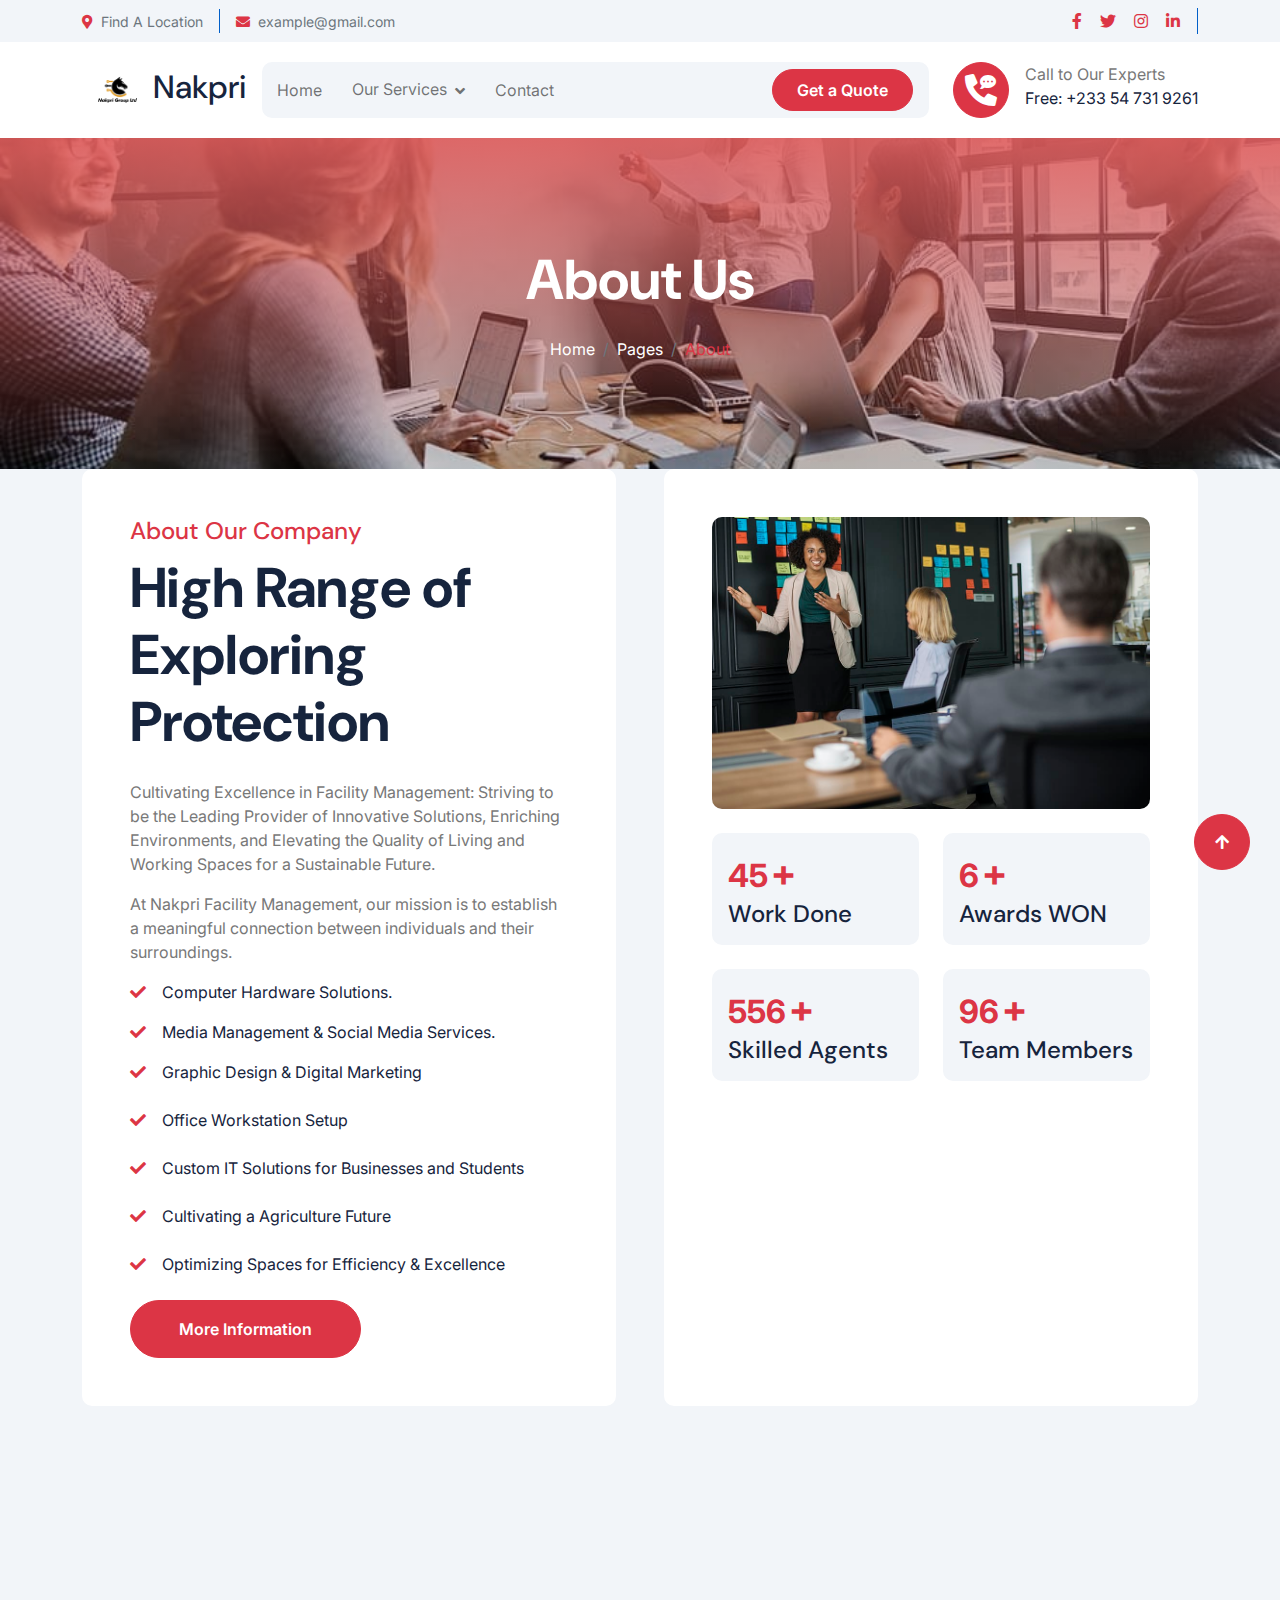
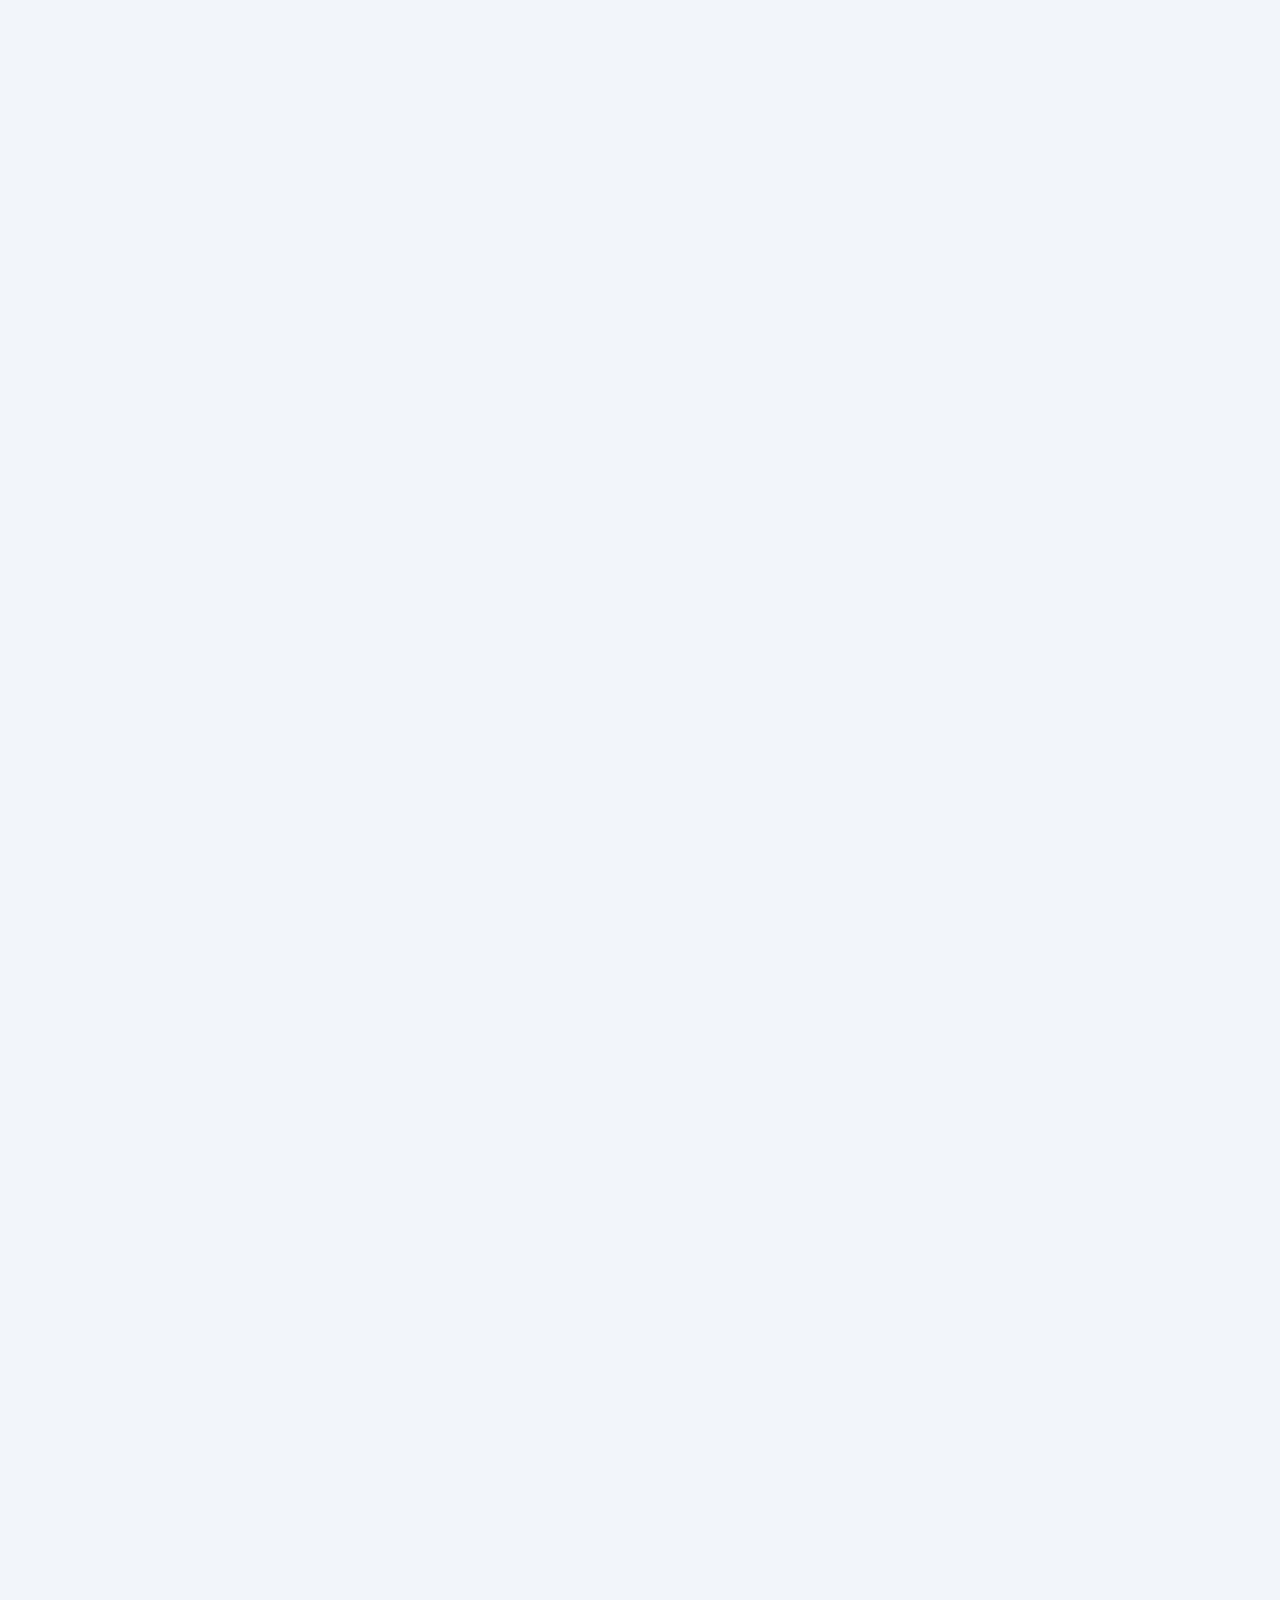
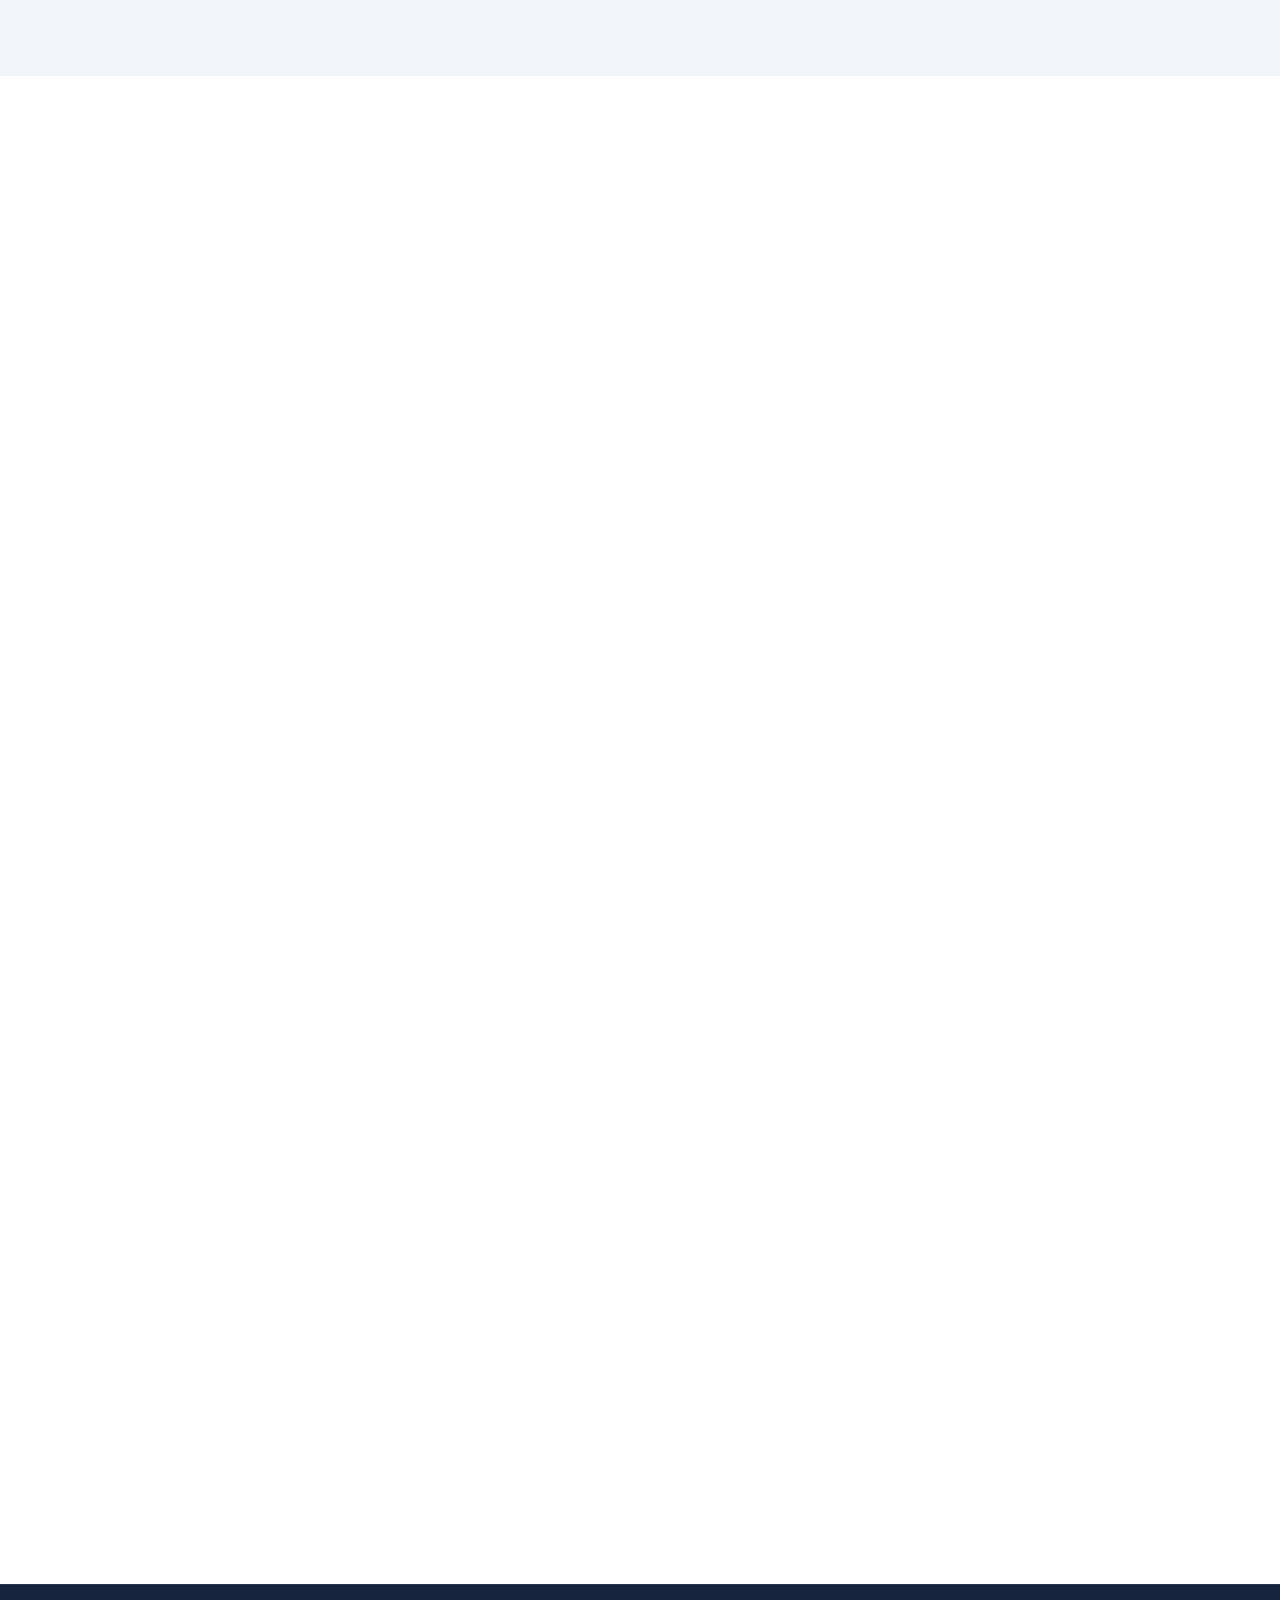
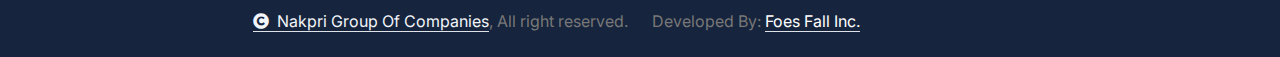
<file: about.html>
<!DOCTYPE html>
<html lang="en">

    <head>
        <meta charset="utf-8">
        <title>Nakpri Groups - About</title>
        <meta content="width=device-width, initial-scale=1.0" name="viewport">
        <meta content="" name="keywords">
        <meta content="" name="description">

        <!-- Google Web Fonts -->
        <link rel="preconnect" href="https://fonts.googleapis.com">
        <link rel="preconnect" href="https://fonts.gstatic.com" crossorigin>
        <link href="https://fonts.googleapis.com/css2?family=DM+Sans:ital,opsz,wght@0,9..40,100..1000;1,9..40,100..1000&family=Inter:slnt,wght@-10..0,100..900&display=swap" rel="stylesheet">
       
        <!--Logo on Browser Tittle Bar-->
        <link rel="icon" type="image/png" href="img/logo.png">
       
        <!-- Icon Font Stylesheet -->
        <link rel="stylesheet" href="https://use.fontawesome.com/releases/v5.15.4/css/all.css"/>
        <link href="https://cdn.jsdelivr.net/npm/bootstrap-icons@1.4.1/font/bootstrap-icons.css" rel="stylesheet">

        <!-- Libraries Stylesheet -->
        <link rel="stylesheet" href="lib/animate/animate.min.css"/>
        <link href="lib/lightbox/css/lightbox.min.css" rel="stylesheet">
        <link href="lib/owlcarousel/assets/owl.carousel.min.css" rel="stylesheet">


        <!-- Customized Bootstrap Stylesheet -->
        <link href="css/bootstrap.min.css" rel="stylesheet">

        <!-- Template Stylesheet -->
        <link href="css/style.css" rel="stylesheet">
    </head>

    <body>

    <!-- Spinner Start -->
    <div id="spinner" class="show bg-white position-fixed translate-middle w-100 vh-100 top-50 start-50 d-flex align-items-center justify-content-center">
        <div class="spinner-border text-danger" style="width: 3rem; height: 3rem;" role="status">
            <span class="sr-only">Loading...</span>
        </div>
    </div>
    <!-- Spinner End -->
    
    <!-- Topbar Start -->
    <div class="container-fluid topbar px-0 px-lg-4 bg-light py-2 d-none d-lg-block">
        <div class="container">
            <div class="row gx-0 align-items-center">
                <div class="col-lg-8 text-center text-lg-start mb-lg-0">
                    <div class="d-flex flex-wrap">
                        <div class="border-end border-primary pe-3">
                            <a href="#" class="text-muted small"><i class="fas fa-map-marker-alt text-danger me-2"></i>Find A Location</a>
                        </div>
                        <div class="ps-3">
                            <a href="mailto:example@gmail.com" class="text-muted small"><i class="fas fa-envelope text-danger me-2"></i>example@gmail.com</a>
                        </div>
                    </div>
                </div>
                <div class="col-lg-4 text-center text-lg-end">
                    <div class="d-flex justify-content-end">
                        <div class="d-flex border-end border-primary pe-3">
                            <a class="btn p-0 text-danger me-3" href="#"><i class="fab fa-facebook-f"></i></a>
                            <a class="btn p-0 text-danger me-3" href="#"><i class="fab fa-twitter"></i></a>
                            <a class="btn p-0 text-danger me-3" href="#"><i class="fab fa-instagram"></i></a>
                            <a class="btn p-0 text-danger me-0" href="#"><i class="fab fa-linkedin-in"></i></a>
                        </div>
                    </div>
                </div>
            </div>
        </div>
    </div>
    <!-- Topbar End -->
    
    <!-- Navbar & Hero Start -->
    <!-- Navbar & Hero Start -->
<div class="container-fluid nav-bar px-0 px-lg-4 py-lg-0">
    <div class="container">
        <nav class="navbar navbar-expand-lg navbar-light"> 
            <a href="index.html" class="navbar-brand p-0">
                <h2 class="text-dark mb-0"><img src="img/logo.png" alt="Logo">Nakpri</h2>
                  
            </a>
            <button class="navbar-toggler" type="button" data-bs-toggle="collapse" data-bs-target="#navbarCollapse">
                <span class="fa fa-bars"></span>
            </button>
            <div class="collapse navbar-collapse" id="navbarCollapse">
                <div class="navbar-nav mx-0 mx-lg-auto">
                    <a href="index.html" class="nav-item nav-link">Home</a>
                    <!--<a href="about.html" class="nav-item nav-link">About</a>-->
                    <!--<a href="service.html" class="nav-item nav-link">Services</a>-->
                    <!--<a href="blog.html" class="nav-item nav-link">Blog</a>-->
                    <div class="nav-item dropdown">
                        <a href="#" class="nav-link" data-bs-toggle="dropdown">
                            <span class="dropdown-toggle">Our Services</span>
                        </a>
                        <div class="dropdown-menu">
                            <a href="IT-consultancy.html" class="dropdown-item"> IT Consultancy</a>
                            <a href="agriculture.html" class="dropdown-item">Agriculture</a>
                            <a href="facility-management.html" class="dropdown-item">Facility Management</a>
                            
                            
                            <!--<a href="404.html" class="dropdown-item">Affiliate</a>
                            <a href="FAQ.html" class="dropdown-item">FAQs</a>-->
                        </div>
                    </div>
                    <a href="contact.html" class="nav-item nav-link">Contact</a>
                    <div class="nav-btn px-3">
                        <a href="#" class="btn btn-danger rounded-pill py-2 px-4 ms-3 flex-shrink-0"> Get a Quote</a>
                    </div>
                </div>
            </div>
            <div class="d-none d-xl-flex flex-shrink-0 ps-4">
                <a href="#" class="btn btn-danger btn-lg-square rounded-circle position-relative wow tada" data-wow-delay=".9s">
                    <i class="fa fa-phone-alt fa-2x"></i>
                    <div class="position-absolute" style="top: 7px; right: 12px;">
                        <span><i class="fa fa-comment-dots text-white"></i></span>
                    </div>
                </a>
                <div class="d-flex flex-column ms-3">
                    <span>Call to Our Experts</span>
                    <a href="tel:+233547319261"><span class="text-dark">Free: +233 54 731 9261</span></a>
                </div>
            </div>
        </nav>
    </div>
</div>
    <!-- Navbar & Hero End -->
       
        <!-- Header Start -->
        <div class="container-fluid bg-breadcrumb">
            <div class="container text-center py-5" style="max-width: 900px;">
                <h4 class="text-white display-4 mb-4 wow fadeInDown" data-wow-delay="0.1s">About Us</h4>
                <ol class="breadcrumb d-flex justify-content-center mb-0 wow fadeInDown" data-wow-delay="0.3s">
                    <li class="breadcrumb-item"><a href="index.html">Home</a></li>
                    <li class="breadcrumb-item"><a href="#">Pages</a></li>
                    <li class="breadcrumb-item active text-danger">About</li>
                </ol>    
            </div>
        </div>
        <!-- Header End -->


         <!-- About Start -->
         <div class="container-fluid bg-light about pb-5">
            <div class="container pb-5">
                <div class="row g-5">
                    <div class="col-xl-6 wow fadeInLeft" data-wow-delay="0.2s">
                        <div class="about-item-content bg-white rounded p-5 h-100">
                            <h4 class="text-danger">About Our Company</h4>
                            <h1 class="display-4 mb-4">High Range of Exploring Protection</h1>
                            <p>Cultivating Excellence in Facility Management: Striving to be the Leading Provider of 
                                Innovative Solutions, Enriching Environments, and Elevating the Quality of Living and Working Spaces for a Sustainable Future. 
                            </p>
                            <p>At Nakpri Facility Management, our mission is to establish a meaningful connection between individuals and their surroundings.
                            </p>
                            <p class="text-dark"><i class="fa fa-check text-danger me-3"></i>Computer Hardware Solutions.</p>
                            <p class="text-dark"><i class="fa fa-check text-danger me-3"></i>Media Management & Social Media Services.</p>
                            <p class="text-dark mb-4"><i class="fa fa-check text-danger me-3"></i>Graphic Design & Digital Marketing</p>
                            <p class="text-dark mb-4"><i class="fa fa-check text-danger me-3"></i>Office Workstation Setup</p>
                            <p class="text-dark mb-4"><i class="fa fa-check text-danger me-3"></i>Custom IT Solutions for Businesses and Students</p>
                            <p class="text-dark mb-4"><i class="fa fa-check text-danger me-3"></i>Cultivating a Agriculture Future</p>
                            <p class="text-dark mb-4"><i class="fa fa-check text-danger me-3"></i>Optimizing Spaces for Efficiency & Excellence</p>
                            <a class="btn btn-danger rounded-pill py-3 px-5" href="#">More Information</a>
                        </div>
                    </div>
                    <div class="col-xl-6 wow fadeInRight" data-wow-delay="0.2s">
                        <div class="bg-white rounded p-5 h-100">
                            <div class="row g-4 justify-content-center">
                                <div class="col-12">
                                    <div class="rounded bg-light">
                                        <img src="img/about-image-2.jpg" class="img-fluid rounded w-100" alt="">
                                    </div>
                                </div>
                                <div class="col-sm-6">
                                    <div class="counter-item bg-light rounded p-3 h-100">
                                        <div class="counter-counting">
                                            <span class="text-danger fs-2 fw-bold" data-toggle="counter-up">129</span>
                                            <span class="h1 fw-bold text-danger">+</span>
                                        </div>
                                        <h4 class="mb-0 text-dark">Work Done</h4>
                                    </div>
                                </div>
                                <div class="col-sm-6">
                                    <div class="counter-item bg-light rounded p-3 h-100">
                                        <div class="counter-counting">
                                            <span class="text-danger fs-2 fw-bold" data-toggle="counter-up">16</span>
                                            <span class="h1 fw-bold text-danger">+</span>
                                        </div>
                                        <h4 class="mb-0 text-dark">Awards WON</h4>
                                    </div>
                                </div>
                                <div class="col-sm-6">
                                    <div class="counter-item bg-light rounded p-3 h-100">
                                        <div class="counter-counting">
                                            <span class="text-danger fs-2 fw-bold" data-toggle="counter-up">556</span>
                                            <span class="h1 fw-bold text-danger">+</span>
                                        </div>
                                        <h4 class="mb-0 text-dark">Skilled Agents</h4>
                                    </div>
                                </div>
                                <div class="col-sm-6">
                                    <div class="counter-item bg-light rounded p-3 h-100">
                                        <div class="counter-counting">
                                            <span class="text-danger fs-2 fw-bold" data-toggle="counter-up">96</span>
                                            <span class="h1 fw-bold text-danger">+</span>
                                        </div>
                                        <h4 class="mb-0 text-dark">Team Members</h4>
                                    </div>
                                </div>
                            </div>
                        </div>
                    </div>
                </div>
            </div>
        </div>
        <!-- About End -->


        
        <!-- Feature Start -->
        <div class="container-fluid feature bg-light py-5">
            <div class="container py-5">
                <div class="text-center mx-auto pb-5 wow fadeInUp" data-wow-delay="0.2s" style="max-width: 800px;">
                    <h4 class="text-danger">Our Features</h4>
                    <h1 class="display-4 mb-4">All your IT needs are in safe hands with us</h1>
                    <p class="mb-0">Our comprehensive services include evaluating the strength of structures, conducting thorough cleaning, implementing effective fumigation, executing precise painting, artistic decoration, meticulous washing, and providing comprehensive general renovations
                    </p>
                </div>
                <div class="row g-4">
                    <div class="col-md-6 col-lg-6 col-xl-3 wow fadeInUp" data-wow-delay="0.2s">
                        <div class="feature-item p-4 pt-0">
                            <div class="feature-icon p-4 mb-4">
                                <i class="far fa-handshake fa-3x"></i>
                            </div>
                            <h4 class="mb-4">Trusted Company</h4>
                            <p class="mb-4">Implement streamlined and efficient operational processes to ensure prompt and effective facility management services. 
                            </p>
                            <a class="btn btn-danger rounded-pill py-2 px-4" href="#">Learn More</a>
                        </div>
                    </div>
                    <div class="col-md-6 col-lg-6 col-xl-3 wow fadeInUp" data-wow-delay="0.4s">
                        <div class="feature-item p-4 pt-0">
                            <div class="feature-icon p-4 mb-4">
                                <i class="fa fa-dollar-sign fa-3x"></i>
                            </div>
                            <h4 class="mb-4">Prioritize Safety</h4>
                            <p class="mb-4">Prioritize safety in all operations, ensuring compliance with industry standards, regulations, and ethical practices. 
                            </p>
                            <a class="btn btn-danger rounded-pill py-2 px-4" href="#">Read More</a>
                        </div>
                    </div>
                    <div class="col-md-6 col-lg-6 col-xl-3 wow fadeInUp" data-wow-delay="0.6s">
                        <div class="feature-item p-4 pt-0">
                            <div class="feature-icon p-4 mb-4">
                                <i class="fa fa-bullseye fa-3x"></i>
                            </div>
                            <h4 class="mb-4">Technology Integration </h4>
                            <p class="mb-4">Embrace technological advancements and innovative solutions to enhance service delivery. 
                            </p>
                            <a class="btn btn-danger rounded-pill py-2 px-4" href="#">Read More</a>
                        </div>
                    </div>
                    <div class="col-md-6 col-lg-6 col-xl-3 wow fadeInUp" data-wow-delay="0.8s">
                        <div class="feature-item p-4 pt-0">
                            <div class="feature-icon p-4 mb-4">
                                <i class="fa fa-headphones fa-3x"></i>
                            </div>
                            <h4 class="mb-4">24/7 Fast Support</h4>
                            <p class="mb-4">Achieve and maintain high levels of client satisfaction through service delivery, effective communication, and responsiveness.
                            </p>
                            <a class="btn btn-danger rounded-pill py-2 px-4" href="#">Read More</a>
                        </div>
                    </div>
                </div>
            </div>
        </div>
        <!-- Feature End -->
        <!-- FAQs Start -->
        <div class="container-fluid faq-section bg-light py-5">
            <div class="container py-5">
                <div class="row g-5 align-items-center">
                    <div class="col-xl-6 wow fadeInLeft" data-wow-delay="0.2s">
                        <div class="h-100">
                            <div class="mb-5">
                                <h4 class="text-danger">Some Important FAQ's</h4>
                                <h1 class="display-4 mb-0">Common Frequently Asked Questions</h1>
                            </div>
                            <div class="accordion" id="accordionExample">
                                <div class="accordion-item ">
                                    <h2 class="accordion-header" id="headingOne">
                                        <button class="accordion-button border-0 text-dark bg-light" type="button" data-bs-toggle="collapse" data-bs-target="#collapseOne" aria-expanded="true" aria-controls="collapseOne">
                                            Q: What happens during Freshers' Week?
                                        </button>
                                    </h2>
                                    <div id="collapseOne" class="accordion-collapse collapse show active" aria-labelledby="headingOne" data-bs-parent="#accordionExample">
                                        <div class="accordion-body rounded">
                                            A: Leverage agile frameworks to provide a robust synopsis for high level overviews. Iterative approaches to corporate strategy foster collaborative thinking to further the overall value proposition. Organically grow the holistic world view of disruptive innovation via workplace diversity and empowerment.
                                        </div>
                                    </div>
                                </div>
                                <div class="accordion-item">
                                    <h2 class="accordion-header" id="headingTwo">
                                        <button class="accordion-button collapsed text-dark bg-light" type="button" data-bs-toggle="collapse" data-bs-target="#collapseTwo" aria-expanded="false" aria-controls="collapseTwo">
                                            Q: What is the transfer application process?
                                        </button>
                                    </h2>
                                    <div id="collapseTwo" class="accordion-collapse collapse" aria-labelledby="headingTwo" data-bs-parent="#accordionExample">
                                        <div class="accordion-body">
                                            A: Leverage agile frameworks to provide a robust synopsis for high level overviews. Iterative approaches to corporate strategy foster collaborative thinking to further the overall value proposition. Organically grow the holistic world view of disruptive innovation via workplace diversity and empowerment.
                                        </div>
                                    </div>
                                </div>
                                <div class="accordion-item">
                                    <h2 class="accordion-header" id="headingThree">
                                        <button class="accordion-button collapsed text-dark bg-light" type="button" data-bs-toggle="collapse" data-bs-target="#collapseThree" aria-expanded="false" aria-controls="collapseThree">
                                            Q: Why should I attend community college?
                                        </button>
                                    </h2>
                                    <div id="collapseThree" class="accordion-collapse collapsed" aria-labelledby="headingThree" data-bs-parent="#accordionExample">
                                        <div class="accordion-body">
                                            A: Leverage agile frameworks to provide a robust synopsis for high level overviews. Iterative approaches to corporate strategy foster collaborative thinking to further the overall value proposition. Organically grow the holistic world view of disruptive innovation via workplace diversity and empowerment.
                                        </div>
                                    </div>
                                </div>
                            </div>
                        </div>
                    </div>
                    <div class="col-xl-6 wow fadeInRight" data-wow-delay="0.4s">
                        <img src="img/carousel-2.png" class="img-fluid w-100" alt="">
                    </div>
                </div>
            </div>
        </div>
        <!-- FAQs End -->


      
        <!-- Team Start -->
        <div class="container-fluid team pb-5">
            <div class="container pb-5">
                <div class="text-center mx-auto pb-5 wow fadeInUp" data-wow-delay="0.2s" style="max-width: 800px;">
                    <h4 class="text-danger">Our Team</h4>
                    <h1 class="display-4 mb-4">Our Expert Team Members</h1>
                    <p class="mb-0">From cutting-edge developers and marketing strategists to business consultants and creative designers, we work together to deliver excellence, solve challenges, and drive results. With a commitment to quality, efficiency, and customer satisfaction, our team is dedicated to turning visions into reality.
                    </p>
                </div>
                <div class="row g-4">
                    <div class="col-md-6 col-lg-6 col-xl-3 wow fadeInUp" data-wow-delay="0.2s">
                        <div class="team-item">
                            <div class="team-img">
                                <img src="img/joshua.jpg" class="img-fluid rounded-top w-100" alt="">
                                <div class="team-icon">
                                    <a class="btn btn-danger btn-sm-square rounded-pill mb-2" href=""><i class="fab fa-facebook-f"></i></a>
                                    <a class="btn btn-dark btn-sm-square rounded-pill mb-2" href=""><i class="fab fa-twitter"></i></a>
                                    <a class="btn btn-danger btn-sm-square rounded-pill mb-2" href=""><i class="fab fa-linkedin-in"></i></a>
                                    <a class="btn btn-dark btn-sm-square rounded-pill mb-0" href=""><i class="fab fa-instagram"></i></a>
                                </div>
                            </div>
                            <div class="team-title p-4 bg-dark">
                                <h4 class="mb-0">Joshua Nakpri</h4>
                                <p class="mb-0">CEO</p>
                            </div>
                        </div>
                    </div>
                    <div class="col-md-6 col-lg-6 col-xl-3 wow fadeInUp" data-wow-delay="0.4s">
                        <div class="team-item">
                            <div class="team-img">
                                <img src="img/team-1.jpg" class="img-fluid rounded-top w-100" alt="">
                                <div class="team-icon">
                                    <a class="btn btn-danger btn-sm-square rounded-pill mb-2" href=""><i class="fab fa-facebook-f"></i></a>
                                    <a class="btn btn-dark btn-sm-square rounded-pill mb-2" href=""><i class="fab fa-twitter"></i></a>
                                    <a class="btn btn-danger btn-sm-square rounded-pill mb-2" href=""><i class="fab fa-linkedin-in"></i></a>
                                    <a class="btn btn-dark btn-sm-square rounded-pill mb-0" href=""><i class="fab fa-instagram"></i></a>
                                </div>
                            </div>
                            <div class="team-title p-4 bg-dark">
                                <h4 class="mb-0">David James</h4>
                                <p class="mb-0">Profession</p>
                            </div>
                        </div>
                    </div>
                    <div class="col-md-6 col-lg-6 col-xl-3 wow fadeInUp" data-wow-delay="0.6s">
                        <div class="team-item">
                            <div class="team-img">
                                <img src="img/team-3.jpg" class="img-fluid rounded-top w-100" alt="">
                                <div class="team-icon">
                                    <a class="btn btn-danger btn-sm-square rounded-pill mb-2" href=""><i class="fab fa-facebook-f"></i></a>
                                    <a class="btn btn-dark btn-sm-square rounded-pill mb-2" href=""><i class="fab fa-twitter"></i></a>
                                    <a class="btn btn-danger btn-sm-square rounded-pill mb-2" href=""><i class="fab fa-linkedin-in"></i></a>
                                    <a class="btn btn-dark btn-sm-square rounded-pill mb-0" href=""><i class="fab fa-instagram"></i></a>
                                </div>
                            </div>
                            <div class="team-title p-4 bg-dark">
                                <h4 class="mb-0">David James</h4>
                                <p class="mb-0">Profession</p>
                            </div>
                        </div>
                    </div>
                    <div class="col-md-6 col-lg-6 col-xl-3 wow fadeInUp" data-wow-delay="0.8s">
                        <div class="team-item">
                            <div class="team-img">
                                <img src="img/team-4.jpg" class="img-fluid rounded-top w-100" alt="">
                                <div class="team-icon">
                                    <a class="btn btn-danger btn-sm-square rounded-pill mb-2" href=""><i class="fab fa-facebook-f"></i></a>
                                    <a class="btn btn-dark btn-sm-square rounded-pill mb-2" href=""><i class="fab fa-twitter"></i></a>
                                    <a class="btn btn-danger btn-sm-square rounded-pill mb-2" href=""><i class="fab fa-linkedin-in"></i></a>
                                    <a class="btn btn-dark btn-sm-square rounded-pill mb-0" href=""><i class="fab fa-instagram"></i></a>
                                </div>
                            </div>
                            <div class="team-title p-4 bg-dark">
                                <h4 class="mb-0">David James</h4>
                                <p class="mb-0">Profession</p>
                            </div>
                        </div>
                    </div>
                </div>
            </div>
        </div>
        <!-- Team End -->


      <!-- Footer Start -->
    <div class="container-fluid footer py-5 wow fadeIn" data-wow-delay="0.2s">
        <div class="container py-5">
            <div class="row g-5">
                <div class="col-xl-9">
                    <div class="mb-5">
                        <div class="row g-4">
                            <div class="col-md-6 col-lg-6 col-xl-5">
                                <div class="footer-item">
                                    <a href="index.html" class="p-0">
                                        <h3 class="text-danger">Nakpri Group Of Companies</h3>
                                    <p class="text-white mb-4">Our comprehensive services include evaluating the strength of structures, conducting thorough cleaning, implementing effective fumigation, executing precise painting, artistic decoration, meticulous washing, and providing comprehensive general renovations.</p>
                                    <div class="footer-btn d-flex">
                                        <a class="btn btn-md-square rounded-circle me-3" href="#"><i class="fab fa-facebook-f"></i></a>
                                        <a class="btn btn-md-square rounded-circle me-3" href="#"><i class="fab fa-twitter"></i></a>
                                        <a class="btn btn-md-square rounded-circle me-3" href="#"><i class="fab fa-instagram"></i></a>
                                        <a class="btn btn-md-square rounded-circle me-0" href="#"><i class="fab fa-linkedin-in"></i></a>
                                    </div>
                                </div>
                            </div>
                            <div class="col-md-6 col-lg-6 col-xl-3">
                                <div class="footer-item">
                                    <h4 class="text-white mb-4">Useful Links</h4>
                                    <a href="#"><i class="fas fa-angle-right me-2"></i> About Us</a>
                                    <a href="#"><i class="fas fa-angle-right me-2"></i> Features</a>
                                    <a href="#"><i class="fas fa-angle-right me-2"></i> Services</a>
                                    <a href="#"><i class="fas fa-angle-right me-2"></i> FAQ's</a>
                                    <a href="#"><i class="fas fa-angle-right me-2"></i> Blogs</a>
                                    <a href="#"><i class="fas fa-angle-right me-2"></i> Contact</a>
                                </div>
                            </div>
                            <div class="col-md-6 col-lg-6 col-xl-4">
                                <div class="footer-item">
                                    <h4 class="mb-4 text-white">Gallary</h4>
                                    <div class="row g-3">
                                        <div class="col-4">
                                            <div class="footer-instagram rounded">
                                                <img src="img/wheat-img.jpeg" class="img-fluid w-100" alt="">
                                                <div class="footer-search-icon">
                                                    <a href="img/wheat-img.jpeg" data-lightbox="footerInstagram-1" class="my-auto"><i class="fas fa-link text-white"></i></a>
                                                </div>
                                            </div>
                                       </div>
                                       <div class="col-4">
                                            <div class="footer-instagram rounded">
                                                <img src="img/rice-img.jpg" class="img-fluid w-100" alt="">
                                                <div class="footer-search-icon">
                                                    <a href="img/rice-img.jpg" data-lightbox="footerInstagram-2" class="my-auto"><i class="fas fa-link text-white"></i></a>
                                                </div>
                                            </div>
                                       </div>
                                        <div class="col-4">
                                            <div class="footer-instagram rounded">
                                                <img src="img/millet-img.jpg" class="img-fluid w-100" alt="">
                                                <div class="footer-search-icon">
                                                    <a href="img/millet-img.jpg" data-lightbox="footerInstagram-3" class="my-auto"><i class="fas fa-link text-white"></i></a>
                                                </div>
                                            </div>
                                       </div>
                                        <div class="col-4">
                                            <div class="footer-instagram rounded">
                                                <img src="img/hardware.jpg" class="img-fluid w-100" alt="">
                                                <div class="footer-search-icon">
                                                    <a href="img/hardware.jpg" data-lightbox="footerInstagram-4" class="my-auto"><i class="fas fa-link text-white"></i></a>
                                                </div>
                                            </div>
                                       </div>
                                        <div class="col-4">
                                            <div class="footer-instagram rounded">
                                                <img src="img/office-setup.jpg" class="img-fluid w-100" alt="">
                                                <div class="footer-search-icon">
                                                    <a href="img/office-setup.jpg" data-lightbox="footerInstagram-5" class="my-auto"><i class="fas fa-link text-white"></i></a>
                                                </div>
                                            </div>
                                       </div>
                                       <div class="col-4">
                                            <div class="footer-instagram rounded">
                                                <img src="img/ware-house.jpg" class="img-fluid w-100" alt="">
                                                <div class="footer-search-icon">
                                                    <a href="img/ware-house.jpg" data-lightbox="footerInstagram-6" class="my-auto"><i class="fas fa-link text-white"></i></a>
                                                </div>
                                            </div>
                                        </div>
                                    </div>
                                </div>
                            </div>
                        </div>
                    </div>
                    <div class="pt-5" style="border-top: 1px solid rgba(255, 255, 255, 0.08);">
                        <div class="row g-0">
                            <div class="col-12">
                                <div class="row g-4">
                                    <div class="col-lg-6 col-xl-4">
                                        <div class="d-flex">
                                            <div class="btn-xl-square bg-danger text-white rounded p-4 me-4">
                                                <i class="fas fa-map-marker-alt fa-2x"></i>
                                            </div>
                                            <div>
                                                <h4 class="text-white">Address</h4>
                                                <p class="mb-0">123 Street New York.USA</p>
                                            </div>
                                        </div>
                                    </div>
                                    <div class="col-lg-6 col-xl-4">
                                        <div class="d-flex">
                                            <div class="btn-xl-square bg-danger text-white rounded p-4 me-4">
                                                <i class="fas fa-envelope fa-2x"></i>
                                            </div>
                                            <div>
                                                <h4 class="text-white">Mail Us</h4>
                                                <p class="mb-0">info@example.com</p>
                                            </div>
                                        </div>
                                    </div>
                                    <div class="col-lg-6 col-xl-4">
                                        <div class="d-flex">
                                            <div class="btn-xl-square bg-danger text-white rounded p-4 me-4">
                                                <i class="fa fa-phone-alt fa-2x"></i>
                                            </div>
                                            <div>
                                                <h4 class="text-white">Telephone</h4>
                                                <p class="mb-0">(+012) 3456 7890</p>
                                            </div>
                                        </div>
                                    </div>
                                </div>
                            </div>
                        </div>
                    </div>
                </div>
                
                <div class="col-xl-3">
                    <div class="footer-item">
                        <h4 class="text-white mb-4">Subscribe - News</h4>
                        <p class="text-white mb-3">Dolor amet sit justo amet elitr clita ipsum elitr est.Lorem ipsum dolor sit amet, consectetur adipiscing elit.</p>
                        <div class="position-relative rounded-pill mb-4">
                            <input class="form-control rounded-pill w-100 py-3 ps-4 pe-5" type="text" placeholder="Enter your email">
                            <button type="button" class="btn btn-danger rounded-pill position-absolute top-0 end-0 py-2 mt-2 me-2">SignUp</button>
                        </div>
                        <div class="d-flex flex-shrink-0">
                            <div class="footer-btn">
                                <a href="#" class="btn btn-lg-square rounded-circle position-relative wow tada" data-wow-delay=".9s">
                                    <i class="fa fa-phone-alt fa-2x"></i>
                                    <div class="position-absolute" style="top: 2px; right: 12px;">
                                        <span><i class="fa fa-comment-dots text-secondary"></i></span>
                                    </div>
                                </a>
                            </div>
                            <div class="d-flex flex-column ms-3 flex-shrink-0 text-danger">
                                <span>Call to Our Experts</span>
                                <a href="tel:+ 0123 456 7890"><span class="text-white">Free: + 0123 456 7890</span></a>
                            </div>
                        </div>
                    </div>
                </div>
            </div>
        </div>
    </div>
    <!-- Footer End -->
    
    <!-- Copyright Start -->
    <div class="container-fluid copyright py-4">
        <div class="container">
            <div class="row g-4 align-items-center">
                <div class="col-md-6 text-center text-md-end mb-md-0">
                    <span class="text-body"><a href="#" class="border-bottom text-light"><i class="fas fa-copyright text-light me-2"></i>Nakpri Group Of Companies</a>, All right reserved.</span>
                </div>
                <div class="col-md-6 text-center text-md-start text-body">
                    Developed By: <a class="border-bottom text-white" href="">Foes Fall Inc.</a>
                </div>
            </div>
        </div>
    </div>
    <!-- Copyright End -->
    <!-- Back to Top -->
    <a href="#" class="btn btn-danger btn-lg-square rounded-circle back-to-top"><i class="fa fa-arrow-up"></i></a>
        

        <!-- JavaScript Libraries -->
        <script src="https://ajax.googleapis.com/ajax/libs/jquery/3.6.4/jquery.min.js"></script>
        <script src="https://cdn.jsdelivr.net/npm/bootstrap@5.0.0/dist/js/bootstrap.bundle.min.js"></script>
        <script src="lib/wow/wow.min.js"></script>
        <script src="lib/easing/easing.min.js"></script>
        <script src="lib/waypoints/waypoints.min.js"></script>
        <script src="lib/counterup/counterup.min.js"></script>
        <script src="lib/lightbox/js/lightbox.min.js"></script>
        <script src="lib/owlcarousel/owl.carousel.min.js"></script>
        

        <!-- Template Javascript -->
        <script src="js/main.js"></script>
    </body>

</html>
</file>
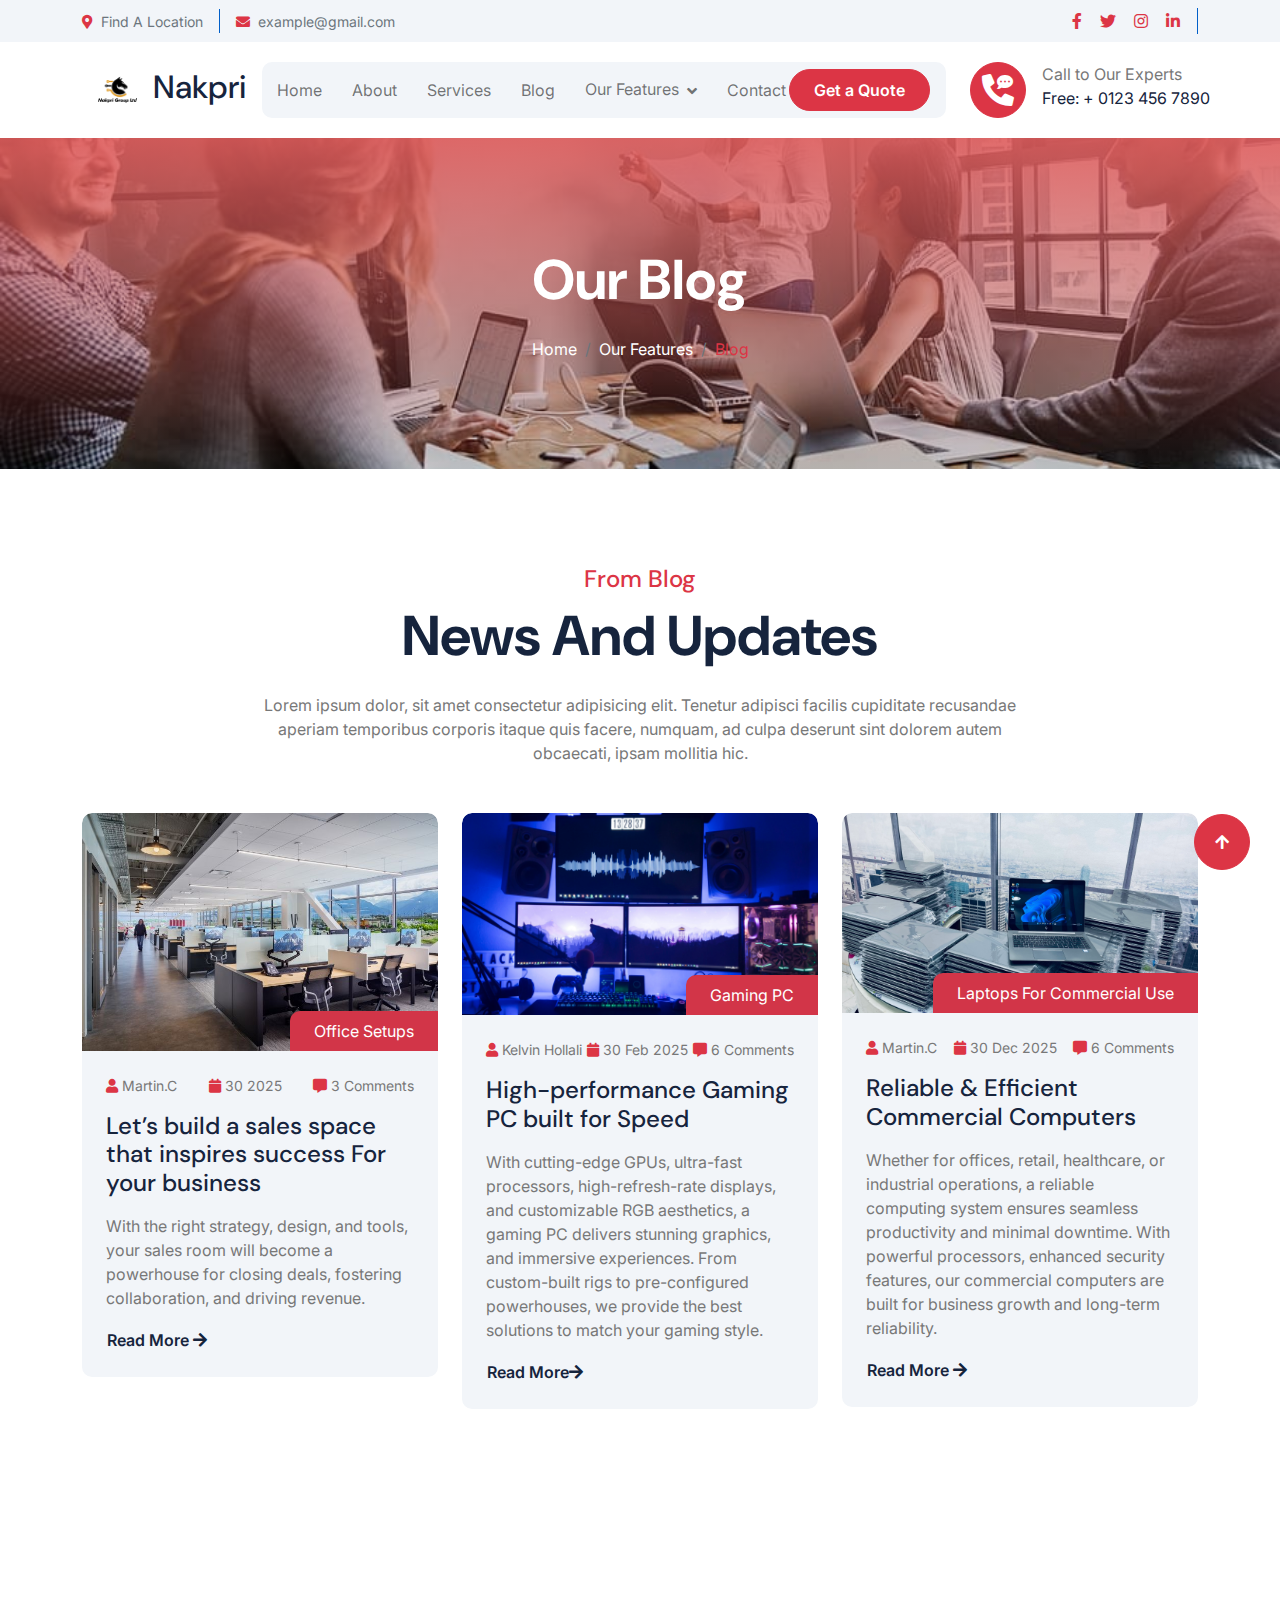
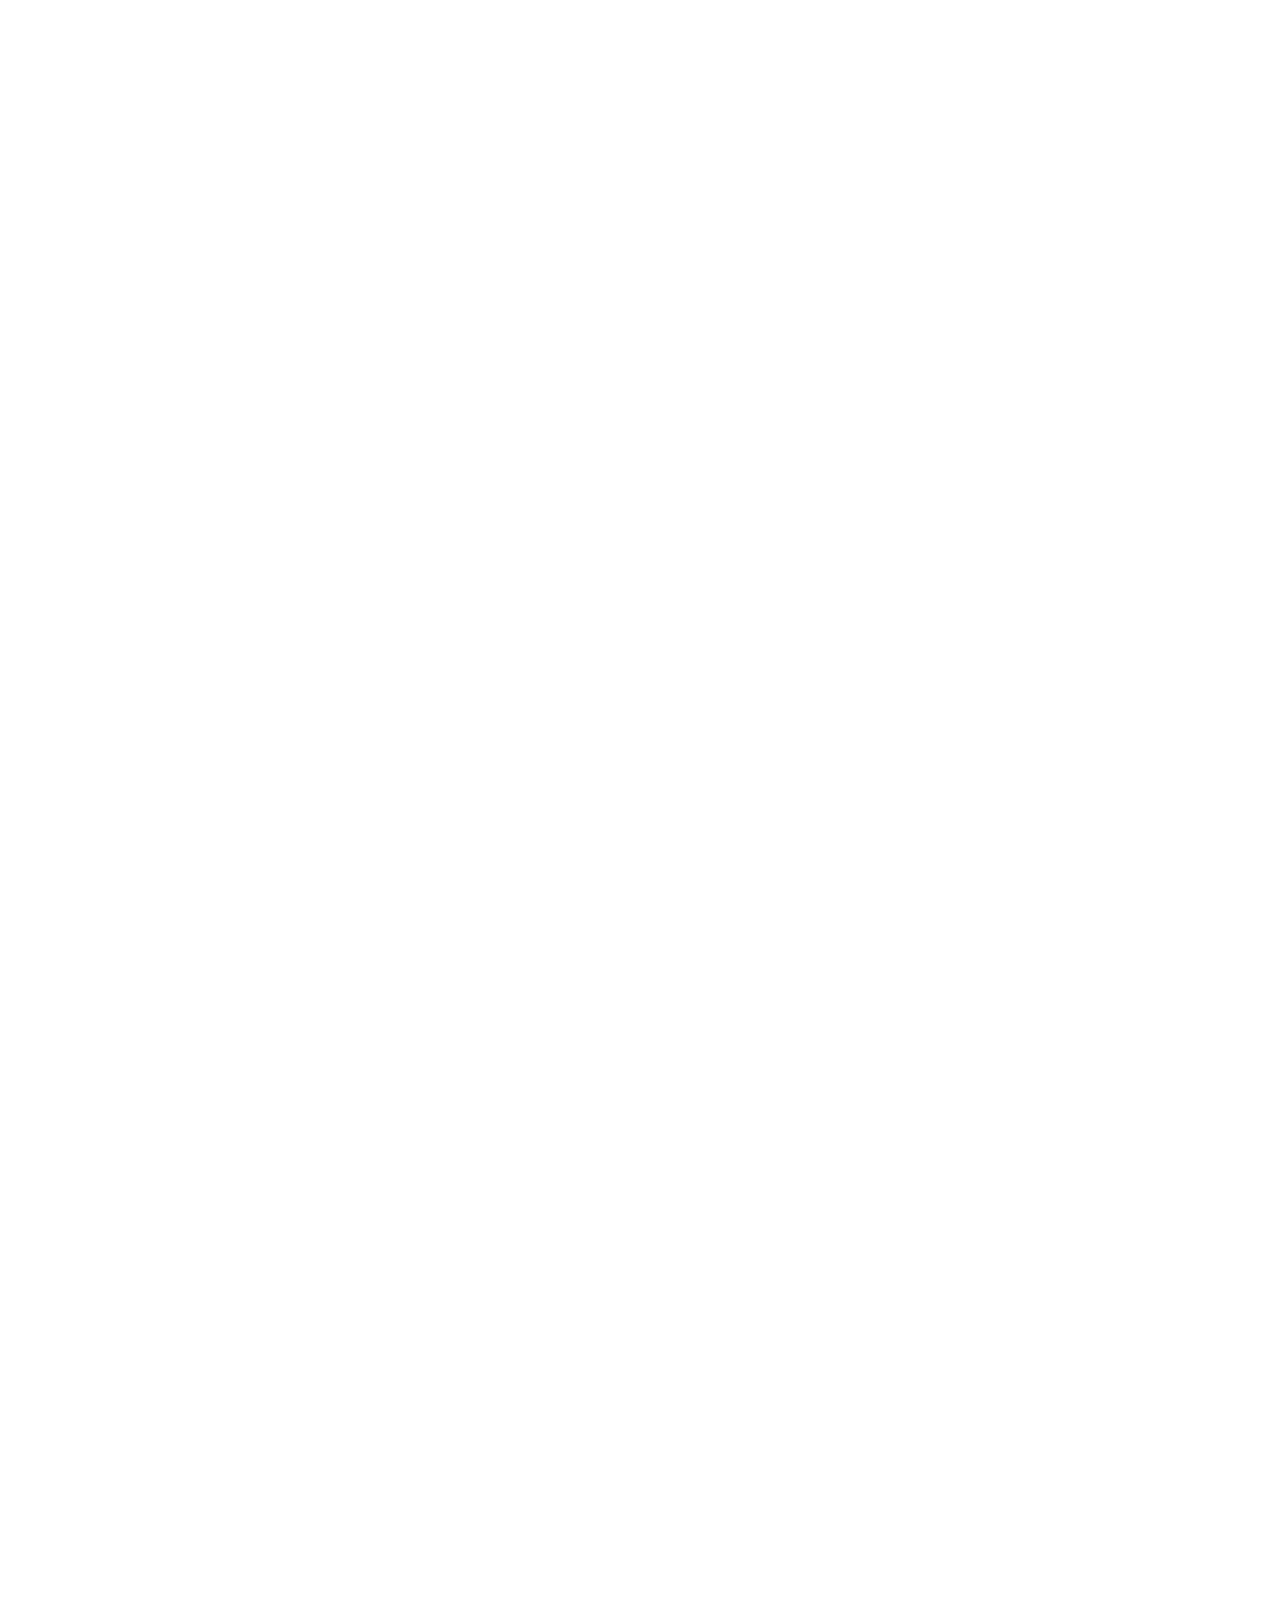
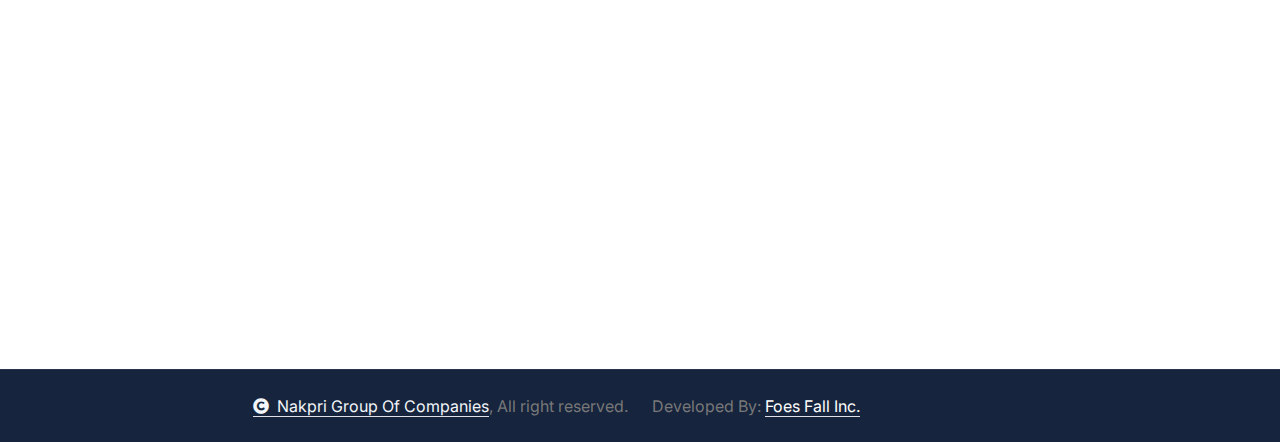
<file: blog.html>
<!DOCTYPE html>
<html lang="en">

    <head>
        <meta charset="utf-8">
        <title>Nakpri Group Ltd - Blog</title>
        <meta content="width=device-width, initial-scale=1.0" name="viewport">
        <meta content="" name="keywords">
        <meta content="" name="description">

        <!-- Google Web Fonts -->
        <link rel="preconnect" href="https://fonts.googleapis.com">
        <link rel="preconnect" href="https://fonts.gstatic.com" crossorigin>
        <link href="https://fonts.googleapis.com/css2?family=DM+Sans:ital,opsz,wght@0,9..40,100..1000;1,9..40,100..1000&family=Inter:slnt,wght@-10..0,100..900&display=swap" rel="stylesheet">

        <!-- Icon Font Stylesheet -->
        <link rel="stylesheet" href="https://use.fontawesome.com/releases/v5.15.4/css/all.css"/>
        <link href="https://cdn.jsdelivr.net/npm/bootstrap-icons@1.4.1/font/bootstrap-icons.css" rel="stylesheet">

        <!--Logo on Browser Tiltle Bar-->
        <link rel="icon" type="image/png" href="img/logo.png">

        <!-- Libraries Stylesheet -->
        <link rel="stylesheet" href="lib/animate/animate.min.css"/>
        <link href="lib/lightbox/css/lightbox.min.css" rel="stylesheet">
        <link href="lib/owlcarousel/assets/owl.carousel.min.css" rel="stylesheet">


        <!-- Customized Bootstrap Stylesheet -->
        <link href="css/bootstrap.min.css" rel="stylesheet">

        <!-- Template Stylesheet -->
        <link href="css/style.css" rel="stylesheet">
    </head>

    <body>

        <!-- Spinner Start -->
        <div id="spinner" class="show bg-white position-fixed translate-middle w-100 vh-100 top-50 start-50 d-flex align-items-center justify-content-center">
            <div class="spinner-border text-danger" style="width: 3rem; height: 3rem;" role="status">
                <span class="sr-only">Loading...</span>
            </div>
        </div>
        <!-- Spinner End -->
        
        <!-- Topbar Start -->
        <div class="container-fluid topbar px-0 px-lg-4 bg-light py-2 d-none d-lg-block">
            <div class="container">
                <div class="row gx-0 align-items-center">
                    <div class="col-lg-8 text-center text-lg-start mb-lg-0">
                        <div class="d-flex flex-wrap">
                            <div class="border-end border-primary pe-3">
                                <a href="#" class="text-muted small"><i class="fas fa-map-marker-alt text-danger me-2"></i>Find A Location</a>
                            </div>
                            <div class="ps-3">
                                <a href="mailto:example@gmail.com" class="text-muted small"><i class="fas fa-envelope text-danger me-2"></i>example@gmail.com</a>
                            </div>
                        </div>
                    </div>
                    <div class="col-lg-4 text-center text-lg-end">
                        <div class="d-flex justify-content-end">
                            <div class="d-flex border-end border-primary pe-3">
                                <a class="btn p-0 text-danger me-3" href="#"><i class="fab fa-facebook-f"></i></a>
                                <a class="btn p-0 text-danger me-3" href="#"><i class="fab fa-twitter"></i></a>
                                <a class="btn p-0 text-danger me-3" href="#"><i class="fab fa-instagram"></i></a>
                                <a class="btn p-0 text-danger me-0" href="#"><i class="fab fa-linkedin-in"></i></a>
                            </div>
                        </div>
                    </div>
                </div>
            </div>
        </div>
        <!-- Topbar End -->
        
        <!-- Navbar & Hero Start -->
        <div class="container-fluid nav-bar px-0 px-lg-4 py-lg-0">
            <div class="container">
                <nav class="navbar navbar-expand-lg navbar-light"> 
                    <a href="index.html" class="navbar-brand p-0">
                        <h2 class="text-dark mb-0"><img src="img/logo.png" alt="Logo">Nakpri</h2>
                          
                    </a>
                    <button class="navbar-toggler" type="button" data-bs-toggle="collapse" data-bs-target="#navbarCollapse">
                        <span class="fa fa-bars"></span>
                    </button>
                    <div class="collapse navbar-collapse" id="navbarCollapse">
                        <div class="navbar-nav mx-0 mx-lg-auto">
                            <a href="index.html" class="nav-item nav-link">Home</a>
                            <a href="about.html" class="nav-item nav-link">About</a>
                            <a href="service.html" class="nav-item nav-link">Services</a>
                            <a href="blog.html" class="nav-item nav-link">Blog</a>
                            <div class="nav-item dropdown">
                                <a href="#" class="nav-link" data-bs-toggle="dropdown">
                                    <span class="dropdown-toggle">Our Features</span>
                                </a>
                                <div class="dropdown-menu">
                                    <a href="facility-management.html" class="dropdown-item">Facility Management</a>
                                    <a href="agriculture.html" class="dropdown-item">Agriculture</a>
                                    <a href="IT-consultancy.html" class="dropdown-item"> IT Consultancy</a>
                                    <!--<a href="404.html" class="dropdown-item">Affiliate</a>
                                    <a href="FAQ.html" class="dropdown-item">FAQs</a>-->
                                </div>
                            </div>
                            <a href="contact.html" class="nav-item nav-link">Contact</a>
                            <div class="nav-btn px-3">
                                <a href="#" class="btn btn-danger rounded-pill py-2 px-4 ms-3 flex-shrink-0"> Get a Quote</a>
                            </div>
                        </div>
                    </div>
                    <div class="d-none d-xl-flex flex-shrink-0 ps-4">
                        <a href="#" class="btn btn-danger btn-lg-square rounded-circle position-relative wow tada" data-wow-delay=".9s">
                            <i class="fa fa-phone-alt fa-2x"></i>
                            <div class="position-absolute" style="top: 7px; right: 12px;">
                                <span><i class="fa fa-comment-dots text-white"></i></span>
                            </div>
                        </a>
                        <div class="d-flex flex-column ms-3">
                            <span>Call to Our Experts</span>
                            <a href="tel:+ 0123 456 7890"><span class="text-dark">Free: + 0123 456 7890</span></a>
                        </div>
                    </div>
                </nav>
            </div>
        </div>
        <!-- Navbar & Hero End -->


        <!-- Header Start -->
        <div class="container-fluid bg-breadcrumb">
            <div class="container text-center py-5" style="max-width: 900px;">
                <h4 class="text-white display-4 mb-4 wow fadeInDown" data-wow-delay="0.1s">Our Blog</h4>
                <ol class="breadcrumb d-flex justify-content-center mb-0 wow fadeInDown" data-wow-delay="0.3s">
                    <li class="breadcrumb-item"><a href="index.html">Home</a></li>
                    <li class="breadcrumb-item"><a href="#">Our Features</a></li>
                    <li class="breadcrumb-item active text-danger">Blog</li>
                </ol>    
            </div>
        </div>
        <!-- Header End -->

        <!-- Blog Start -->
        <div class="container-fluid blog py-5">
            <div class="container py-5">
                <div class="text-center mx-auto pb-5 wow fadeInUp" data-wow-delay="0.2s" style="max-width: 800px;">
                    <h4 class="text-danger">From Blog</h4>
                    <h1 class="display-4 mb-4">News And Updates</h1>
                    <p class="mb-0">Lorem ipsum dolor, sit amet consectetur adipisicing elit. Tenetur adipisci facilis cupiditate recusandae aperiam temporibus corporis itaque quis facere, numquam, ad culpa deserunt sint dolorem autem obcaecati, ipsam mollitia hic.
                    </p>
                </div>
                <div class="row g-4 justify-content-center">
                    <div class="col-lg-6 col-xl-4 wow fadeInUp" data-wow-delay="0.2s">
                        <div class="blog-item">
                            <div class="blog-img">
                                <img src="img/office-setup.jpg" class="img-fluid rounded-top w-100" alt="">
                                <div class="blog-categiry py-2 px-4">
                                    <span>Office Setups</span>
                                </div>
                            </div>
                            <div class="blog-content p-4">
                                <div class="blog-comment d-flex justify-content-between mb-3">
                                    <div class="small"><span class="fa fa-user text-danger"></span> Martin.C</div>
                                    <div class="small"><span class="fa fa-calendar text-danger"></span> 30  2025</div>
                                    <div class="small"><span class="fa fa-comment-alt text-danger"></span> 3 Comments</div>
                                </div>
                                <a href="#" class="h4 d-inline-block mb-3">Let’s build a sales space that inspires success For your business</a>
                                <p class="mb-3">With the right strategy, design, and tools, your sales room will become a powerhouse for closing deals, fostering collaboration, and driving revenue.</p>
                                <a href="#" class="btn p-0">Read More  <i class="fa fa-arrow-right"></i></a>
                            </div>
                        </div>
                    </div>
                    <div class="col-lg-6 col-xl-4 wow fadeInUp" data-wow-delay="0.4s">
                        <div class="blog-item">
                            <div class="blog-img">
                                <img src="img/gaming-laptop.jpeg" class="img-fluid rounded-top w-100" alt="">
                                <div class="blog-categiry py-2 px-4">
                                    <span>Gaming PC</span>
                                </div>
                            </div>
                            <div class="blog-content p-4">
                                <div class="blog-comment d-flex justify-content-between mb-3">
                                    <div class="small"><span class="fa fa-user text-danger"></span> Kelvin Hollali</div>
                                    <div class="small"><span class="fa fa-calendar text-danger"></span> 30 Feb 2025</div>
                                    <div class="small"><span class="fa fa-comment-alt text-danger"></span> 6 Comments</div>
                                </div>
                                <a href="#" class="h4 d-inline-block mb-3">High-performance Gaming PC built for Speed</a>
                                <p class="mb-3">With cutting-edge GPUs, ultra-fast processors, high-refresh-rate displays, and customizable RGB aesthetics, a gaming PC delivers stunning graphics, and immersive experiences. From custom-built rigs to pre-configured powerhouses, we provide the best solutions to match your gaming style.
                                </p>
                                <a href="#" class="btn p-0">Read More<i class="fa fa-arrow-right"></i></a>
                            </div>
                        </div>
                    </div>
                    <div class="col-lg-6 col-xl-4 wow fadeInUp" data-wow-delay="0.6s">
                        <div class="blog-item">
                            <div class="blog-img">
                                <img src="img/commercial-use.webp" class="img-fluid rounded-top w-100" alt="">
                                <div class="blog-categiry py-2 px-4">
                                    <span>Laptops For Commercial Use</span>
                                </div>
                            </div>
                            <div class="blog-content p-4">
                                <div class="blog-comment d-flex justify-content-between mb-3">
                                    <div class="small"><span class="fa fa-user text-danger"></span> Martin.C</div>
                                    <div class="small"><span class="fa fa-calendar text-danger"></span> 30 Dec 2025</div>
                                    <div class="small"><span class="fa fa-comment-alt text-danger"></span> 6 Comments</div>
                                </div>
                                <a href="#" class="h4 d-inline-block mb-3">Reliable & Efficient Commercial Computers</a>
                                <p class="mb-3">Whether for offices, retail, healthcare, or industrial operations, a reliable computing system ensures seamless productivity and minimal downtime.
                                    With powerful processors, enhanced security features, our commercial computers are built for business growth and long-term reliability.</p>
                                <a href="#" class="btn p-0">Read More  <i class="fa fa-arrow-right"></i></a>
                            </div>
                        </div>
                    </div>
                    <div class="col-lg-6 col-xl-4 wow fadeInUp" data-wow-delay="0.6s">
                        <div class="blog-item">
                            <div class="blog-img">
                                <img src="img/coding-1.png" class="img-fluid rounded-top w-100" alt="">
                                <div class="blog-categiry py-2 px-4">
                                    <span>Learn Coding</span>
                                </div>
                            </div>
                            <div class="blog-content p-4">
                                <div class="blog-comment d-flex justify-content-between mb-3">
                                    <div class="small"><span class="fa fa-user text-danger"></span> Martin.C</div>
                                    <div class="small"><span class="fa fa-calendar text-danger"></span> 30 Dec 2025</div>
                                    <div class="small"><span class="fa fa-comment-alt text-danger"></span> 6 Comments</div>
                                </div>
                                <a href="#" class="h4 d-inline-block mb-3">Programming</a>
                                <p class="mb-3">With the rise of AI, cloud computing, and blockchain technology, coding is a powerful skill that drives innovation and shapes the digital future.
                                </p>
                                <a href="#" class="btn p-0">Read More  <i class="fa fa-arrow-right"></i></a>
                            </div>
                        </div>
                    </div>
                    <div class="col-lg-6 col-xl-4 wow fadeInUp" data-wow-delay="0.6s">
                        <div class="blog-item">
                            <div class="blog-img">
                                <img src="img/consultancy.png" class="img-fluid rounded-top w-100" alt="">
                                <div class="blog-categiry py-2 px-4">
                                    <span>I.T Consultancy</span>
                                </div>
                            </div>
                            <div class="blog-content p-4">
                                <div class="blog-comment d-flex justify-content-between mb-3">
                                    <div class="small"><span class="fa fa-user text-danger"></span> Martin.C</div>
                                    <div class="small"><span class="fa fa-calendar text-danger"></span> 30 Dec 2025</div>
                                    <div class="small"><span class="fa fa-comment-alt text-danger"></span> 6 Comments</div>
                                </div>
                                <a href="#" class="h4 d-inline-block mb-3">Expert Guidance for Growth</a>
                                <p class="mb-3">By offering tailored advice and actionable strategies, consultancy services empower businesses and achieve sustainable growth.</p>
                                <a href="#" class="btn p-0">Read More  <i class="fa fa-arrow-right"></i></a>
                            </div>
                        </div>
                    </div>
                    <div class="col-lg-6 col-xl-4 wow fadeInUp" data-wow-delay="0.6s">
                        <div class="blog-item">
                            <div class="blog-img">
                                <img src="img/cleaning-tools.png" class="img-fluid rounded-top w-100" alt="">
                                <div class="blog-categiry py-2 px-4">
                                    <span>Facility Cleaning</span>
                                </div>
                            </div>
                            <div class="blog-content p-4">
                                <div class="blog-comment d-flex justify-content-between mb-3">
                                    <div class="small"><span class="fa fa-user text-danger"></span> Michael.J</div>
                                    <div class="small"><span class="fa fa-calendar text-danger"></span> 01 Aug 2025</div>
                                    <div class="small"><span class="fa fa-comment-alt text-danger"></span> 03 Comments</div>
                                </div>
                                <a href="#" class="h4 d-inline-block mb-3">Creating Hygienic and Refreshing Spaces </a>
                                <p class="mb-3">Whether for homes, offices, hotels, hospitals, or industrial spaces, a clean environment enhances health, productivity, and overall well-being.</p>
                                <a href="#" class="btn p-0">Read More  <i class="fa fa-arrow-right"></i></a>
                            </div>
                        </div>
                    </div>
                    <div class="col-lg-6 col-xl-4 wow fadeInUp" data-wow-delay="0.6s">
                        <div class="blog-item">
                            <div class="blog-img">
                                <img src="img/fruits.png" class="img-fluid rounded-top w-100" alt="">
                                <div class="blog-categiry py-2 px-4">
                                    <span>Fruits Farming</span>
                                </div>
                            </div>
                            <div class="blog-content p-4">
                                <div class="blog-comment d-flex justify-content-between mb-3">
                                    <div class="small"><span class="fa fa-user text-danger"></span> Beatrice.O</div>
                                    <div class="small"><span class="fa fa-calendar text-danger"></span> 8 Nov 2025</div>
                                    <div class="small"><span class="fa fa-comment-alt text-danger"></span> 10 Comments</div>
                                </div>
                                <a href="#" class="h4 d-inline-block mb-3">A Sweet Path to Nutrition</a>
                                <p class="mb-3">With modern farming techniques, greenhouse cultivation, and organic methods, fruit farming is becoming more sustainable and profitable.</p>
                                <a href="#" class="btn p-0">Read More  <i class="fa fa-arrow-right"></i></a>
                            </div>
                        </div>
                    </div>
                    <div class="col-lg-6 col-xl-4 wow fadeInUp" data-wow-delay="0.6s">
                        <div class="blog-item">
                            <div class="blog-img">
                                <img src="img/rice-production.png" class="img-fluid rounded-top w-100" alt="">
                                <div class="blog-categiry py-2 px-4">
                                    <span>Rice Production</span>
                                </div>
                            </div>
                            <div class="blog-content p-4">
                                <div class="blog-comment d-flex justify-content-between mb-3">
                                    <div class="small"><span class="fa fa-user text-danger"></span> Phoebe A. Appiah</div>
                                    <div class="small"><span class="fa fa-calendar text-danger"></span> 30 Dec 2025</div>
                                    <div class="small"><span class="fa fa-comment-alt text-danger"></span> 3 Comments</div>
                                </div>
                                <a href="#" class="h4 d-inline-block mb-3">Nourishing the World</a>
                                <p class="mb-3">Successful rice farming requires proper land preparation, water management, pest control, and post-harvest handling to achieve high yields and quality produce.</p>
                                <a href="#" class="btn p-0">Read More  <i class="fa fa-arrow-right"></i></a>
                            </div>
                        </div>
                    </div>
                    <div class="col-lg-6 col-xl-4 wow fadeInUp" data-wow-delay="0.6s">
                        <div class="blog-item">
                            <div class="blog-img">
                                <img src="img/maize-2.png" class="img-fluid rounded-top w-100" alt="">
                                <div class="blog-categiry py-2 px-4">
                                    <span>Maize Cultivation</span>
                                </div>
                            </div>
                            <div class="blog-content p-4">
                                <div class="blog-comment d-flex justify-content-between mb-3">
                                    <div class="small"><span class="fa fa-user text-danger"></span> Judith.A</div>
                                    <div class="small"><span class="fa fa-calendar text-danger"></span> 10 July 2025</div>
                                    <div class="small"><span class="fa fa-comment-alt text-danger"></span> 4 Comments</div>
                                </div>
                                <a href="#" class="h4 d-inline-block mb-3">A Staple for Food Security & Agribusiness </a>
                                <p class="mb-3">With improved farming techniques and technology, maize farming can be a profitable agribusiness while ensuring food security for communities worldwide.
                                    Let’s grow more, feed more, and thrive together!
                                    </p>
                                <a href="#" class="btn p-0">Read More  <i class="fa fa-arrow-right"></i></a>
                            </div>
                        </div>
                    </div>
                </div>
            </div>
        </div>
        <!-- Blog End -->


       <!-- Footer Start -->
    <div class="container-fluid footer py-5 wow fadeIn" data-wow-delay="0.2s">
        <div class="container py-5">
            <div class="row g-5">
                <div class="col-xl-9">
                    <div class="mb-5">
                        <div class="row g-4">
                            <div class="col-md-6 col-lg-6 col-xl-5">
                                <div class="footer-item">
                                    <a href="index.html" class="p-0">
                                        <h3 class="text-danger">Nakpri Group Of Companies</h3>
                                    <p class="text-white mb-4">Our comprehensive services include evaluating the strength of structures, conducting thorough cleaning, implementing effective fumigation, executing precise painting, artistic decoration, meticulous washing, and providing comprehensive general renovations.</p>
                                    <div class="footer-btn d-flex">
                                        <a class="btn btn-md-square rounded-circle me-3" href="#"><i class="fab fa-facebook-f"></i></a>
                                        <a class="btn btn-md-square rounded-circle me-3" href="#"><i class="fab fa-twitter"></i></a>
                                        <a class="btn btn-md-square rounded-circle me-3" href="#"><i class="fab fa-instagram"></i></a>
                                        <a class="btn btn-md-square rounded-circle me-0" href="#"><i class="fab fa-linkedin-in"></i></a>
                                    </div>
                                </div>
                            </div>
                            <div class="col-md-6 col-lg-6 col-xl-3">
                                <div class="footer-item">
                                    <h4 class="text-white mb-4">Useful Links</h4>
                                    <a href="#"><i class="fas fa-angle-right me-2"></i> About Us</a>
                                    <a href="#"><i class="fas fa-angle-right me-2"></i> Features</a>
                                    <a href="#"><i class="fas fa-angle-right me-2"></i> Services</a>
                                    <a href="#"><i class="fas fa-angle-right me-2"></i> FAQ's</a>
                                    <a href="#"><i class="fas fa-angle-right me-2"></i> Blogs</a>
                                    <a href="#"><i class="fas fa-angle-right me-2"></i> Contact</a>
                                </div>
                            </div>
                            <div class="col-md-6 col-lg-6 col-xl-4">
                                <div class="footer-item">
                                    <h4 class="mb-4 text-white">Gallary</h4>
                                    <div class="row g-3">
                                        <div class="col-4">
                                            <div class="footer-instagram rounded">
                                                <img src="img/wheat-img.jpeg" class="img-fluid w-100" alt="">
                                                <div class="footer-search-icon">
                                                    <a href="img/wheat-img.jpeg" data-lightbox="footerInstagram-1" class="my-auto"><i class="fas fa-link text-white"></i></a>
                                                </div>
                                            </div>
                                       </div>
                                       <div class="col-4">
                                            <div class="footer-instagram rounded">
                                                <img src="img/rice-img.jpg" class="img-fluid w-100" alt="">
                                                <div class="footer-search-icon">
                                                    <a href="img/rice-img.jpg" data-lightbox="footerInstagram-2" class="my-auto"><i class="fas fa-link text-white"></i></a>
                                                </div>
                                            </div>
                                       </div>
                                        <div class="col-4">
                                            <div class="footer-instagram rounded">
                                                <img src="img/millet-img.jpg" class="img-fluid w-100" alt="">
                                                <div class="footer-search-icon">
                                                    <a href="img/millet-img.jpg" data-lightbox="footerInstagram-3" class="my-auto"><i class="fas fa-link text-white"></i></a>
                                                </div>
                                            </div>
                                       </div>
                                        <div class="col-4">
                                            <div class="footer-instagram rounded">
                                                <img src="img/hardware.jpg" class="img-fluid w-100" alt="">
                                                <div class="footer-search-icon">
                                                    <a href="img/hardware.jpg" data-lightbox="footerInstagram-4" class="my-auto"><i class="fas fa-link text-white"></i></a>
                                                </div>
                                            </div>
                                       </div>
                                        <div class="col-4">
                                            <div class="footer-instagram rounded">
                                                <img src="img/office-setup.jpg" class="img-fluid w-100" alt="">
                                                <div class="footer-search-icon">
                                                    <a href="img/office-setup.jpg" data-lightbox="footerInstagram-5" class="my-auto"><i class="fas fa-link text-white"></i></a>
                                                </div>
                                            </div>
                                       </div>
                                       <div class="col-4">
                                            <div class="footer-instagram rounded">
                                                <img src="img/ware-house.jpg" class="img-fluid w-100" alt="">
                                                <div class="footer-search-icon">
                                                    <a href="img/ware-house.jpg" data-lightbox="footerInstagram-6" class="my-auto"><i class="fas fa-link text-white"></i></a>
                                                </div>
                                            </div>
                                        </div>
                                    </div>
                                </div>
                            </div>
                        </div>
                    </div>
                    <div class="pt-5" style="border-top: 1px solid rgba(255, 255, 255, 0.08);">
                        <div class="row g-0">
                            <div class="col-12">
                                <div class="row g-4">
                                    <div class="col-lg-6 col-xl-4">
                                        <div class="d-flex">
                                            <div class="btn-xl-square bg-danger text-white rounded p-4 me-4">
                                                <i class="fas fa-map-marker-alt fa-2x"></i>
                                            </div>
                                            <div>
                                                <h4 class="text-white">Address</h4>
                                                <p class="mb-0">123 Street New York.USA</p>
                                            </div>
                                        </div>
                                    </div>
                                    <div class="col-lg-6 col-xl-4">
                                        <div class="d-flex">
                                            <div class="btn-xl-square bg-danger text-white rounded p-4 me-4">
                                                <i class="fas fa-envelope fa-2x"></i>
                                            </div>
                                            <div>
                                                <h4 class="text-white">Mail Us</h4>
                                                <p class="mb-0">info@example.com</p>
                                            </div>
                                        </div>
                                    </div>
                                    <div class="col-lg-6 col-xl-4">
                                        <div class="d-flex">
                                            <div class="btn-xl-square bg-danger text-white rounded p-4 me-4">
                                                <i class="fa fa-phone-alt fa-2x"></i>
                                            </div>
                                            <div>
                                                <h4 class="text-white">Telephone</h4>
                                                <p class="mb-0">(+012) 3456 7890</p>
                                            </div>
                                        </div>
                                    </div>
                                </div>
                            </div>
                        </div>
                    </div>
                </div>
                
                <div class="col-xl-3">
                    <div class="footer-item">
                        <h4 class="text-white mb-4">Subscribe - News</h4>
                        <p class="text-white mb-3">Dolor amet sit justo amet elitr clita ipsum elitr est.Lorem ipsum dolor sit amet, consectetur adipiscing elit.</p>
                        <div class="position-relative rounded-pill mb-4">
                            <input class="form-control rounded-pill w-100 py-3 ps-4 pe-5" type="text" placeholder="Enter your email">
                            <button type="button" class="btn btn-danger rounded-pill position-absolute top-0 end-0 py-2 mt-2 me-2">SignUp</button>
                        </div>
                        <div class="d-flex flex-shrink-0">
                            <div class="footer-btn">
                                <a href="#" class="btn btn-lg-square rounded-circle position-relative wow tada" data-wow-delay=".9s">
                                    <i class="fa fa-phone-alt fa-2x"></i>
                                    <div class="position-absolute" style="top: 2px; right: 12px;">
                                        <span><i class="fa fa-comment-dots text-secondary"></i></span>
                                    </div>
                                </a>
                            </div>
                            <div class="d-flex flex-column ms-3 flex-shrink-0 text-danger">
                                <span>Call to Our Experts</span>
                                <a href="tel:+ 0123 456 7890"><span class="text-white">Free: + 0123 456 7890</span></a>
                            </div>
                        </div>
                    </div>
                </div>
            </div>
        </div>
    </div>
    <!-- Footer End -->
    
    <!-- Copyright Start -->
    <div class="container-fluid copyright py-4">
        <div class="container">
            <div class="row g-4 align-items-center">
                <div class="col-md-6 text-center text-md-end mb-md-0">
                    <span class="text-body"><a href="#" class="border-bottom text-light"><i class="fas fa-copyright text-light me-2"></i>Nakpri Group Of Companies</a>, All right reserved.</span>
                </div>
                <div class="col-md-6 text-center text-md-start text-body">
                    Developed By: <a class="border-bottom text-white" href="">Foes Fall Inc.</a>
                </div>
            </div>
        </div>
    </div>
    <!-- Copyright End -->
    <!-- Back to Top -->
    <a href="#" class="btn btn-danger btn-lg-square rounded-circle back-to-top"><i class="fa fa-arrow-up"></i></a>
       

        
        <!-- JavaScript Libraries -->
        <script src="https://ajax.googleapis.com/ajax/libs/jquery/3.6.4/jquery.min.js"></script>
        <script src="https://cdn.jsdelivr.net/npm/bootstrap@5.0.0/dist/js/bootstrap.bundle.min.js"></script>
        <script src="lib/wow/wow.min.js"></script>
        <script src="lib/easing/easing.min.js"></script>
        <script src="lib/waypoints/waypoints.min.js"></script>
        <script src="lib/counterup/counterup.min.js"></script>
        <script src="lib/lightbox/js/lightbox.min.js"></script>
        <script src="lib/owlcarousel/owl.carousel.min.js"></script>
        

        <!-- Template Javascript -->
        <script src="js/main.js"></script>
    </body>

</html>
</file>
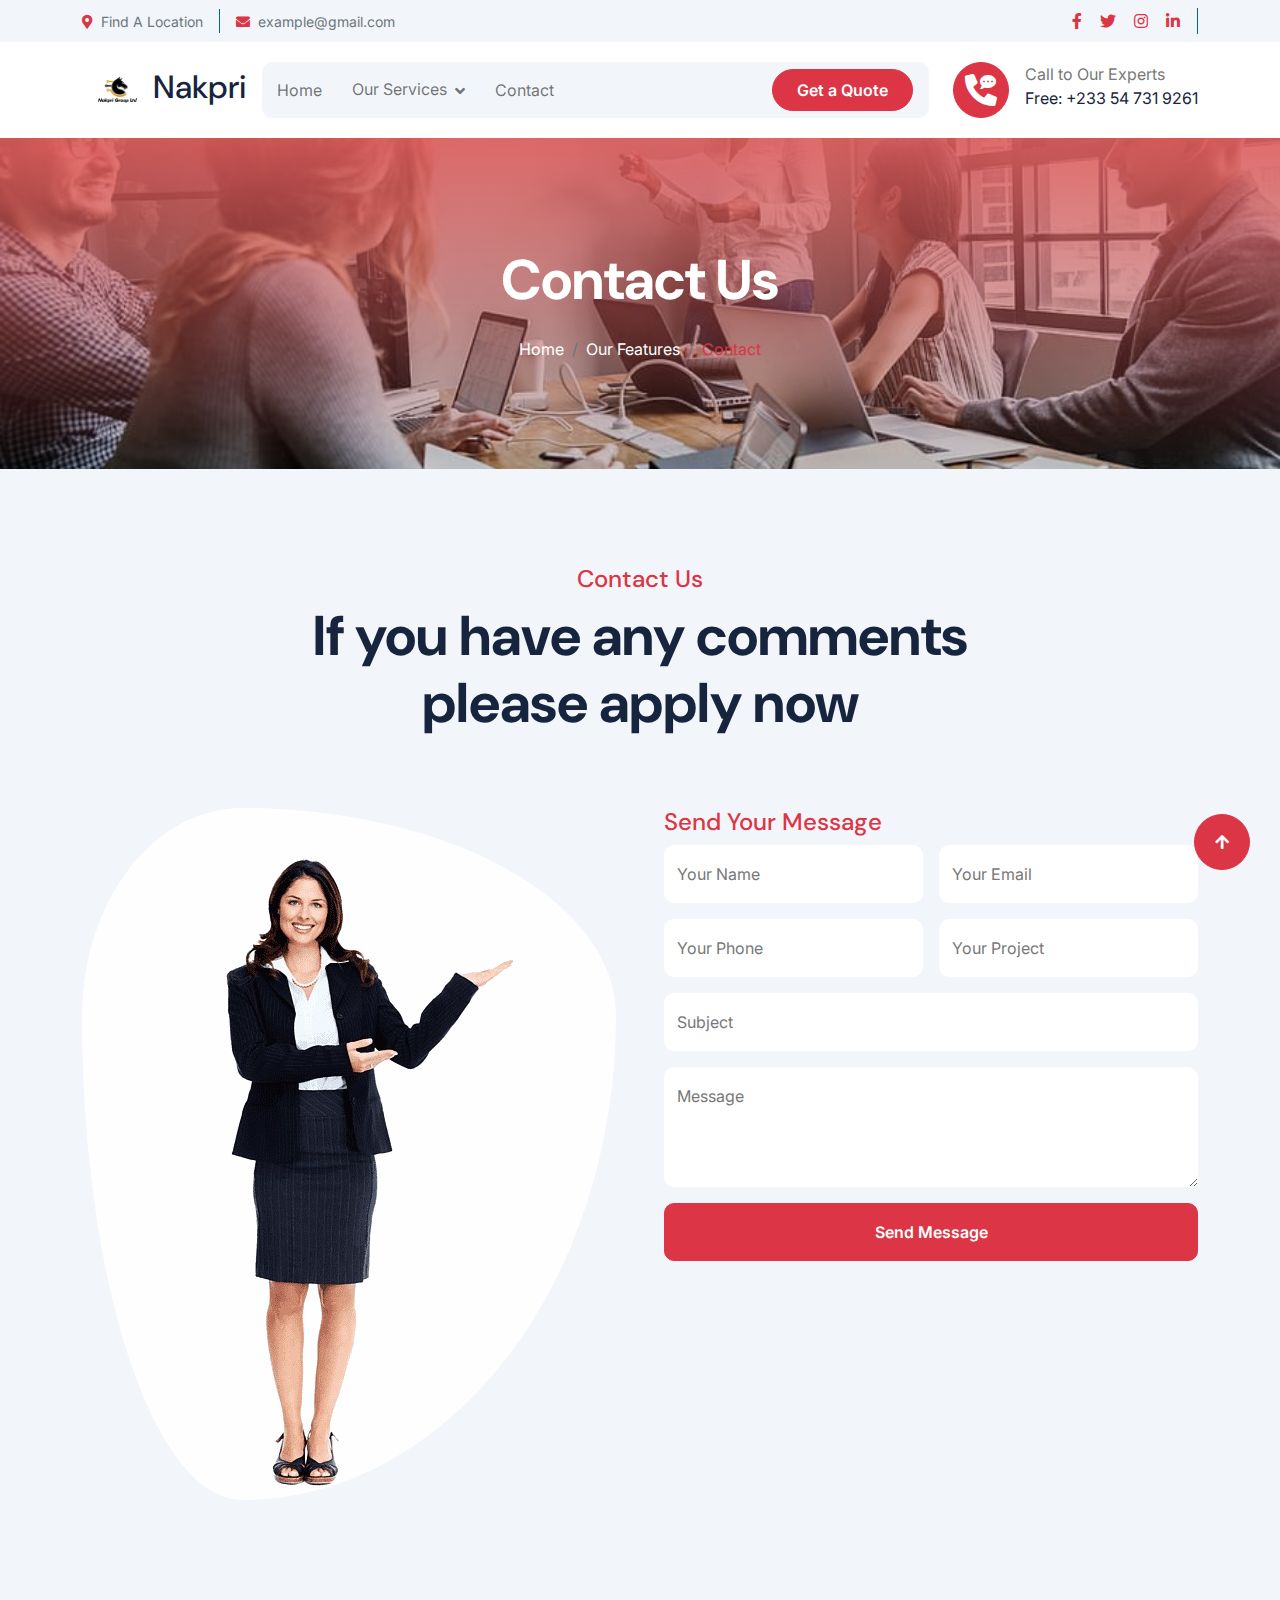
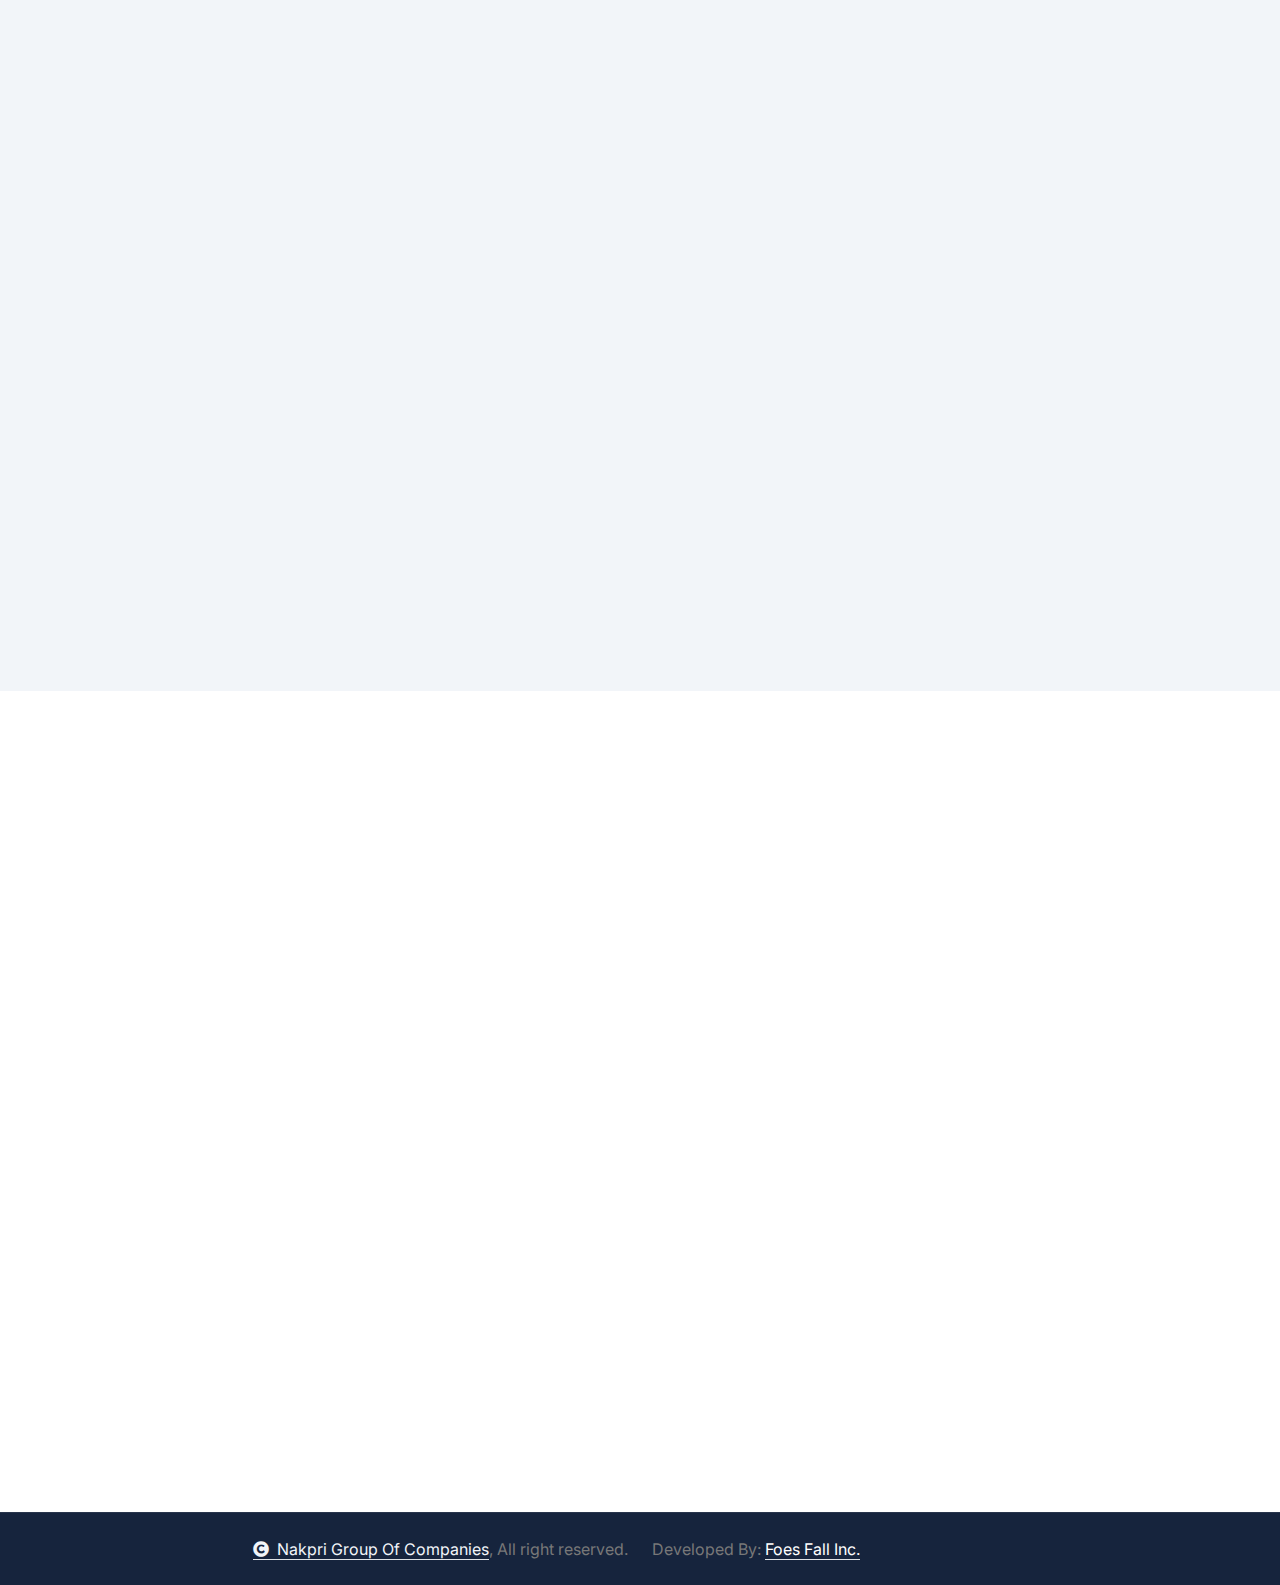
<file: contact.html>
<!DOCTYPE html>
<html lang="en">

    <head>
        <meta charset="utf-8">
        <title>Nakpri Group Ltd - Contact</title>
        <meta content="width=device-width, initial-scale=1.0" name="viewport">
        <meta content="" name="keywords">
        <meta content="" name="description">

        <!-- Google Web Fonts -->
        <link rel="preconnect" href="https://fonts.googleapis.com">
        <link rel="preconnect" href="https://fonts.gstatic.com" crossorigin>
        <link href="https://fonts.googleapis.com/css2?family=DM+Sans:ital,opsz,wght@0,9..40,100..1000;1,9..40,100..1000&family=Inter:slnt,wght@-10..0,100..900&display=swap" rel="stylesheet">

        <!-- Icon Font Stylesheet -->
        <link rel="stylesheet" href="https://use.fontawesome.com/releases/v5.15.4/css/all.css"/>
        <link href="https://cdn.jsdelivr.net/npm/bootstrap-icons@1.4.1/font/bootstrap-icons.css" rel="stylesheet">

        <!--Logo on Browser Tittle Bar-->
        <link rel="icon" type="image/png" href="img/logo.png">

        <!-- Libraries Stylesheet -->
        <link rel="stylesheet" href="lib/animate/animate.min.css"/>
        <link href="lib/lightbox/css/lightbox.min.css" rel="stylesheet">
        <link href="lib/owlcarousel/assets/owl.carousel.min.css" rel="stylesheet">


        <!-- Customized Bootstrap Stylesheet -->
        <link href="css/bootstrap.min.css" rel="stylesheet">

        <!-- Template Stylesheet -->
        <link href="css/style.css" rel="stylesheet">
    </head>

    <body>

      <!-- Spinner Start -->
      <div id="spinner" class="show bg-white position-fixed translate-middle w-100 vh-100 top-50 start-50 d-flex align-items-center justify-content-center">
        <div class="spinner-border text-danger" style="width: 3rem; height: 3rem;" role="status">
            <span class="sr-only">Loading...</span>
        </div>
    </div>
    <!-- Spinner End -->
    
    <!-- Topbar Start -->
    <div class="container-fluid topbar px-0 px-lg-4 bg-light py-2 d-none d-lg-block">
        <div class="container">
            <div class="row gx-0 align-items-center">
                <div class="col-lg-8 text-center text-lg-start mb-lg-0">
                    <div class="d-flex flex-wrap">
                        <div class="border-end border-primary pe-3">
                            <a href="#" class="text-muted small"><i class="fas fa-map-marker-alt text-danger me-2"></i>Find A Location</a>
                        </div>
                        <div class="ps-3">
                            <a href="mailto:example@gmail.com" class="text-muted small"><i class="fas fa-envelope text-danger me-2"></i>example@gmail.com</a>
                        </div>
                    </div>
                </div>
                <div class="col-lg-4 text-center text-lg-end">
                    <div class="d-flex justify-content-end">
                        <div class="d-flex border-end border-primary pe-3">
                            <a class="btn p-0 text-danger me-3" href="#"><i class="fab fa-facebook-f"></i></a>
                            <a class="btn p-0 text-danger me-3" href="#"><i class="fab fa-twitter"></i></a>
                            <a class="btn p-0 text-danger me-3" href="#"><i class="fab fa-instagram"></i></a>
                            <a class="btn p-0 text-danger me-0" href="#"><i class="fab fa-linkedin-in"></i></a>
                        </div>
                    </div>
                </div>
            </div>
        </div>
    </div>
    <!-- Topbar End -->
    
    <!-- Navbar & Hero Start -->
<div class="container-fluid nav-bar px-0 px-lg-4 py-lg-0">
    <div class="container">
        <nav class="navbar navbar-expand-lg navbar-light"> 
            <a href="index.html" class="navbar-brand p-0">
                <h2 class="text-dark mb-0"><img src="img/logo.png" alt="Logo">Nakpri</h2>
                  
            </a>
            <button class="navbar-toggler" type="button" data-bs-toggle="collapse" data-bs-target="#navbarCollapse">
                <span class="fa fa-bars"></span>
            </button>
            <div class="collapse navbar-collapse" id="navbarCollapse">
                <div class="navbar-nav mx-0 mx-lg-auto">
                    <a href="index.html" class="nav-item nav-link">Home</a>
                    <!--<a href="about.html" class="nav-item nav-link">About</a>-->
                    <!--<a href="service.html" class="nav-item nav-link">Services</a>-->
                    <!--<a href="blog.html" class="nav-item nav-link">Blog</a>-->
                    <div class="nav-item dropdown">
                        <a href="#" class="nav-link" data-bs-toggle="dropdown">
                            <span class="dropdown-toggle">Our Services</span>
                        </a>
                        <div class="dropdown-menu">
                            <a href="IT-consultancy.html" class="dropdown-item"> IT Consultancy</a>
                            <a href="agriculture.html" class="dropdown-item">Agriculture</a>
                            <a href="facility-management.html" class="dropdown-item">Facility Management</a>
                            
                            
                            <!--<a href="404.html" class="dropdown-item">Affiliate</a>
                            <a href="FAQ.html" class="dropdown-item">FAQs</a>-->
                        </div>
                    </div>
                    <a href="contact.html" class="nav-item nav-link">Contact</a>
                    <div class="nav-btn px-3">
                        <a href="#" class="btn btn-danger rounded-pill py-2 px-4 ms-3 flex-shrink-0"> Get a Quote</a>
                    </div>
                </div>
            </div>
            <div class="d-none d-xl-flex flex-shrink-0 ps-4">
                <a href="#" class="btn btn-danger btn-lg-square rounded-circle position-relative wow tada" data-wow-delay=".9s">
                    <i class="fa fa-phone-alt fa-2x"></i>
                    <div class="position-absolute" style="top: 7px; right: 12px;">
                        <span><i class="fa fa-comment-dots text-white"></i></span>
                    </div>
                </a>
                <div class="d-flex flex-column ms-3">
                    <span>Call to Our Experts</span>
                    <a href="tel:+233547319261"><span class="text-dark">Free: +233 54 731 9261</span></a>
                </div>
            </div>
        </nav>
    </div>
</div>
    <!-- Navbar & Hero End -->


        <!-- Header Start -->
        <div class="container-fluid bg-breadcrumb">
            <div class="container text-center py-5" style="max-width: 900px;">
                <h4 class="text-white display-4 mb-4 wow fadeInDown" data-wow-delay="0.1s">Contact Us</h4>
                <ol class="breadcrumb d-flex justify-content-center mb-0 wow fadeInDown" data-wow-delay="0.3s">
                    <li class="breadcrumb-item"><a href="index.html">Home</a></li>
                    <li class="breadcrumb-item"><a href="#">Our Features</a></li>
                    <li class="breadcrumb-item active text-danger">Contact</li>
                </ol>    
            </div>
        </div>
        <!-- Header End -->


        <!-- Contact Start -->
        <div class="container-fluid contact bg-light py-5">
            <div class="container py-5">
                <div class="text-center mx-auto pb-5 wow fadeInUp" data-wow-delay="0.2s" style="max-width: 800px;">
                    <h4 class="text-danger">Contact Us</h4>
                    <h1 class="display-4 mb-4">If you have any comments please apply now</h1>
                </div>
                <div class="row g-5">
                    <div class="col-xl-6 wow fadeInLeft" data-wow-delay="0.2s">
                        <div class="contact-img d-flex justify-content-center" >
                            <div class="contact-img-inner">
                                <img src="img/contact-img-2.png" class="img-fluid w-100"  alt="Image">
                            </div>
                        </div>
                    </div>
                    <div class="col-xl-6 wow fadeInRight" data-wow-delay="0.4s">
                        <div>
                            <h4 class="text-danger">Send Your Message</h4>
                            <form>
                                <div class="row g-3">
                                    <div class="col-lg-12 col-xl-6">
                                        <div class="form-floating">
                                            <input type="text" class="form-control border-0" id="name" placeholder="Your Name">
                                            <label for="name">Your Name</label>
                                        </div>
                                    </div>
                                    <div class="col-lg-12 col-xl-6">
                                        <div class="form-floating">
                                            <input type="email" class="form-control border-0" id="email" placeholder="Your Email">
                                            <label for="email">Your Email</label>
                                        </div>
                                    </div>
                                    <div class="col-lg-12 col-xl-6">
                                        <div class="form-floating">
                                            <input type="phone" class="form-control border-0" id="phone" placeholder="Phone">
                                            <label for="phone">Your Phone</label>
                                        </div>
                                    </div>
                                    <div class="col-lg-12 col-xl-6">
                                        <div class="form-floating">
                                            <input type="text" class="form-control border-0" id="project" placeholder="Project">
                                            <label for="project">Your Project</label>
                                        </div>
                                    </div>
                                    <div class="col-12">
                                        <div class="form-floating">
                                            <input type="text" class="form-control border-0" id="subject" placeholder="Subject">
                                            <label for="subject">Subject</label>
                                        </div>
                                    </div>
                                    <div class="col-12">
                                        <div class="form-floating">
                                            <textarea class="form-control border-0" placeholder="Leave a message here" id="message" style="height: 120px"></textarea>
                                            <label for="message">Message</label>
                                        </div>

                                    </div>
                                    <div class="col-12">
                                        <button class="btn btn-danger w-100 py-3">Send Message</button>
                                    </div>
                                </div>
                            </form>
                        </div>
                    </div>
                    <div class="col-12">
                        <div>
                            <div class="row g-4">
                                <div class="col-md-6 col-lg-3 wow fadeInUp" data-wow-delay="0.2s">
                                    <div class="contact-add-item">
                                        <div class="contact-icon text-danger mb-4">
                                            <i class="fas fa-map-marker-alt fa-2x"></i>
                                        </div>
                                        <div>
                                            <h4>Address</h4>
                                            <p class="mb-0">Floyd Robertson Street Close, 1 Accra Newtown</p>
                                        </div>
                                    </div>
                                </div>
                                <div class="col-md-6 col-lg-3 wow fadeInUp" data-wow-delay="0.4s">
                                    <div class="contact-add-item">
                                        <div class="contact-icon text-danger mb-4">
                                            <i class="fas fa-envelope fa-2x"></i>
                                        </div>
                                        <div>
                                            <h4>Mail Us</h4>
                                            <p class="mb-0">joshuanapkri@gmail.com</p>
                                        </div>
                                    </div>
                                </div>
                                <div class="col-md-6 col-lg-3 wow fadeInUp" data-wow-delay="0.6s">
                                    <div class="contact-add-item">
                                        <div class="contact-icon text-danger mb-4">
                                            <i class="fa fa-phone-alt fa-2x"></i>
                                        </div>
                                        <div>
                                            <h4>Telephone</h4>
                                            <p class="mb-0">0547139261</p>
                                        </div>
                                    </div>
                                </div>
                                <div class="col-md-6 col-lg-3 wow fadeInUp" data-wow-delay="0.8s">
                                    <div class="contact-add-item">
                                        <div class="contact-icon text-danger mb-4">
                                            <i class="fab fa-firefox-browser fa-2x"></i>
                                        </div>
                                        <!--<div>
                                            <h4>Yoursite@ex.com</h4>
                                            <p class="mb-0">(+012) 3456 7890</p>
                                        </div>-->
                                    </div>
                                </div>
                            </div>
                        </div>
                    </div>
                    <div class="col-12 wow fadeInUp" data-wow-delay="0.2s">
                        <div class="rounded">
                            <iframe src="https://www.google.com/maps/embed?pb=!1m17!1m12!1m3!1d3970.8570271811004!2d-0.20747220000000002!3d5.588138900000001!2m3!1f0!2f0!3f0!3m2!1i1024!2i768!4f13.1!3m2!1m1!2zNcKwMzUnMTcuMyJOIDDCsDEyJzI2LjkiVw!5e0!3m2!1sen!2sgh!4v1749787764449!5m2!1sen!2sgh" width="600" height="450" style="border:0;" allowfullscreen="" loading="lazy" referrerpolicy="no-referrer-when-downgrade"></iframe>
                        </div>
                    </div>
                </div>
            </div>
        </div>
        <!-- Contact End -->


        <!-- Footer Start -->
    <div class="container-fluid footer py-5 wow fadeIn" data-wow-delay="0.2s">
        <div class="container py-5">
            <div class="row g-5">
                <div class="col-xl-9">
                    <div class="mb-5">
                        <div class="row g-4">
                            <div class="col-md-6 col-lg-6 col-xl-5">
                                <div class="footer-item">
                                    <a href="index.html" class="p-0">
                                        <h3 class="text-danger">Nakpri Group Of Companies</h3>
                                    <p class="text-white mb-4">Our comprehensive services include evaluating the strength of structures, conducting thorough cleaning, implementing effective fumigation, executing precise painting, artistic decoration, meticulous washing, and providing comprehensive general renovations.</p>
                                    <div class="footer-btn d-flex">
                                        <a class="btn btn-md-square rounded-circle me-3" href="#"><i class="fab fa-facebook-f"></i></a>
                                        <a class="btn btn-md-square rounded-circle me-3" href="#"><i class="fab fa-twitter"></i></a>
                                        <a class="btn btn-md-square rounded-circle me-3" href="#"><i class="fab fa-instagram"></i></a>
                                        <a class="btn btn-md-square rounded-circle me-0" href="#"><i class="fab fa-linkedin-in"></i></a>
                                    </div>
                                </div>
                            </div>
                            <div class="col-md-6 col-lg-6 col-xl-3">
                                <div class="footer-item">
                                    <h4 class="text-white mb-4">Useful Links</h4>
                                    <a href="#"><i class="fas fa-angle-right me-2"></i> About Us</a>
                                    <a href="#"><i class="fas fa-angle-right me-2"></i> Features</a>
                                    <a href="#"><i class="fas fa-angle-right me-2"></i> Services</a>
                                    <a href="#"><i class="fas fa-angle-right me-2"></i> FAQ's</a>
                                    <a href="#"><i class="fas fa-angle-right me-2"></i> Blogs</a>
                                    <a href="#"><i class="fas fa-angle-right me-2"></i> Contact</a>
                                </div>
                            </div>
                            <div class="col-md-6 col-lg-6 col-xl-4">
                                <div class="footer-item">
                                    <h4 class="mb-4 text-white">Gallary</h4>
                                    <div class="row g-3">
                                        <div class="col-4">
                                            <div class="footer-instagram rounded">
                                                <img src="img/wheat-img.jpeg" class="img-fluid w-100" alt="">
                                                <div class="footer-search-icon">
                                                    <a href="img/wheat-img.jpeg" data-lightbox="footerInstagram-1" class="my-auto"><i class="fas fa-link text-white"></i></a>
                                                </div>
                                            </div>
                                       </div>
                                       <div class="col-4">
                                            <div class="footer-instagram rounded">
                                                <img src="img/rice-img.jpg" class="img-fluid w-100" alt="">
                                                <div class="footer-search-icon">
                                                    <a href="img/rice-img.jpg" data-lightbox="footerInstagram-2" class="my-auto"><i class="fas fa-link text-white"></i></a>
                                                </div>
                                            </div>
                                       </div>
                                        <div class="col-4">
                                            <div class="footer-instagram rounded">
                                                <img src="img/millet-img.jpg" class="img-fluid w-100" alt="">
                                                <div class="footer-search-icon">
                                                    <a href="img/millet-img.jpg" data-lightbox="footerInstagram-3" class="my-auto"><i class="fas fa-link text-white"></i></a>
                                                </div>
                                            </div>
                                       </div>
                                        <div class="col-4">
                                            <div class="footer-instagram rounded">
                                                <img src="img/hardware.jpg" class="img-fluid w-100" alt="">
                                                <div class="footer-search-icon">
                                                    <a href="img/hardware.jpg" data-lightbox="footerInstagram-4" class="my-auto"><i class="fas fa-link text-white"></i></a>
                                                </div>
                                            </div>
                                       </div>
                                        <div class="col-4">
                                            <div class="footer-instagram rounded">
                                                <img src="img/office-setup.jpg" class="img-fluid w-100" alt="">
                                                <div class="footer-search-icon">
                                                    <a href="img/office-setup.jpg" data-lightbox="footerInstagram-5" class="my-auto"><i class="fas fa-link text-white"></i></a>
                                                </div>
                                            </div>
                                       </div>
                                       <div class="col-4">
                                            <div class="footer-instagram rounded">
                                                <img src="img/ware-house.jpg" class="img-fluid w-100" alt="">
                                                <div class="footer-search-icon">
                                                    <a href="img/ware-house.jpg" data-lightbox="footerInstagram-6" class="my-auto"><i class="fas fa-link text-white"></i></a>
                                                </div>
                                            </div>
                                        </div>
                                    </div>
                                </div>
                            </div>
                        </div>
                    </div>
                    <div class="pt-5" style="border-top: 1px solid rgba(255, 255, 255, 0.08);">
                        <div class="row g-0">
                            <div class="col-12">
                                <div class="row g-4">
                                    <div class="col-lg-6 col-xl-4">
                                        <div class="d-flex">
                                            <div class="btn-xl-square bg-danger text-white rounded p-4 me-4">
                                                <i class="fas fa-map-marker-alt fa-2x"></i>
                                            </div>
                                            <div>
                                                <h4 class="text-white">Address</h4>
                                                <p class="mb-0">Floyd Robertson Street Close, 1 Accra Newtown</p>
                                            </div>
                                        </div>
                                    </div>
                                    <div class="col-lg-6 col-xl-4">
                                        <div class="d-flex">
                                            <div class="btn-xl-square bg-danger text-white rounded p-4 me-4">
                                                <i class="fas fa-envelope fa-2x"></i>
                                            </div>
                                            <div>
                                                <h4 class="text-white">Mail Us</h4>
                                                <p class="mb-0">joshuanapkri@gmail.com</p>
                                            </div>
                                        </div>
                                    </div>
                                    <div class="col-lg-6 col-xl-4">
                                        <div class="d-flex">
                                            <div class="btn-xl-square bg-danger text-white rounded p-4 me-4">
                                                <i class="fa fa-phone-alt fa-2x"></i>
                                            </div>
                                            <div>
                                                <h4 class="text-white">Telephone</h4>
                                                <p class="mb-0">0547139261</p>
                                            </div>
                                        </div>
                                    </div>
                                </div>
                            </div>
                        </div>
                    </div>
                </div>
                
                <div class="col-xl-3">
                    <div class="footer-item">
                        <h4 class="text-white mb-4">Subscribe - News</h4>
                        <p class="text-white mb-3">Blog</p>
                        <div class="position-relative rounded-pill mb-4">
                            <input class="form-control rounded-pill w-100 py-3 ps-4 pe-5" type="text" placeholder="Enter your email">
                            <button type="button" class="btn btn-danger rounded-pill position-absolute top-0 end-0 py-2 mt-2 me-2">SignUp</button>
                        </div>
                        <div class="d-flex flex-shrink-0">
                            <div class="footer-btn">
                                <a href="#" class="btn btn-lg-square rounded-circle position-relative wow tada" data-wow-delay=".9s">
                                    <i class="fa fa-phone-alt fa-2x"></i>
                                    <div class="position-absolute" style="top: 2px; right: 12px;">
                                        <span><i class="fa fa-comment-dots text-secondary"></i></span>
                                    </div>
                                </a>
                            </div>
                            <div class="d-flex flex-column ms-3 flex-shrink-0 text-danger">
                                <span>Call to Our Experts</span>
                                <a href="tel:+233547319261"><span class="text-dark">Free: +233 54 731 9261</span></a>
                            </div>
                        </div>
                    </div>
                </div>
            </div>
        </div>
    </div>
    <!-- Footer End -->
    
    <!-- Copyright Start -->
    <div class="container-fluid copyright py-4">
        <div class="container">
            <div class="row g-4 align-items-center">
                <div class="col-md-6 text-center text-md-end mb-md-0">
                    <span class="text-body"><a href="#" class="border-bottom text-light"><i class="fas fa-copyright text-light me-2"></i>Nakpri Group Of Companies</a>, All right reserved.</span>
                </div>
                <div class="col-md-6 text-center text-md-start text-body">
                    Developed By: <a class="border-bottom text-white" href="">Foes Fall Inc.</a>
                </div>
            </div>
        </div>
    </div>
    <!-- Copyright End -->
    <!-- Back to Top -->
    <a href="#" class="btn btn-danger btn-lg-square rounded-circle back-to-top"><i class="fa fa-arrow-up"></i></a>
       

        
        <!-- JavaScript Libraries -->
        <script src="https://ajax.googleapis.com/ajax/libs/jquery/3.6.4/jquery.min.js"></script>
        <script src="https://cdn.jsdelivr.net/npm/bootstrap@5.0.0/dist/js/bootstrap.bundle.min.js"></script>
        <script src="lib/wow/wow.min.js"></script>
        <script src="lib/easing/easing.min.js"></script>
        <script src="lib/waypoints/waypoints.min.js"></script>
        <script src="lib/counterup/counterup.min.js"></script>
        <script src="lib/lightbox/js/lightbox.min.js"></script>
        <script src="lib/owlcarousel/owl.carousel.min.js"></script>
        

        <!-- Template Javascript -->
        <script src="js/main.js"></script>
    </body>

</html>
</file>
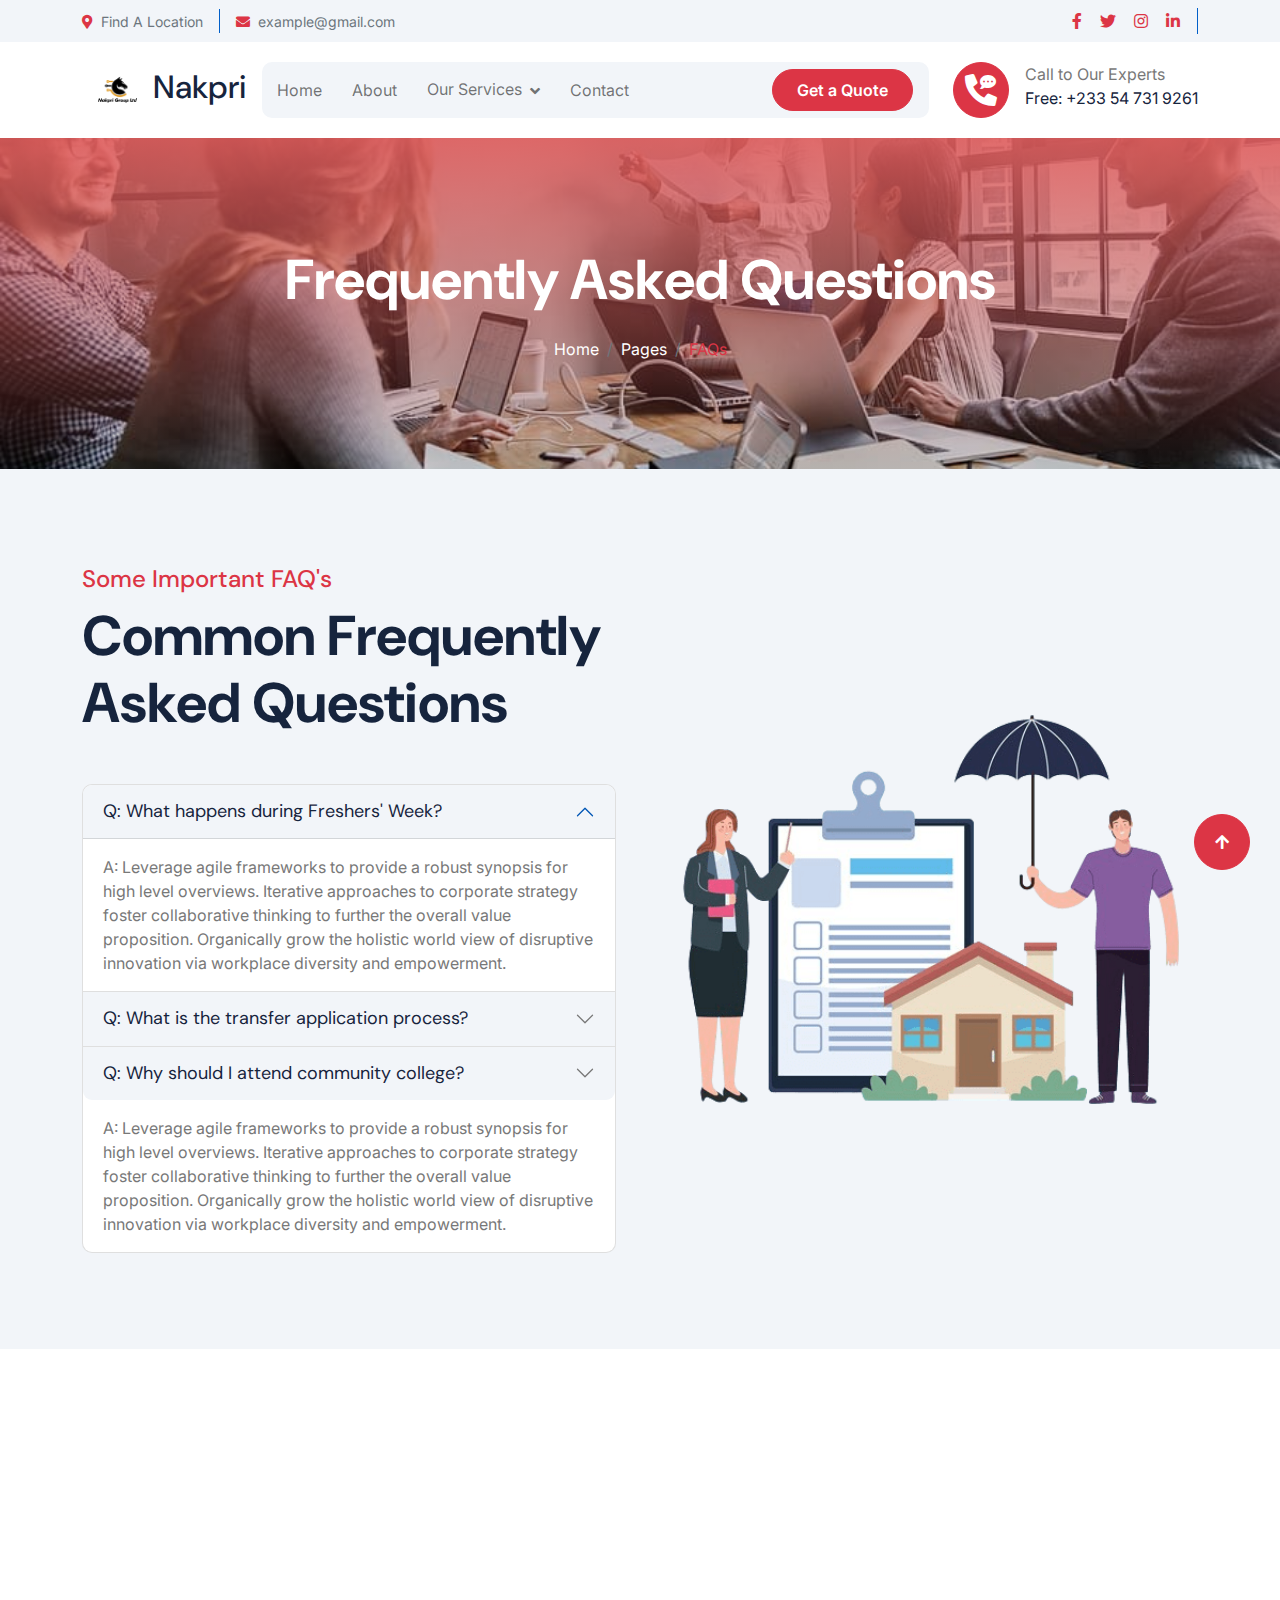
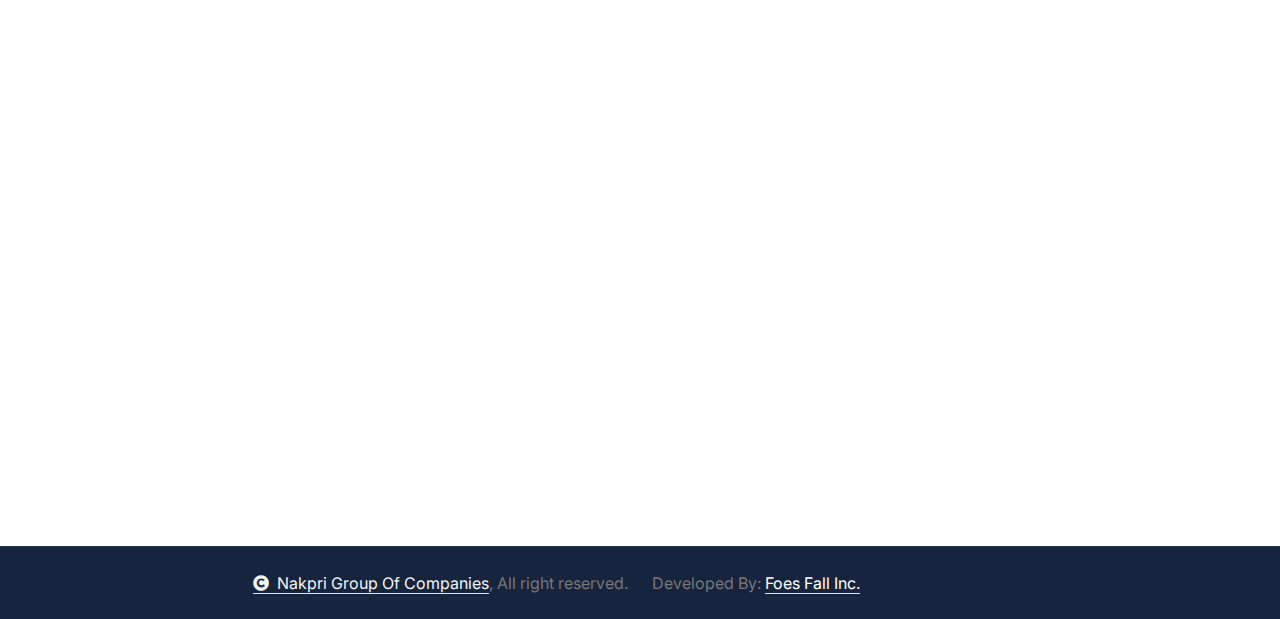
<file: FAQ.html>
<!DOCTYPE html>
<html lang="en">

    <head>
        <meta charset="utf-8">
        <title>Nakpri Groupd Ltd - Service</title>
        <meta content="width=device-width, initial-scale=1.0" name="viewport">
        <meta content="" name="keywords">
        <meta content="" name="description">

        <!-- Google Web Fonts -->
        <link rel="preconnect" href="https://fonts.googleapis.com">
        <link rel="preconnect" href="https://fonts.gstatic.com" crossorigin>
        <link href="https://fonts.googleapis.com/css2?family=DM+Sans:ital,opsz,wght@0,9..40,100..1000;1,9..40,100..1000&family=Inter:slnt,wght@-10..0,100..900&display=swap" rel="stylesheet">

        <!-- Icon Font Stylesheet -->
        <link rel="stylesheet" href="https://use.fontawesome.com/releases/v5.15.4/css/all.css"/>
        <link href="https://cdn.jsdelivr.net/npm/bootstrap-icons@1.4.1/font/bootstrap-icons.css" rel="stylesheet">

        <!--Logo on Browser Tiltle Bar-->
        <link rel="icon" type="image/png" href="img/logo.png">

        <!-- Libraries Stylesheet -->
        <link rel="stylesheet" href="lib/animate/animate.min.css"/>
        <link href="lib/lightbox/css/lightbox.min.css" rel="stylesheet">
        <link href="lib/owlcarousel/assets/owl.carousel.min.css" rel="stylesheet">


        <!-- Customized Bootstrap Stylesheet -->
        <link href="css/bootstrap.min.css" rel="stylesheet">

        <!-- Template Stylesheet -->
        <link href="css/style.css" rel="stylesheet">
    </head>

    <body>

        <!-- Spinner Start -->
        <div id="spinner" class="show bg-white position-fixed translate-middle w-100 vh-100 top-50 start-50 d-flex align-items-center justify-content-center">
            <div class="spinner-border text-danger" style="width: 3rem; height: 3rem;" role="status">
                <span class="sr-only">Loading...</span>
            </div>
        </div>
        <!-- Spinner End -->
        
        <!-- Topbar Start -->
        <div class="container-fluid topbar px-0 px-lg-4 bg-light py-2 d-none d-lg-block">
            <div class="container">
                <div class="row gx-0 align-items-center">
                    <div class="col-lg-8 text-center text-lg-start mb-lg-0">
                        <div class="d-flex flex-wrap">
                            <div class="border-end border-primary pe-3">
                                <a href="#" class="text-muted small"><i class="fas fa-map-marker-alt text-danger me-2"></i>Find A Location</a>
                            </div>
                            <div class="ps-3">
                                <a href="mailto:example@gmail.com" class="text-muted small"><i class="fas fa-envelope text-danger me-2"></i>example@gmail.com</a>
                            </div>
                        </div>
                    </div>
                    <div class="col-lg-4 text-center text-lg-end">
                        <div class="d-flex justify-content-end">
                            <div class="d-flex border-end border-primary pe-3">
                                <a class="btn p-0 text-danger me-3" href="#"><i class="fab fa-facebook-f"></i></a>
                                <a class="btn p-0 text-danger me-3" href="#"><i class="fab fa-twitter"></i></a>
                                <a class="btn p-0 text-danger me-3" href="#"><i class="fab fa-instagram"></i></a>
                                <a class="btn p-0 text-danger me-0" href="#"><i class="fab fa-linkedin-in"></i></a>
                            </div>
                        </div>
                    </div>
                </div>
            </div>
        </div>
        <!-- Topbar End -->
        
        <!-- Navbar & Hero Start -->
        <!-- Navbar & Hero Start -->
<div class="container-fluid nav-bar px-0 px-lg-4 py-lg-0">
    <div class="container">
        <nav class="navbar navbar-expand-lg navbar-light"> 
            <a href="index.html" class="navbar-brand p-0">
                <h2 class="text-dark mb-0"><img src="img/logo.png" alt="Logo">Nakpri</h2>
                  
            </a>
            <button class="navbar-toggler" type="button" data-bs-toggle="collapse" data-bs-target="#navbarCollapse">
                <span class="fa fa-bars"></span>
            </button>
            <div class="collapse navbar-collapse" id="navbarCollapse">
                <div class="navbar-nav mx-0 mx-lg-auto">
                    <a href="index.html" class="nav-item nav-link">Home</a>
                    <a href="about.html" class="nav-item nav-link">About</a>
                    <!--<a href="service.html" class="nav-item nav-link">Services</a>-->
                    <!--<a href="blog.html" class="nav-item nav-link">Blog</a>-->
                    <div class="nav-item dropdown">
                        <a href="#" class="nav-link" data-bs-toggle="dropdown">
                            <span class="dropdown-toggle">Our Services</span>
                        </a>
                        <div class="dropdown-menu">
                            <a href="IT-consultancy.html" class="dropdown-item"> IT Consultancy</a>
                            <a href="agriculture.html" class="dropdown-item">Agriculture</a>
                            <a href="facility-management.html" class="dropdown-item">Facility Management</a>
                            
                            
                            <!--<a href="404.html" class="dropdown-item">Affiliate</a>
                            <a href="FAQ.html" class="dropdown-item">FAQs</a>-->
                        </div>
                    </div>
                    <a href="contact.html" class="nav-item nav-link">Contact</a>
                    <div class="nav-btn px-3">
                        <a href="#" class="btn btn-danger rounded-pill py-2 px-4 ms-3 flex-shrink-0"> Get a Quote</a>
                    </div>
                </div>
            </div>
            <div class="d-none d-xl-flex flex-shrink-0 ps-4">
                <a href="#" class="btn btn-danger btn-lg-square rounded-circle position-relative wow tada" data-wow-delay=".9s">
                    <i class="fa fa-phone-alt fa-2x"></i>
                    <div class="position-absolute" style="top: 7px; right: 12px;">
                        <span><i class="fa fa-comment-dots text-white"></i></span>
                    </div>
                </a>
                <div class="d-flex flex-column ms-3">
                    <span>Call to Our Experts</span>
                    <a href="tel:+233547319261"><span class="text-dark">Free: +233 54 731 9261</span></a>
                </div>
            </div>
        </nav>
    </div>
</div>
        <!-- Navbar & Hero End -->



        <!-- Header Start -->
        <div class="container-fluid bg-breadcrumb">
            <div class="container text-center py-5" style="max-width: 900px;">
                <h4 class="text-white display-4 mb-4 wow fadeInDown" data-wow-delay="0.1s">Frequently Asked Questions</h4>
                <ol class="breadcrumb d-flex justify-content-center mb-0 wow fadeInDown" data-wow-delay="0.3s">
                    <li class="breadcrumb-item"><a href="index.html">Home</a></li>
                    <li class="breadcrumb-item"><a href="#">Pages</a></li>
                    <li class="breadcrumb-item active text-danger">FAQs</li>
                </ol>    
            </div>
        </div>
        <!-- Header End -->


       <!-- FAQs Start -->
       <div class="container-fluid faq-section bg-light py-5">
        <div class="container py-5">
            <div class="row g-5 align-items-center">
                <div class="col-xl-6 wow fadeInLeft" data-wow-delay="0.2s">
                    <div class="h-100">
                        <div class="mb-5">
                            <h4 class="text-danger">Some Important FAQ's</h4>
                            <h1 class="display-4 mb-0">Common Frequently Asked Questions</h1>
                        </div>
                        <div class="accordion" id="accordionExample">
                            <div class="accordion-item ">
                                <h2 class="accordion-header" id="headingOne">
                                    <button class="accordion-button border-0 text-dark bg-light" type="button" data-bs-toggle="collapse" data-bs-target="#collapseOne" aria-expanded="true" aria-controls="collapseOne">
                                        Q: What happens during Freshers' Week?
                                    </button>
                                </h2>
                                <div id="collapseOne" class="accordion-collapse collapse show active" aria-labelledby="headingOne" data-bs-parent="#accordionExample">
                                    <div class="accordion-body rounded">
                                        A: Leverage agile frameworks to provide a robust synopsis for high level overviews. Iterative approaches to corporate strategy foster collaborative thinking to further the overall value proposition. Organically grow the holistic world view of disruptive innovation via workplace diversity and empowerment.
                                    </div>
                                </div>
                            </div>
                            <div class="accordion-item">
                                <h2 class="accordion-header" id="headingTwo">
                                    <button class="accordion-button collapsed text-dark bg-light" type="button" data-bs-toggle="collapse" data-bs-target="#collapseTwo" aria-expanded="false" aria-controls="collapseTwo">
                                        Q: What is the transfer application process?
                                    </button>
                                </h2>
                                <div id="collapseTwo" class="accordion-collapse collapse" aria-labelledby="headingTwo" data-bs-parent="#accordionExample">
                                    <div class="accordion-body">
                                        A: Leverage agile frameworks to provide a robust synopsis for high level overviews. Iterative approaches to corporate strategy foster collaborative thinking to further the overall value proposition. Organically grow the holistic world view of disruptive innovation via workplace diversity and empowerment.
                                    </div>
                                </div>
                            </div>
                            <div class="accordion-item">
                                <h2 class="accordion-header" id="headingThree">
                                    <button class="accordion-button collapsed text-dark bg-light" type="button" data-bs-toggle="collapse" data-bs-target="#collapseThree" aria-expanded="false" aria-controls="collapseThree">
                                        Q: Why should I attend community college?
                                    </button>
                                </h2>
                                <div id="collapseThree" class="accordion-collapse collapsed" aria-labelledby="headingThree" data-bs-parent="#accordionExample">
                                    <div class="accordion-body">
                                        A: Leverage agile frameworks to provide a robust synopsis for high level overviews. Iterative approaches to corporate strategy foster collaborative thinking to further the overall value proposition. Organically grow the holistic world view of disruptive innovation via workplace diversity and empowerment.
                                    </div>
                                </div>
                            </div>
                        </div>
                    </div>
                </div>
                <div class="col-xl-6 wow fadeInRight" data-wow-delay="0.4s">
                    <img src="img/carousel-2.png" class="img-fluid w-100" alt="">
                </div>
            </div>
        </div>
    </div>
    <!-- FAQs End -->


       <!-- Footer Start -->
    <div class="container-fluid footer py-5 wow fadeIn" data-wow-delay="0.2s">
        <div class="container py-5">
            <div class="row g-5">
                <div class="col-xl-9">
                    <div class="mb-5">
                        <div class="row g-4">
                            <div class="col-md-6 col-lg-6 col-xl-5">
                                <div class="footer-item">
                                    <a href="index.html" class="p-0">
                                        <h3 class="text-danger">Nakpri Group Of Companies</h3>
                                    <p class="text-white mb-4">Our comprehensive services include evaluating the strength of structures, conducting thorough cleaning, implementing effective fumigation, executing precise painting, artistic decoration, meticulous washing, and providing comprehensive general renovations.</p>
                                    <div class="footer-btn d-flex">
                                        <a class="btn btn-md-square rounded-circle me-3" href="#"><i class="fab fa-facebook-f"></i></a>
                                        <a class="btn btn-md-square rounded-circle me-3" href="#"><i class="fab fa-twitter"></i></a>
                                        <a class="btn btn-md-square rounded-circle me-3" href="#"><i class="fab fa-instagram"></i></a>
                                        <a class="btn btn-md-square rounded-circle me-0" href="#"><i class="fab fa-linkedin-in"></i></a>
                                    </div>
                                </div>
                            </div>
                            <div class="col-md-6 col-lg-6 col-xl-3">
                                <div class="footer-item">
                                    <h4 class="text-white mb-4">Useful Links</h4>
                                    <a href="#"><i class="fas fa-angle-right me-2"></i> About Us</a>
                                    <a href="#"><i class="fas fa-angle-right me-2"></i> Features</a>
                                    <a href="#"><i class="fas fa-angle-right me-2"></i> Services</a>
                                    <a href="#"><i class="fas fa-angle-right me-2"></i> FAQ's</a>
                                    <a href="#"><i class="fas fa-angle-right me-2"></i> Blogs</a>
                                    <a href="#"><i class="fas fa-angle-right me-2"></i> Contact</a>
                                </div>
                            </div>
                            <div class="col-md-6 col-lg-6 col-xl-4">
                                <div class="footer-item">
                                    <h4 class="mb-4 text-white">Gallary</h4>
                                    <div class="row g-3">
                                        <div class="col-4">
                                            <div class="footer-instagram rounded">
                                                <img src="img/wheat-img.jpeg" class="img-fluid w-100" alt="">
                                                <div class="footer-search-icon">
                                                    <a href="img/wheat-img.jpeg" data-lightbox="footerInstagram-1" class="my-auto"><i class="fas fa-link text-white"></i></a>
                                                </div>
                                            </div>
                                       </div>
                                       <div class="col-4">
                                            <div class="footer-instagram rounded">
                                                <img src="img/rice-img.jpg" class="img-fluid w-100" alt="">
                                                <div class="footer-search-icon">
                                                    <a href="img/rice-img.jpg" data-lightbox="footerInstagram-2" class="my-auto"><i class="fas fa-link text-white"></i></a>
                                                </div>
                                            </div>
                                       </div>
                                        <div class="col-4">
                                            <div class="footer-instagram rounded">
                                                <img src="img/millet-img.jpg" class="img-fluid w-100" alt="">
                                                <div class="footer-search-icon">
                                                    <a href="img/millet-img.jpg" data-lightbox="footerInstagram-3" class="my-auto"><i class="fas fa-link text-white"></i></a>
                                                </div>
                                            </div>
                                       </div>
                                        <div class="col-4">
                                            <div class="footer-instagram rounded">
                                                <img src="img/hardware.jpg" class="img-fluid w-100" alt="">
                                                <div class="footer-search-icon">
                                                    <a href="img/hardware.jpg" data-lightbox="footerInstagram-4" class="my-auto"><i class="fas fa-link text-white"></i></a>
                                                </div>
                                            </div>
                                       </div>
                                        <div class="col-4">
                                            <div class="footer-instagram rounded">
                                                <img src="img/office-setup.jpg" class="img-fluid w-100" alt="">
                                                <div class="footer-search-icon">
                                                    <a href="img/office-setup.jpg" data-lightbox="footerInstagram-5" class="my-auto"><i class="fas fa-link text-white"></i></a>
                                                </div>
                                            </div>
                                       </div>
                                       <div class="col-4">
                                            <div class="footer-instagram rounded">
                                                <img src="img/ware-house.jpg" class="img-fluid w-100" alt="">
                                                <div class="footer-search-icon">
                                                    <a href="img/ware-house.jpg" data-lightbox="footerInstagram-6" class="my-auto"><i class="fas fa-link text-white"></i></a>
                                                </div>
                                            </div>
                                        </div>
                                    </div>
                                </div>
                            </div>
                        </div>
                    </div>
                    <div class="pt-5" style="border-top: 1px solid rgba(255, 255, 255, 0.08);">
                        <div class="row g-0">
                            <div class="col-12">
                                <div class="row g-4">
                                    <div class="col-lg-6 col-xl-4">
                                        <div class="d-flex">
                                            <div class="btn-xl-square bg-danger text-white rounded p-4 me-4">
                                                <i class="fas fa-map-marker-alt fa-2x"></i>
                                            </div>
                                            <div>
                                                <h4 class="text-white">Address</h4>
                                                <p class="mb-0">123 Street New York.USA</p>
                                            </div>
                                        </div>
                                    </div>
                                    <div class="col-lg-6 col-xl-4">
                                        <div class="d-flex">
                                            <div class="btn-xl-square bg-danger text-white rounded p-4 me-4">
                                                <i class="fas fa-envelope fa-2x"></i>
                                            </div>
                                            <div>
                                                <h4 class="text-white">Mail Us</h4>
                                                <p class="mb-0">info@example.com</p>
                                            </div>
                                        </div>
                                    </div>
                                    <div class="col-lg-6 col-xl-4">
                                        <div class="d-flex">
                                            <div class="btn-xl-square bg-danger text-white rounded p-4 me-4">
                                                <i class="fa fa-phone-alt fa-2x"></i>
                                            </div>
                                            <div>
                                                <h4 class="text-white">Telephone</h4>
                                                <p class="mb-0">(+012) 3456 7890</p>
                                            </div>
                                        </div>
                                    </div>
                                </div>
                            </div>
                        </div>
                    </div>
                </div>
                
                <div class="col-xl-3">
                    <div class="footer-item">
                        <h4 class="text-white mb-4">Subscribe - News</h4>
                        <p class="text-white mb-3">Dolor amet sit justo amet elitr clita ipsum elitr est.Lorem ipsum dolor sit amet, consectetur adipiscing elit.</p>
                        <div class="position-relative rounded-pill mb-4">
                            <input class="form-control rounded-pill w-100 py-3 ps-4 pe-5" type="text" placeholder="Enter your email">
                            <button type="button" class="btn btn-danger rounded-pill position-absolute top-0 end-0 py-2 mt-2 me-2">SignUp</button>
                        </div>
                        <div class="d-flex flex-shrink-0">
                            <div class="footer-btn">
                                <a href="#" class="btn btn-lg-square rounded-circle position-relative wow tada" data-wow-delay=".9s">
                                    <i class="fa fa-phone-alt fa-2x"></i>
                                    <div class="position-absolute" style="top: 2px; right: 12px;">
                                        <span><i class="fa fa-comment-dots text-secondary"></i></span>
                                    </div>
                                </a>
                            </div>
                            <div class="d-flex flex-column ms-3 flex-shrink-0 text-danger">
                                <span>Call to Our Experts</span>
                                <a href="tel:+ 0123 456 7890"><span class="text-white">Free: + 0123 456 7890</span></a>
                            </div>
                        </div>
                    </div>
                </div>
            </div>
        </div>
    </div>
    <!-- Footer End -->
    
    <!-- Copyright Start -->
    <div class="container-fluid copyright py-4">
        <div class="container">
            <div class="row g-4 align-items-center">
                <div class="col-md-6 text-center text-md-end mb-md-0">
                    <span class="text-body"><a href="#" class="border-bottom text-light"><i class="fas fa-copyright text-light me-2"></i>Nakpri Group Of Companies</a>, All right reserved.</span>
                </div>
                <div class="col-md-6 text-center text-md-start text-body">
                    Developed By: <a class="border-bottom text-white" href="">Foes Fall Inc.</a>
                </div>
            </div>
        </div>
    </div>
    <!-- Copyright End -->
    <!-- Back to Top -->
    <a href="#" class="btn btn-danger btn-lg-square rounded-circle back-to-top"><i class="fa fa-arrow-up"></i></a>
       

        
        <!-- JavaScript Libraries -->
        <script src="https://ajax.googleapis.com/ajax/libs/jquery/3.6.4/jquery.min.js"></script>
        <script src="https://cdn.jsdelivr.net/npm/bootstrap@5.0.0/dist/js/bootstrap.bundle.min.js"></script>
        <script src="lib/wow/wow.min.js"></script>
        <script src="lib/easing/easing.min.js"></script>
        <script src="lib/waypoints/waypoints.min.js"></script>
        <script src="lib/counterup/counterup.min.js"></script>
        <script src="lib/lightbox/js/lightbox.min.js"></script>
        <script src="lib/owlcarousel/owl.carousel.min.js"></script>
        

        <!-- Template Javascript -->
        <script src="js/main.js"></script>
    </body>

</html>
</file>
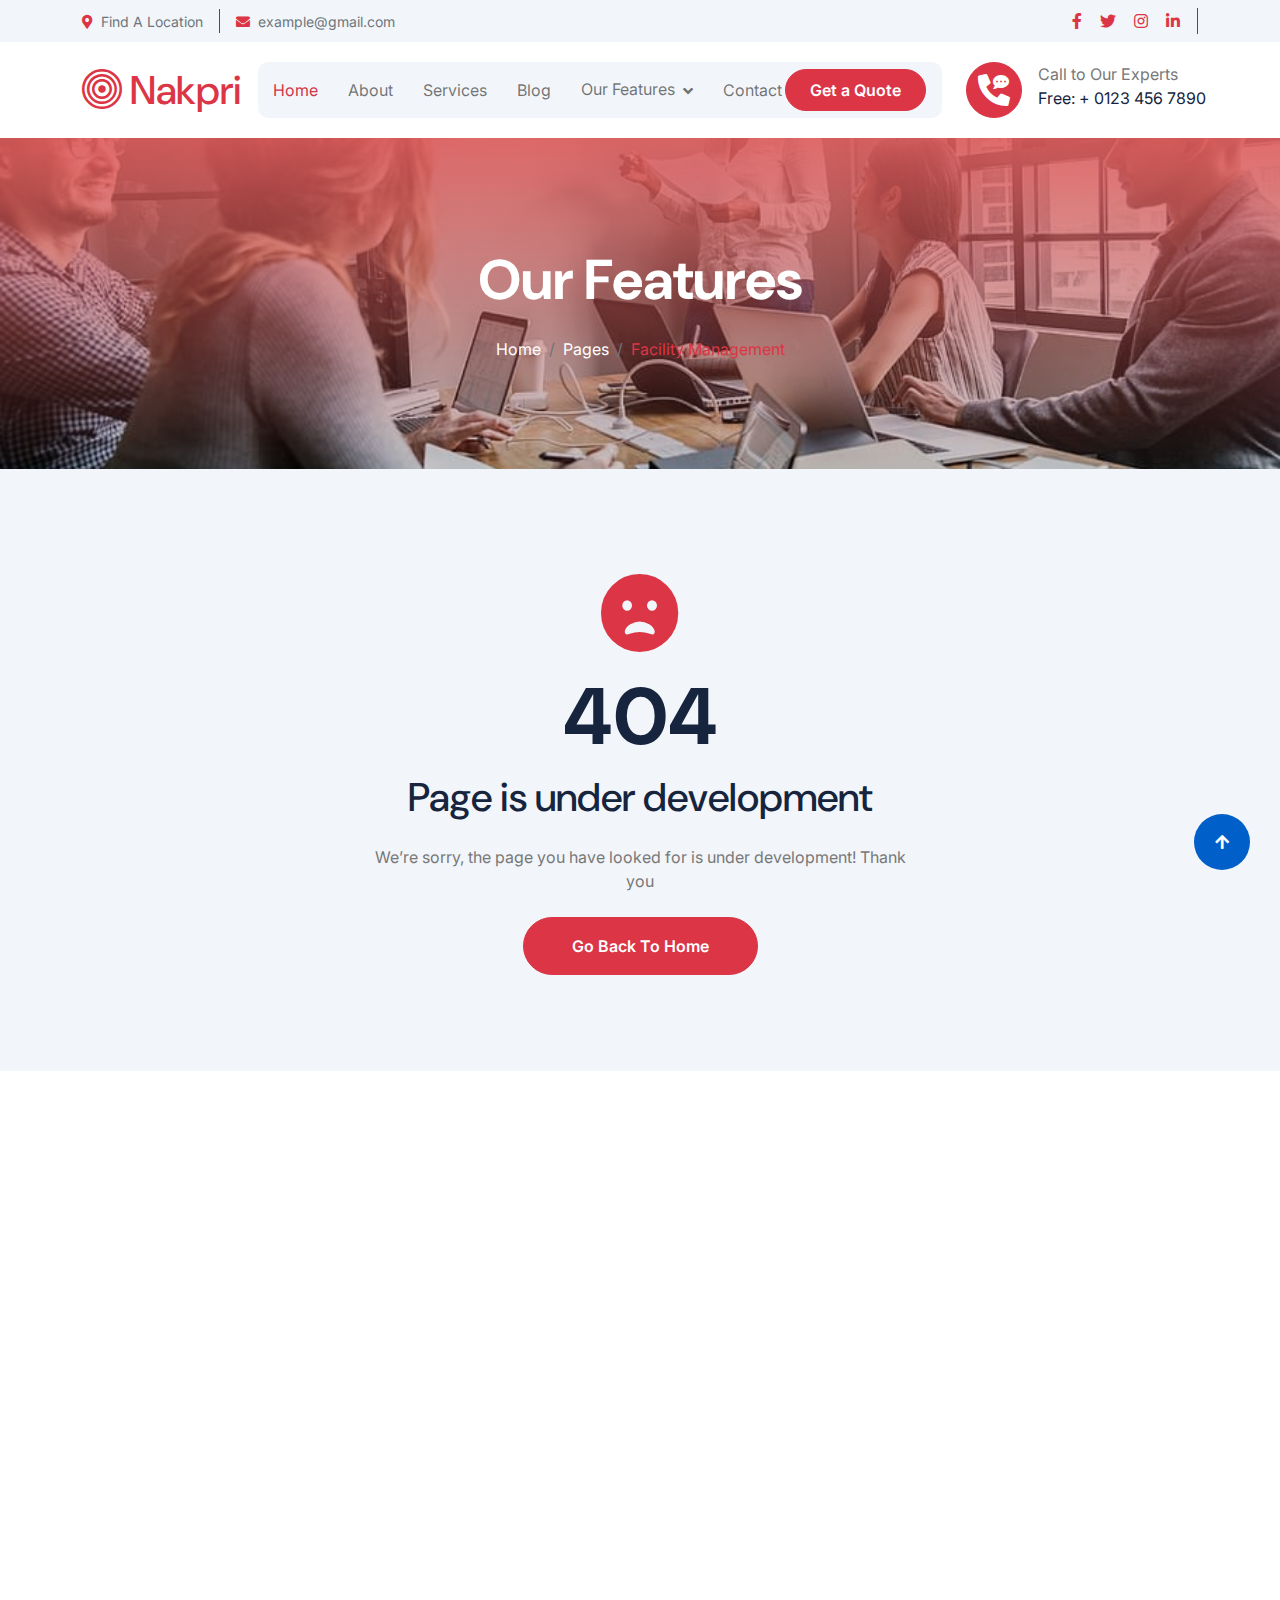
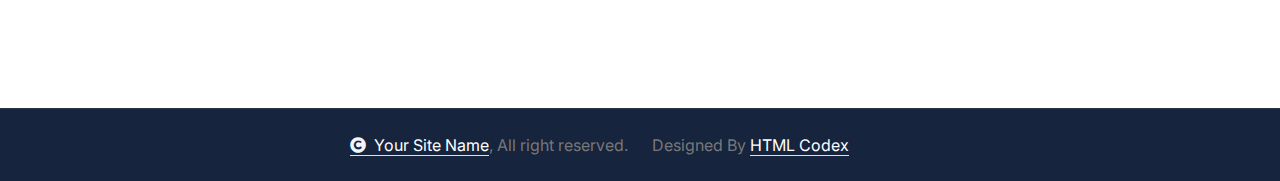
<file: feature.html>
<!DOCTYPE html>
<html lang="en">

    <head>
        <meta charset="utf-8">
        <title>Nakpri Groupd Ltd</title>
        <meta content="width=device-width, initial-scale=1.0" name="viewport">
        <meta content="" name="keywords">
        <meta content="" name="description">

        <!-- Google Web Fonts -->
        <link rel="preconnect" href="https://fonts.googleapis.com">
        <link rel="preconnect" href="https://fonts.gstatic.com" crossorigin>
        <link href="https://fonts.googleapis.com/css2?family=DM+Sans:ital,opsz,wght@0,9..40,100..1000;1,9..40,100..1000&family=Inter:slnt,wght@-10..0,100..900&display=swap" rel="stylesheet">

        <!-- Icon Font Stylesheet -->
        <link rel="stylesheet" href="https://use.fontawesome.com/releases/v5.15.4/css/all.css"/>
        <link href="https://cdn.jsdelivr.net/npm/bootstrap-icons@1.4.1/font/bootstrap-icons.css" rel="stylesheet">

        <!-- Libraries Stylesheet -->
        <link rel="stylesheet" href="lib/animate/animate.min.css"/>
        <link href="lib/lightbox/css/lightbox.min.css" rel="stylesheet">
        <link href="lib/owlcarousel/assets/owl.carousel.min.css" rel="stylesheet">


        <!-- Customized Bootstrap Stylesheet -->
        <link href="css/bootstrap.min.css" rel="stylesheet">

        <!-- Template Stylesheet -->
        <link href="css/style.css" rel="stylesheet">
    </head>

    <body>

       <!-- Spinner Start -->
       <div id="spinner" class="show bg-white position-fixed translate-middle w-100 vh-100 top-50 start-50 d-flex align-items-center justify-content-center">
        <div class="spinner-border text-danger" style="width: 3rem; height: 3rem;" role="status">
            <span class="sr-only">Loading...</span>
        </div>
    </div>
    <!-- Spinner End -->

    <!-- Topbar Start -->
    <div class="container-fluid topbar px-0 px-lg-4 bg-light py-2 d-none d-lg-block">
        <div class="container">
            <div class="row gx-0 align-items-center">
                <div class="col-lg-8 text-center text-lg-start mb-lg-0">
                    <div class="d-flex flex-wrap">
                        <div class="border-end border-primary pe-3">
                            <a href="#" class="text-muted small"><i class="fas fa-map-marker-alt text-danger me-2"></i>Find A Location</a>
                        </div>
                        <div class="ps-3">
                            <a href="mailto:example@gmail.com" class="text-muted small"><i class="fas fa-envelope text-danger me-2"></i>example@gmail.com</a>
                        </div>
                    </div>
                </div>
                <div class="col-lg-4 text-center text-lg-end">
                    <div class="d-flex justify-content-end">
                        <div class="d-flex border-end border-primary pe-3">
                            <a class="btn p-0 text-danger me-3" href="#"><i class="fab fa-facebook-f"></i></a>
                            <a class="btn p-0 text-danger me-3" href="#"><i class="fab fa-twitter"></i></a>
                            <a class="btn p-0 text-danger me-3" href="#"><i class="fab fa-instagram"></i></a>
                            <a class="btn p-0 text-danger me-0" href="#"><i class="fab fa-linkedin-in"></i></a>
                        </div>
                    </div>
                </div>
            </div>
        </div>
    </div>
    <!-- Topbar End -->

    <!-- Navbar & Hero Start -->
    <div class="container-fluid nav-bar px-0 px-lg-4 py-lg-0">
        <div class="container">
            <nav class="navbar navbar-expand-lg navbar-light"> 
                <a href="#" class="navbar-brand p-0">
                    <h1 class="text-danger mb-0"><i class="bi bi-bullseye me-2"></i>Nakpri</h1>
                    <!-- <img src="img/logo.png" alt="Logo"> -->
                </a>
                <button class="navbar-toggler" type="button" data-bs-toggle="collapse" data-bs-target="#navbarCollapse">
                    <span class="fa fa-bars"></span>
                </button>
                <div class="collapse navbar-collapse" id="navbarCollapse">
                    <div class="navbar-nav mx-0 mx-lg-auto">
                        <a href="index.html" class="nav-item nav-link active">Home</a>
                        <a href="about.html" class="nav-item nav-link">About</a>
                        <a href="service.html" class="nav-item nav-link">Services</a>
                        <a href="blog.html" class="nav-item nav-link">Blog</a>
                        <div class="nav-item dropdown">
                            <a href="#" class="nav-link" data-bs-toggle="dropdown">
                                <span class="dropdown-toggle">Our Features</span>
                            </a>
                            <div class="dropdown-menu">
                                <a href="feature.html" class="dropdown-item">Facility Management</a>
                                <a href="team.html" class="dropdown-item">Agriculture</a>
                                <a href="testimonial.html" class="dropdown-item"> IT Consultancy</a>
                                <a href="404.html" class="dropdown-item">Affiliate</a>
                                <a href="FAQ.html" class="dropdown-item">FAQs</a>
                            </div>
                        </div>
                        <a href="contact.html" class="nav-item nav-link">Contact</a>
                        <div class="nav-btn px-3">
                            <a href="#" class="btn btn-danger rounded-pill py-2 px-4 ms-3 flex-shrink-0"> Get a Quote</a>
                        </div>
                    </div>
                </div>
                <div class="d-none d-xl-flex flex-shrink-0 ps-4">
                    <a href="#" class="btn btn-danger btn-lg-square rounded-circle position-relative wow tada" data-wow-delay=".9s">
                        <i class="fa fa-phone-alt fa-2x"></i>
                        <div class="position-absolute" style="top: 7px; right: 12px;">
                            <span><i class="fa fa-comment-dots text-white"></i></span>
                        </div>
                    </a>
                    <div class="d-flex flex-column ms-3">
                        <span>Call to Our Experts</span>
                        <a href="tel:+ 0123 456 7890"><span class="text-dark">Free: + 0123 456 7890</span></a>
                    </div>
                </div>
            </nav>
        </div>
    </div>
    <!-- Navbar & Hero End -->


        <!-- Header Start -->
        <div class="container-fluid bg-breadcrumb">
            <div class="container text-center py-5" style="max-width: 900px;">
                <h4 class="text-white display-4 mb-4 wow fadeInDown" data-wow-delay="0.1s">Our Features</h4>
                <ol class="breadcrumb d-flex justify-content-center mb-0 wow fadeInDown" data-wow-delay="0.3s">
                    <li class="breadcrumb-item"><a href="index.html">Home</a></li>
                    <li class="breadcrumb-item"><a href="#">Pages</a></li>
                    <li class="breadcrumb-item active text-danger">Facility Management</li>
                </ol>    
            </div>
        </div>
        <!-- Header End -->


         <!-- 404 Start -->
         <div class="container-fluid bg-light py-5">
            <div class="container py-5 text-center">
                <div class="row justify-content-center">
                    <div class="col-lg-6 wow fadeInUp" data-wow-delay="0.3s">
                        <i class="far fa-frown-open display-1 text-danger mb-4" style="width: 80px; height: 80px;"></i>
                        <h1 class="display-1">404</h1>
                        <h1 class="mb-4">Page is under development</h1>
                        <p class="mb-4">We’re sorry, the page you have looked for is under development! Thank you</p>
                        <a class="btn btn-danger rounded-pill py-3 px-5" href="index.html">Go Back To Home</a>
                    </div>
                </div>
            </div>
        </div>
        <!-- 404 End -->


        <!-- Footer Start -->
        <div class="container-fluid footer py-5 wow fadeIn" data-wow-delay="0.2s">
            <div class="container py-5">
                <div class="row g-5">
                    <div class="col-xl-9">
                        <div class="mb-5">
                            <div class="row g-4">
                                <div class="col-md-6 col-lg-6 col-xl-5">
                                    <div class="footer-item">
                                        <a href="index.html" class="p-0">
                                            <h3 class="text-white"><i class="fab fa-slack me-3"></i> LifeSure</h3>
                                            <!-- <img src="img/logo.png" alt="Logo"> -->
                                        </a>
                                        <p class="text-white mb-4">Dolor amet sit justo amet elitr clita ipsum elitr est.Lorem ipsum dolor sit amet, consectetur adipiscing...</p>
                                        <div class="footer-btn d-flex">
                                            <a class="btn btn-md-square rounded-circle me-3" href="#"><i class="fab fa-facebook-f"></i></a>
                                            <a class="btn btn-md-square rounded-circle me-3" href="#"><i class="fab fa-twitter"></i></a>
                                            <a class="btn btn-md-square rounded-circle me-3" href="#"><i class="fab fa-instagram"></i></a>
                                            <a class="btn btn-md-square rounded-circle me-0" href="#"><i class="fab fa-linkedin-in"></i></a>
                                        </div>
                                    </div>
                                </div>
                                <div class="col-md-6 col-lg-6 col-xl-3">
                                    <div class="footer-item">
                                        <h4 class="text-white mb-4">Useful Links</h4>
                                        <a href="#"><i class="fas fa-angle-right me-2"></i> About Us</a>
                                        <a href="#"><i class="fas fa-angle-right me-2"></i> Features</a>
                                        <a href="#"><i class="fas fa-angle-right me-2"></i> Services</a>
                                        <a href="#"><i class="fas fa-angle-right me-2"></i> FAQ's</a>
                                        <a href="#"><i class="fas fa-angle-right me-2"></i> Blogs</a>
                                        <a href="#"><i class="fas fa-angle-right me-2"></i> Contact</a>
                                    </div>
                                </div>
                                <div class="col-md-6 col-lg-6 col-xl-4">
                                    <div class="footer-item">
                                        <h4 class="mb-4 text-white">Instagram</h4>
                                        <div class="row g-3">
                                            <div class="col-4">
                                                <div class="footer-instagram rounded">
                                                    <img src="img/instagram-footer-1.jpg" class="img-fluid w-100" alt="">
                                                    <div class="footer-search-icon">
                                                        <a href="img/instagram-footer-1.jpg" data-lightbox="footerInstagram-1" class="my-auto"><i class="fas fa-link text-white"></i></a>
                                                    </div>
                                                </div>
                                           </div>
                                           <div class="col-4">
                                                <div class="footer-instagram rounded">
                                                    <img src="img/instagram-footer-2.jpg" class="img-fluid w-100" alt="">
                                                    <div class="footer-search-icon">
                                                        <a href="img/instagram-footer-2.jpg" data-lightbox="footerInstagram-2" class="my-auto"><i class="fas fa-link text-white"></i></a>
                                                    </div>
                                                </div>
                                           </div>
                                            <div class="col-4">
                                                <div class="footer-instagram rounded">
                                                    <img src="img/instagram-footer-3.jpg" class="img-fluid w-100" alt="">
                                                    <div class="footer-search-icon">
                                                        <a href="img/instagram-footer-3.jpg" data-lightbox="footerInstagram-3" class="my-auto"><i class="fas fa-link text-white"></i></a>
                                                    </div>
                                                </div>
                                           </div>
                                            <div class="col-4">
                                                <div class="footer-instagram rounded">
                                                    <img src="img/instagram-footer-4.jpg" class="img-fluid w-100" alt="">
                                                    <div class="footer-search-icon">
                                                        <a href="img/instagram-footer-4.jpg" data-lightbox="footerInstagram-4" class="my-auto"><i class="fas fa-link text-white"></i></a>
                                                    </div>
                                                </div>
                                           </div>
                                            <div class="col-4">
                                                <div class="footer-instagram rounded">
                                                    <img src="img/instagram-footer-5.jpg" class="img-fluid w-100" alt="">
                                                    <div class="footer-search-icon">
                                                        <a href="img/instagram-footer-5.jpg" data-lightbox="footerInstagram-5" class="my-auto"><i class="fas fa-link text-white"></i></a>
                                                    </div>
                                                </div>
                                           </div>
                                           <div class="col-4">
                                                <div class="footer-instagram rounded">
                                                    <img src="img/instagram-footer-6.jpg" class="img-fluid w-100" alt="">
                                                    <div class="footer-search-icon">
                                                        <a href="img/instagram-footer-6.jpg" data-lightbox="footerInstagram-6" class="my-auto"><i class="fas fa-link text-white"></i></a>
                                                    </div>
                                                </div>
                                            </div>
                                        </div>
                                    </div>
                                </div>
                            </div>
                        </div>
                        <div class="pt-5" style="border-top: 1px solid rgba(255, 255, 255, 0.08);">
                            <div class="row g-0">
                                <div class="col-12">
                                    <div class="row g-4">
                                        <div class="col-lg-6 col-xl-4">
                                            <div class="d-flex">
                                                <div class="btn-xl-square bg-primary text-white rounded p-4 me-4">
                                                    <i class="fas fa-map-marker-alt fa-2x"></i>
                                                </div>
                                                <div>
                                                    <h4 class="text-white">Address</h4>
                                                    <p class="mb-0">123 Street New York.USA</p>
                                                </div>
                                            </div>
                                        </div>
                                        <div class="col-lg-6 col-xl-4">
                                            <div class="d-flex">
                                                <div class="btn-xl-square bg-primary text-white rounded p-4 me-4">
                                                    <i class="fas fa-envelope fa-2x"></i>
                                                </div>
                                                <div>
                                                    <h4 class="text-white">Mail Us</h4>
                                                    <p class="mb-0">info@example.com</p>
                                                </div>
                                            </div>
                                        </div>
                                        <div class="col-lg-6 col-xl-4">
                                            <div class="d-flex">
                                                <div class="btn-xl-square bg-primary text-white rounded p-4 me-4">
                                                    <i class="fa fa-phone-alt fa-2x"></i>
                                                </div>
                                                <div>
                                                    <h4 class="text-white">Telephone</h4>
                                                    <p class="mb-0">(+012) 3456 7890</p>
                                                </div>
                                            </div>
                                        </div>
                                    </div>
                                </div>
                            </div>
                        </div>
                    </div>
                    
                    <div class="col-xl-3">
                        <div class="footer-item">
                            <h4 class="text-white mb-4">Newsletter</h4>
                            <p class="text-white mb-3">Dolor amet sit justo amet elitr clita ipsum elitr est.Lorem ipsum dolor sit amet, consectetur adipiscing elit.</p>
                            <div class="position-relative rounded-pill mb-4">
                                <input class="form-control rounded-pill w-100 py-3 ps-4 pe-5" type="text" placeholder="Enter your email">
                                <button type="button" class="btn btn-primary rounded-pill position-absolute top-0 end-0 py-2 mt-2 me-2">SignUp</button>
                            </div>
                            <div class="d-flex flex-shrink-0">
                                <div class="footer-btn">
                                    <a href="#" class="btn btn-lg-square rounded-circle position-relative wow tada" data-wow-delay=".9s">
                                        <i class="fa fa-phone-alt fa-2x"></i>
                                        <div class="position-absolute" style="top: 2px; right: 12px;">
                                            <span><i class="fa fa-comment-dots text-secondary"></i></span>
                                        </div>
                                    </a>
                                </div>
                                <div class="d-flex flex-column ms-3 flex-shrink-0">
                                    <span>Call to Our Experts</span>
                                    <a href="tel:+ 0123 456 7890"><span class="text-white">Free: + 0123 456 7890</span></a>
                                </div>
                            </div>
                        </div>
                    </div>
                </div>
            </div>
        </div>
        <!-- Footer End -->
        
        <!-- Copyright Start -->
        <div class="container-fluid copyright py-4">
            <div class="container">
                <div class="row g-4 align-items-center">
                    <div class="col-md-6 text-center text-md-end mb-md-0">
                        <span class="text-body"><a href="#" class="border-bottom text-white"><i class="fas fa-copyright text-light me-2"></i>Your Site Name</a>, All right reserved.</span>
                    </div>
                    <div class="col-md-6 text-center text-md-start text-body">
                        <!--/*** This template is free as long as you keep the below author’s credit link/attribution link/backlink. ***/-->
                        <!--/*** If you'd like to use the template without the below author’s credit link/attribution link/backlink, ***/-->
                        <!--/*** you can purchase the Credit Removal License from "https://htmlcodex.com/credit-removal". ***/-->
                        Designed By <a class="border-bottom text-white" href="https://htmlcodex.com">HTML Codex</a>
                    </div>
                </div>
            </div>
        </div>
        <!-- Copyright End -->


        <!-- Back to Top -->
        <a href="#" class="btn btn-primary btn-lg-square rounded-circle back-to-top"><i class="fa fa-arrow-up"></i></a>   

        
        <!-- JavaScript Libraries -->
        <script src="https://ajax.googleapis.com/ajax/libs/jquery/3.6.4/jquery.min.js"></script>
        <script src="https://cdn.jsdelivr.net/npm/bootstrap@5.0.0/dist/js/bootstrap.bundle.min.js"></script>
        <script src="lib/wow/wow.min.js"></script>
        <script src="lib/easing/easing.min.js"></script>
        <script src="lib/waypoints/waypoints.min.js"></script>
        <script src="lib/counterup/counterup.min.js"></script>
        <script src="lib/lightbox/js/lightbox.min.js"></script>
        <script src="lib/owlcarousel/owl.carousel.min.js"></script>
        

        <!-- Template Javascript -->
        <script src="js/main.js"></script>
    </body>

</html>
</file>
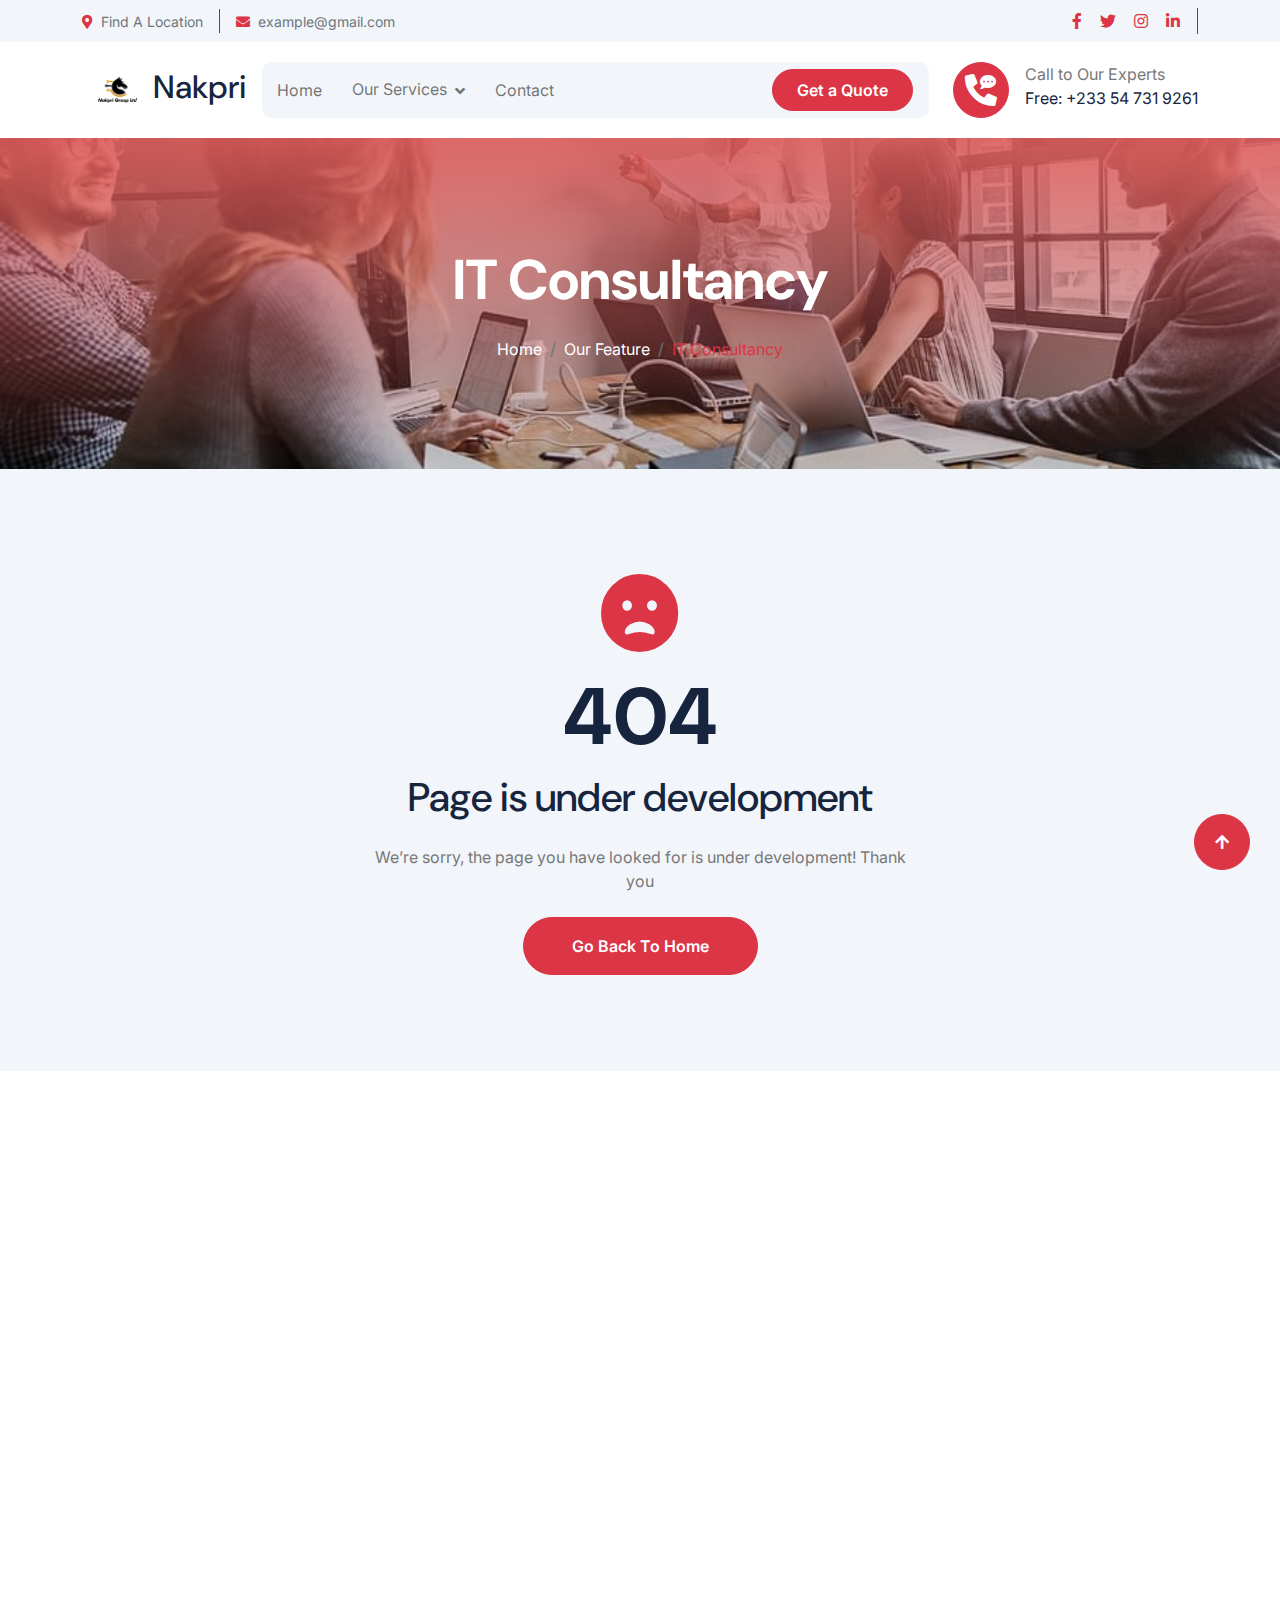
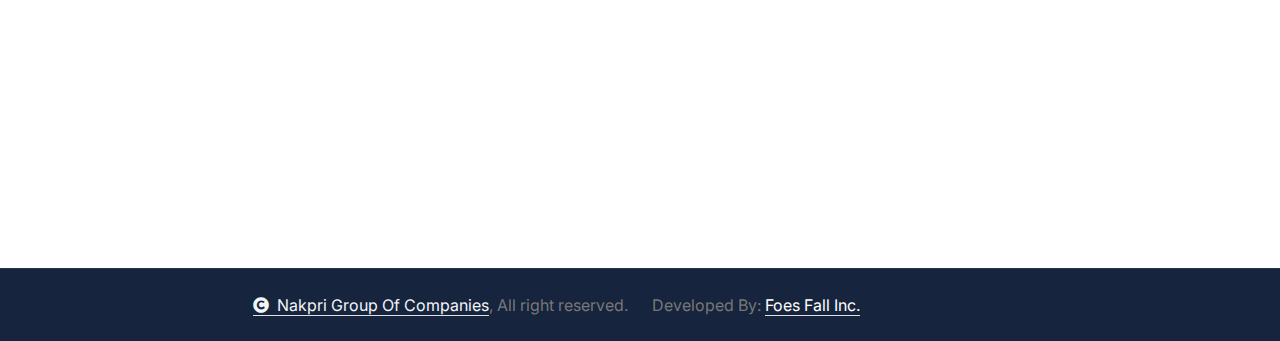
<file: IT-consultancy.html>
<!DOCTYPE html>
<html lang="en">

    <head>
        <meta charset="utf-8">
        <title>Nakpri Group Ltd - Service</title>
        <meta content="width=device-width, initial-scale=1.0" name="viewport">
        <meta content="" name="keywords">
        <meta content="" name="description">

        <!-- Google Web Fonts -->
        <link rel="preconnect" href="https://fonts.googleapis.com">
        <link rel="preconnect" href="https://fonts.gstatic.com" crossorigin>
        <link href="https://fonts.googleapis.com/css2?family=DM+Sans:ital,opsz,wght@0,9..40,100..1000;1,9..40,100..1000&family=Inter:slnt,wght@-10..0,100..900&display=swap" rel="stylesheet">

        <!-- Icon Font Stylesheet -->
        <link rel="stylesheet" href="https://use.fontawesome.com/releases/v5.15.4/css/all.css"/>
        <link href="https://cdn.jsdelivr.net/npm/bootstrap-icons@1.4.1/font/bootstrap-icons.css" rel="stylesheet">

        <!--Logo on Browser Tittle Bar-->
        <link rel="icon" type="image/png" href="img/logo.png">

        <!-- Libraries Stylesheet -->
        <link rel="stylesheet" href="lib/animate/animate.min.css"/>
        <link href="lib/lightbox/css/lightbox.min.css" rel="stylesheet">
        <link href="lib/owlcarousel/assets/owl.carousel.min.css" rel="stylesheet">


        <!-- Customized Bootstrap Stylesheet -->
        <link href="css/bootstrap.min.css" rel="stylesheet">

        <!-- Template Stylesheet -->
        <link href="css/style.css" rel="stylesheet">
    </head>

    <body>

       <!-- Spinner Start -->
       <div id="spinner" class="show bg-white position-fixed translate-middle w-100 vh-100 top-50 start-50 d-flex align-items-center justify-content-center">
        <div class="spinner-border text-danger" style="width: 3rem; height: 3rem;" role="status">
            <span class="sr-only">Loading...</span>
        </div>
    </div>
    <!-- Spinner End -->
    
    <!-- Topbar Start -->
    <div class="container-fluid topbar px-0 px-lg-4 bg-light py-2 d-none d-lg-block">
        <div class="container">
            <div class="row gx-0 align-items-center">
                <div class="col-lg-8 text-center text-lg-start mb-lg-0">
                    <div class="d-flex flex-wrap">
                        <div class="border-end border-primary pe-3">
                            <a href="#" class="text-muted small"><i class="fas fa-map-marker-alt text-danger me-2"></i>Find A Location</a>
                        </div>
                        <div class="ps-3">
                            <a href="mailto:example@gmail.com" class="text-muted small"><i class="fas fa-envelope text-danger me-2"></i>example@gmail.com</a>
                        </div>
                    </div>
                </div>
                <div class="col-lg-4 text-center text-lg-end">
                    <div class="d-flex justify-content-end">
                        <div class="d-flex border-end border-primary pe-3">
                            <a class="btn p-0 text-danger me-3" href="#"><i class="fab fa-facebook-f"></i></a>
                            <a class="btn p-0 text-danger me-3" href="#"><i class="fab fa-twitter"></i></a>
                            <a class="btn p-0 text-danger me-3" href="#"><i class="fab fa-instagram"></i></a>
                            <a class="btn p-0 text-danger me-0" href="#"><i class="fab fa-linkedin-in"></i></a>
                        </div>
                    </div>
                </div>
            </div>
        </div>
    </div>
    <!-- Topbar End -->
    
<!-- Navbar & Hero Start -->
<div class="container-fluid nav-bar px-0 px-lg-4 py-lg-0">
    <div class="container">
        <nav class="navbar navbar-expand-lg navbar-light"> 
            <a href="index.html" class="navbar-brand p-0">
                <h2 class="text-dark mb-0"><img src="img/logo.png" alt="Logo">Nakpri</h2>
                
            </a>
            <button class="navbar-toggler" type="button" data-bs-toggle="collapse" data-bs-target="#navbarCollapse">
                <span class="fa fa-bars"></span>
            </button>
            <div class="collapse navbar-collapse" id="navbarCollapse">
                <div class="navbar-nav mx-0 mx-lg-auto">
                    <a href="index.html" class="nav-item nav-link">Home</a>
                    <!--<a href="about.html" class="nav-item nav-link">About</a>-->
                    <!--<a href="service.html" class="nav-item nav-link">Services</a>-->
                    <!--<a href="blog.html" class="nav-item nav-link">Blog</a>-->
                    <div class="nav-item dropdown">
                        <a href="#" class="nav-link" data-bs-toggle="dropdown">
                            <span class="dropdown-toggle">Our Services</span>
                        </a>
                        <div class="dropdown-menu">
                            <a href="IT-consultancy.html" class="dropdown-item"> IT Consultancy</a>
                            <a href="agriculture.html" class="dropdown-item">Agriculture</a>
                            <a href="facility-management.html" class="dropdown-item">Facility Management</a>
                            
                            
                            <!--<a href="404.html" class="dropdown-item">Affiliate</a>
                            <a href="FAQ.html" class="dropdown-item">FAQs</a>-->
                        </div>
                    </div>
                    <a href="contact.html" class="nav-item nav-link">Contact</a>
                    <div class="nav-btn px-3">
                        <a href="#" class="btn btn-danger rounded-pill py-2 px-4 ms-3 flex-shrink-0"> Get a Quote</a>
                    </div>
                </div>
            </div>
            <div class="d-none d-xl-flex flex-shrink-0 ps-4">
                <a href="#" class="btn btn-danger btn-lg-square rounded-circle position-relative wow tada" data-wow-delay=".9s">
                    <i class="fa fa-phone-alt fa-2x"></i>
                    <div class="position-absolute" style="top: 7px; right: 12px;">
                        <span><i class="fa fa-comment-dots text-white"></i></span>
                    </div>
                </a>
                <div class="d-flex flex-column ms-3">
                    <span>Call to Our Experts</span>
                    <a href="tel:+233547319261"><span class="text-dark">Free: +233 54 731 9261</span></a>
                </div>
            </div>
        </nav>
    </div>
</div>
    <!-- Navbar & Hero End -->

    
        <!-- Header Start -->
        <div class="container-fluid bg-breadcrumb">
            <div class="container text-center py-5" style="max-width: 900px;">
                <h4 class="text-white display-4 mb-4 wow fadeInDown" data-wow-delay="0.1s">IT Consultancy</h4>
                <ol class="breadcrumb d-flex justify-content-center mb-0 wow fadeInDown" data-wow-delay="0.3s">
                    <li class="breadcrumb-item"><a href="index.html">Home</a></li>
                    <li class="breadcrumb-item"><a href="#">Our Feature</a></li>
                    <li class="breadcrumb-item active text-danger">IT Consultancy</li>
                </ol>    
            </div>
        </div>
        <!-- Header End -->


       
 <!-- 404 Start -->
 <div class="container-fluid bg-light py-5">
    <div class="container py-5 text-center">
        <div class="row justify-content-center">
            <div class="col-lg-6 wow fadeInUp" data-wow-delay="0.3s">
                <i class="far fa-frown-open display-1 text-danger mb-4" style="width: 80px; height: 80px;"></i>
                <h1 class="display-1">404</h1>
                <h1 class="mb-4">Page is under development</h1>
                <p class="mb-4">We’re sorry, the page you have looked for is under development! Thank you</p>
                <a class="btn btn-danger rounded-pill py-3 px-5" href="index.html">Go Back To Home</a>
            </div>
        </div>
    </div>
</div>
<!-- 404 End -->


      
        <!-- Footer Start -->
        <div class="container-fluid footer py-5 wow fadeIn" data-wow-delay="0.2s">
            <div class="container py-5">
                <div class="row g-5">
                    <div class="col-xl-9">
                        <div class="mb-5">
                            <div class="row g-4">
                                <div class="col-md-6 col-lg-6 col-xl-5">
                                    <div class="footer-item">
                                        <a href="index.html" class="p-0">
                                            <h3 class="text-white"><i class="bi bi-bullseye me-3"></i>Nakpri Group Of Companies</h3>
                                            <!-- <img src="img/logo.png" alt="Logo"> -->
                                        </a>
                                        <p class="text-white mb-4">Our comprehensive services include evaluating the strength of structures, conducting thorough cleaning, implementing effective fumigation, executing precise painting, artistic decoration, meticulous washing, and providing comprehensive general renovations.</p>
                                        <div class="footer-btn d-flex">
                                            <a class="btn btn-md-square rounded-circle me-3" href="#"><i class="fab fa-facebook-f"></i></a>
                                            <a class="btn btn-md-square rounded-circle me-3" href="#"><i class="fab fa-twitter"></i></a>
                                            <a class="btn btn-md-square rounded-circle me-3" href="#"><i class="fab fa-instagram"></i></a>
                                            <a class="btn btn-md-square rounded-circle me-0" href="#"><i class="fab fa-linkedin-in"></i></a>
                                        </div>
                                    </div>
                                </div>
                                <div class="col-md-6 col-lg-6 col-xl-3">
                                    <div class="footer-item">
                                        <h4 class="text-white mb-4">Useful Links</h4>
                                        <a href="#"><i class="fas fa-angle-right me-2"></i> About Us</a>
                                        <a href="#"><i class="fas fa-angle-right me-2"></i> Features</a>
                                        <a href="#"><i class="fas fa-angle-right me-2"></i> Services</a>
                                        <a href="#"><i class="fas fa-angle-right me-2"></i> FAQ's</a>
                                        <a href="#"><i class="fas fa-angle-right me-2"></i> Blogs</a>
                                        <a href="#"><i class="fas fa-angle-right me-2"></i> Contact</a>
                                    </div>
                                </div>
                                <div class="col-md-6 col-lg-6 col-xl-4">
                                    <div class="footer-item">
                                        <h4 class="mb-4 text-white">Instagram</h4>
                                        <div class="row g-3">
                                            <div class="col-4">
                                                <div class="footer-instagram rounded">
                                                    <img src="img/instagram-footer-1.jpg" class="img-fluid w-100" alt="">
                                                    <div class="footer-search-icon">
                                                        <a href="img/instagram-footer-1.jpg" data-lightbox="footerInstagram-1" class="my-auto"><i class="fas fa-link text-white"></i></a>
                                                    </div>
                                                </div>
                                           </div>
                                           <div class="col-4">
                                                <div class="footer-instagram rounded">
                                                    <img src="img/instagram-footer-2.jpg" class="img-fluid w-100" alt="">
                                                    <div class="footer-search-icon">
                                                        <a href="img/instagram-footer-2.jpg" data-lightbox="footerInstagram-2" class="my-auto"><i class="fas fa-link text-white"></i></a>
                                                    </div>
                                                </div>
                                           </div>
                                            <div class="col-4">
                                                <div class="footer-instagram rounded">
                                                    <img src="img/instagram-footer-3.jpg" class="img-fluid w-100" alt="">
                                                    <div class="footer-search-icon">
                                                        <a href="img/instagram-footer-3.jpg" data-lightbox="footerInstagram-3" class="my-auto"><i class="fas fa-link text-white"></i></a>
                                                    </div>
                                                </div>
                                           </div>
                                            <div class="col-4">
                                                <div class="footer-instagram rounded">
                                                    <img src="img/instagram-footer-4.jpg" class="img-fluid w-100" alt="">
                                                    <div class="footer-search-icon">
                                                        <a href="img/instagram-footer-4.jpg" data-lightbox="footerInstagram-4" class="my-auto"><i class="fas fa-link text-white"></i></a>
                                                    </div>
                                                </div>
                                           </div>
                                            <div class="col-4">
                                                <div class="footer-instagram rounded">
                                                    <img src="img/instagram-footer-5.jpg" class="img-fluid w-100" alt="">
                                                    <div class="footer-search-icon">
                                                        <a href="img/instagram-footer-5.jpg" data-lightbox="footerInstagram-5" class="my-auto"><i class="fas fa-link text-white"></i></a>
                                                    </div>
                                                </div>
                                           </div>
                                           <div class="col-4">
                                                <div class="footer-instagram rounded">
                                                    <img src="img/instagram-footer-6.jpg" class="img-fluid w-100" alt="">
                                                    <div class="footer-search-icon">
                                                        <a href="img/instagram-footer-6.jpg" data-lightbox="footerInstagram-6" class="my-auto"><i class="fas fa-link text-white"></i></a>
                                                    </div>
                                                </div>
                                            </div>
                                        </div>
                                    </div>
                                </div>
                            </div>
                        </div>
                        <div class="pt-5" style="border-top: 1px solid rgba(255, 255, 255, 0.08);">
                            <div class="row g-0">
                                <div class="col-12">
                                    <div class="row g-4">
                                        <div class="col-lg-6 col-xl-4">
                                            <div class="d-flex">
                                                <div class="btn-xl-square bg-danger text-white rounded p-4 me-4">
                                                    <i class="fas fa-map-marker-alt fa-2x"></i>
                                                </div>
                                                <div>
                                                    <h4 class="text-white">Address</h4>
                                                    <p class="mb-0">123 Street New York.USA</p>
                                                </div>
                                            </div>
                                        </div>
                                        <div class="col-lg-6 col-xl-4">
                                            <div class="d-flex">
                                                <div class="btn-xl-square bg-danger text-white rounded p-4 me-4">
                                                    <i class="fas fa-envelope fa-2x"></i>
                                                </div>
                                                <div>
                                                    <h4 class="text-white">Mail Us</h4>
                                                    <p class="mb-0">info@example.com</p>
                                                </div>
                                            </div>
                                        </div>
                                        <div class="col-lg-6 col-xl-4">
                                            <div class="d-flex">
                                                <div class="btn-xl-square bg-danger text-white rounded p-4 me-4">
                                                    <i class="fa fa-phone-alt fa-2x"></i>
                                                </div>
                                                <div>
                                                    <h4 class="text-white">Telephone</h4>
                                                    <p class="mb-0">(+012) 3456 7890</p>
                                                </div>
                                            </div>
                                        </div>
                                    </div>
                                </div>
                            </div>
                        </div>
                    </div>
                    
                    <div class="col-xl-3">
                        <div class="footer-item">
                            <h4 class="text-white mb-4">Newsletter</h4>
                            <p class="text-white mb-3">Dolor amet sit justo amet elitr clita ipsum elitr est.Lorem ipsum dolor sit amet, consectetur adipiscing elit.</p>
                            <div class="position-relative rounded-pill mb-4">
                                <input class="form-control rounded-pill w-100 py-3 ps-4 pe-5" type="text" placeholder="Enter your email">
                                <button type="button" class="btn btn-danger rounded-pill position-absolute top-0 end-0 py-2 mt-2 me-2">SignUp</button>
                            </div>
                            <div class="d-flex flex-shrink-0">
                                <div class="footer-btn">
                                    <a href="#" class="btn btn-lg-square rounded-circle position-relative wow tada" data-wow-delay=".9s">
                                        <i class="fa fa-phone-alt fa-2x"></i>
                                        <div class="position-absolute" style="top: 2px; right: 12px;">
                                            <span><i class="fa fa-comment-dots text-secondary"></i></span>
                                        </div>
                                    </a>
                                </div>
                                <div class="d-flex flex-column ms-3 flex-shrink-0 text-danger">
                                    <span>Call to Our Experts</span>
                                    <a href="tel:+ 0123 456 7890"><span class="text-white">Free: + 0123 456 7890</span></a>
                                </div>
                            </div>
                        </div>
                    </div>
                </div>
            </div>
        </div>
        <!-- Footer End -->
        
        <!-- Copyright Start -->
        <div class="container-fluid copyright py-4">
            <div class="container">
                <div class="row g-4 align-items-center">
                    <div class="col-md-6 text-center text-md-end mb-md-0">
                        <span class="text-body"><a href="#" class="border-bottom text-light"><i class="fas fa-copyright text-light me-2"></i>Nakpri Group Of Companies</a>, All right reserved.</span>
                    </div>
                    <div class="col-md-6 text-center text-md-start text-body">
                        Developed By: <a class="border-bottom text-white" href="">Foes Fall Inc.</a>
                    </div>
                </div>
            </div>
        </div>
        <!-- Copyright End -->
        <!-- Back to Top -->
        <a href="#" class="btn btn-danger btn-lg-square rounded-circle back-to-top"><i class="fa fa-arrow-up"></i></a>   

        
        <!-- JavaScript Libraries -->
        <script src="https://ajax.googleapis.com/ajax/libs/jquery/3.6.4/jquery.min.js"></script>
        <script src="https://cdn.jsdelivr.net/npm/bootstrap@5.0.0/dist/js/bootstrap.bundle.min.js"></script>
        <script src="lib/wow/wow.min.js"></script>
        <script src="lib/easing/easing.min.js"></script>
        <script src="lib/waypoints/waypoints.min.js"></script>
        <script src="lib/counterup/counterup.min.js"></script>
        <script src="lib/lightbox/js/lightbox.min.js"></script>
        <script src="lib/owlcarousel/owl.carousel.min.js"></script>
        

        <!-- Template Javascript -->
        <script src="js/main.js"></script>
    </body>

</html>
</file>
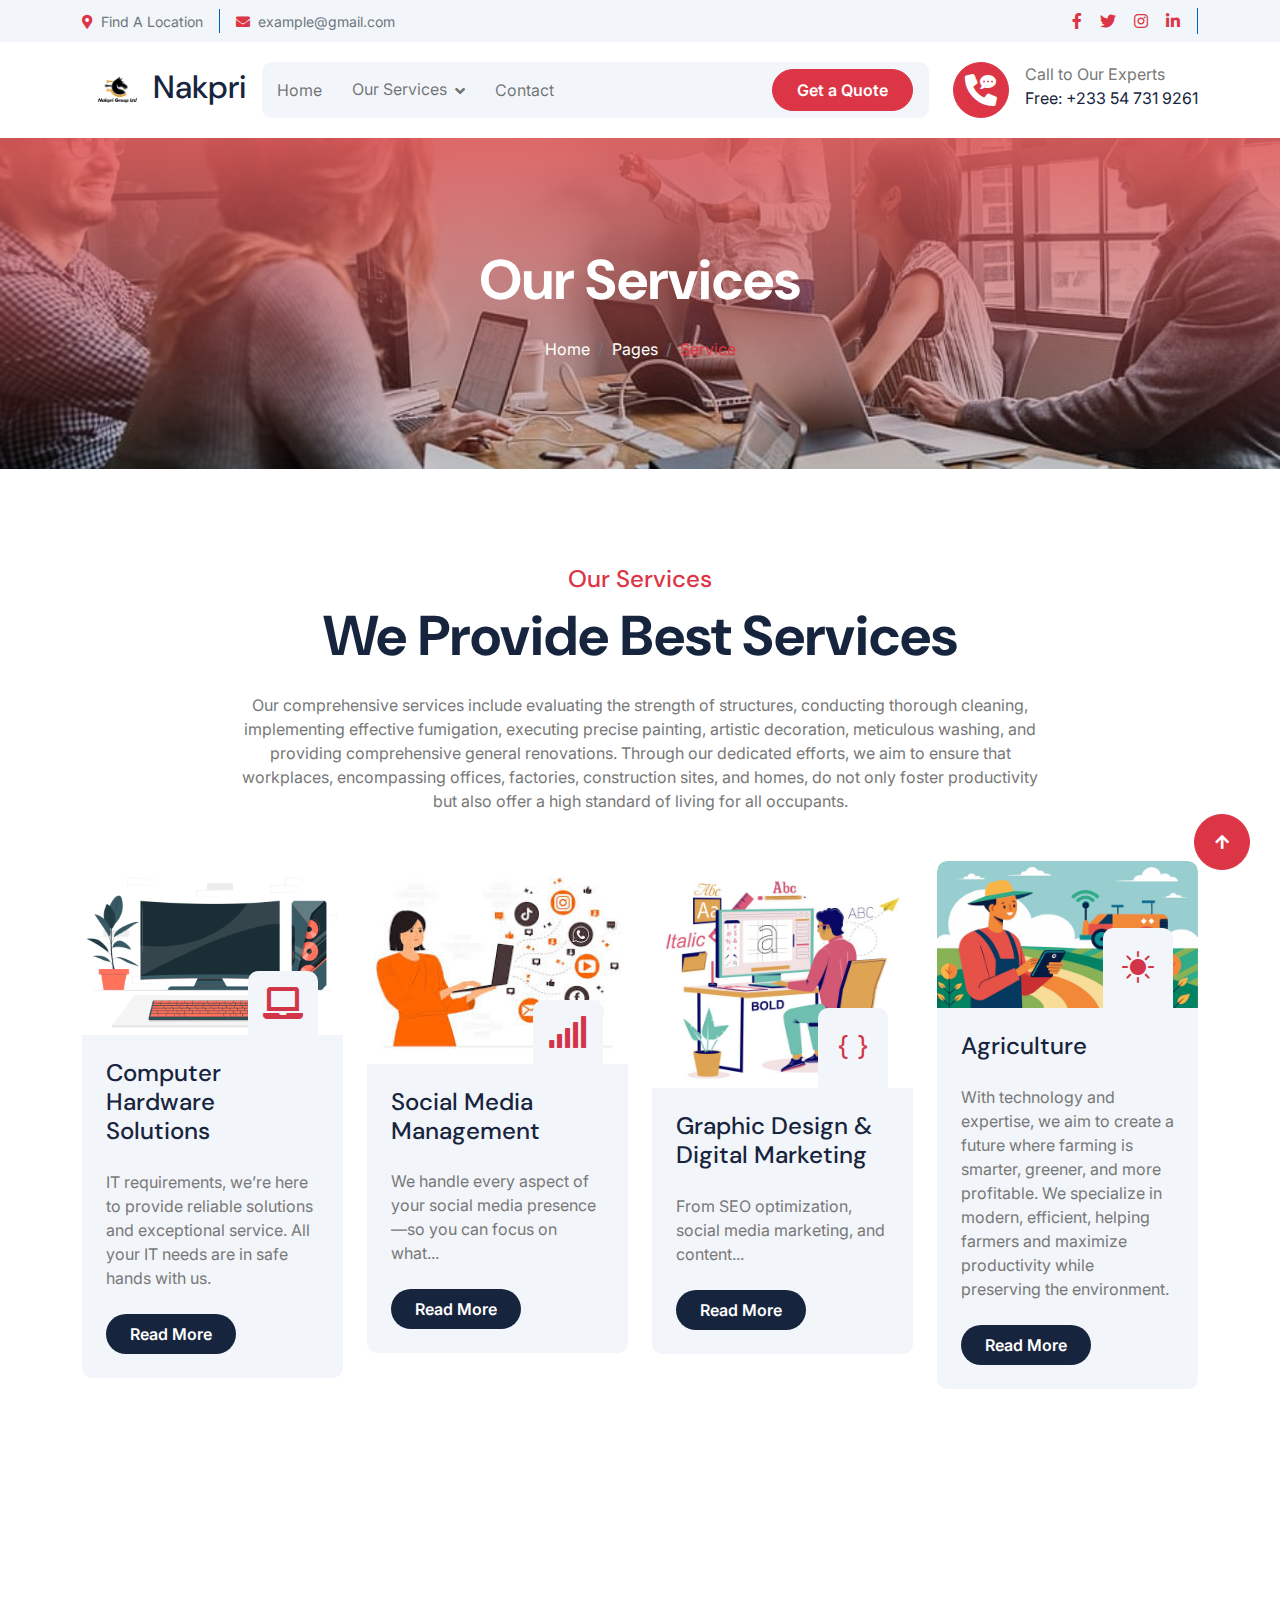
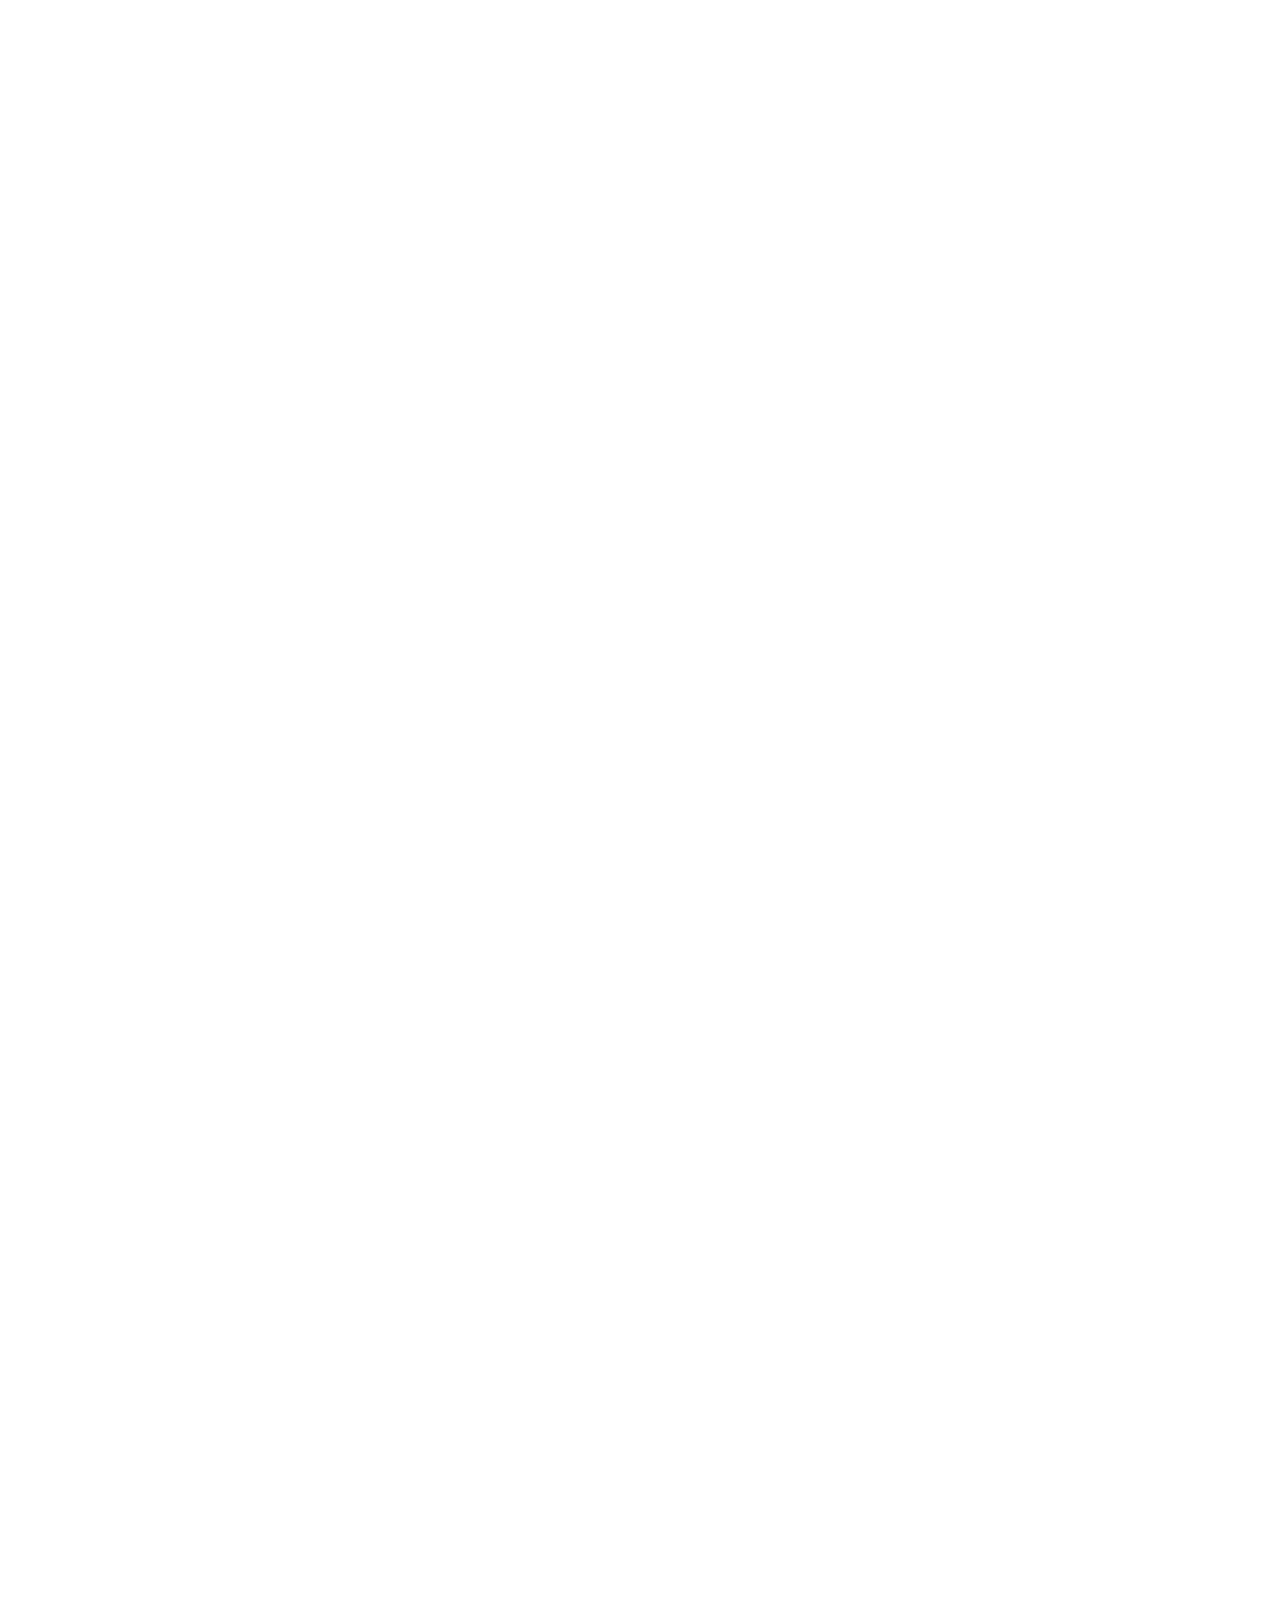
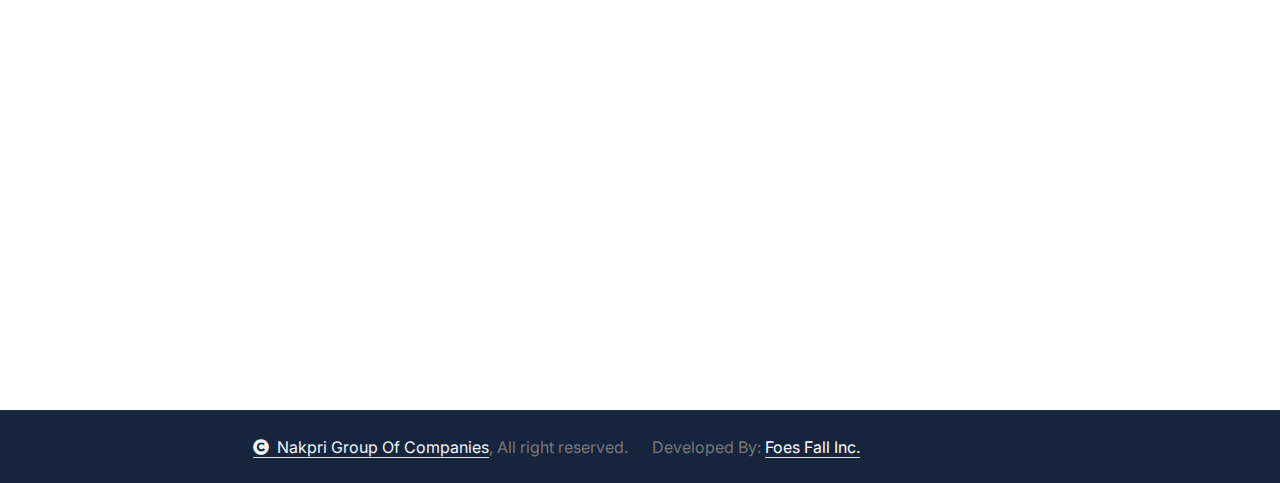
<file: service.html>
<!DOCTYPE html>
<html lang="en">

    <head>
        <meta charset="utf-8">
        <title>Nakpri Groupd Ltd - Service</title>
        <meta content="width=device-width, initial-scale=1.0" name="viewport">
        <meta content="" name="keywords">
        <meta content="" name="description">

        <!-- Google Web Fonts -->
        <link rel="preconnect" href="https://fonts.googleapis.com">
        <link rel="preconnect" href="https://fonts.gstatic.com" crossorigin>
        <link href="https://fonts.googleapis.com/css2?family=DM+Sans:ital,opsz,wght@0,9..40,100..1000;1,9..40,100..1000&family=Inter:slnt,wght@-10..0,100..900&display=swap" rel="stylesheet">

        <!-- Icon Font Stylesheet -->
        <link rel="stylesheet" href="https://use.fontawesome.com/releases/v5.15.4/css/all.css"/>
        <link href="https://cdn.jsdelivr.net/npm/bootstrap-icons@1.4.1/font/bootstrap-icons.css" rel="stylesheet">

        <!--Logo on Browser Tittle Bar-->
        <link rel="icon" type="image/png" href="img/logo.png">

        <!-- Libraries Stylesheet -->
        <link rel="stylesheet" href="lib/animate/animate.min.css"/>
        <link href="lib/lightbox/css/lightbox.min.css" rel="stylesheet">
        <link href="lib/owlcarousel/assets/owl.carousel.min.css" rel="stylesheet">


        <!-- Customized Bootstrap Stylesheet -->
        <link href="css/bootstrap.min.css" rel="stylesheet">

        <!-- Template Stylesheet -->
        <link href="css/style.css" rel="stylesheet">
    </head>

    <body>

        <!-- Spinner Start -->
        <div id="spinner" class="show bg-white position-fixed translate-middle w-100 vh-100 top-50 start-50 d-flex align-items-center justify-content-center">
            <div class="spinner-border text-danger" style="width: 3rem; height: 3rem;" role="status">
                <span class="sr-only">Loading...</span>
            </div>
        </div>
        <!-- Spinner End -->
        
        <!-- Topbar Start -->
        <div class="container-fluid topbar px-0 px-lg-4 bg-light py-2 d-none d-lg-block">
            <div class="container">
                <div class="row gx-0 align-items-center">
                    <div class="col-lg-8 text-center text-lg-start mb-lg-0">
                        <div class="d-flex flex-wrap">
                            <div class="border-end border-primary pe-3">
                                <a href="#" class="text-muted small"><i class="fas fa-map-marker-alt text-danger me-2"></i>Find A Location</a>
                            </div>
                            <div class="ps-3">
                                <a href="mailto:example@gmail.com" class="text-muted small"><i class="fas fa-envelope text-danger me-2"></i>example@gmail.com</a>
                            </div>
                        </div>
                    </div>
                    <div class="col-lg-4 text-center text-lg-end">
                        <div class="d-flex justify-content-end">
                            <div class="d-flex border-end border-primary pe-3">
                                <a class="btn p-0 text-danger me-3" href="#"><i class="fab fa-facebook-f"></i></a>
                                <a class="btn p-0 text-danger me-3" href="#"><i class="fab fa-twitter"></i></a>
                                <a class="btn p-0 text-danger me-3" href="#"><i class="fab fa-instagram"></i></a>
                                <a class="btn p-0 text-danger me-0" href="#"><i class="fab fa-linkedin-in"></i></a>
                            </div>
                        </div>
                    </div>
                </div>
            </div>
        </div>
        <!-- Topbar End -->
        
<!-- Navbar & Hero Start -->
<div class="container-fluid nav-bar px-0 px-lg-4 py-lg-0">
    <div class="container">
        <nav class="navbar navbar-expand-lg navbar-light"> 
            <a href="index.html" class="navbar-brand p-0">
                <h2 class="text-dark mb-0"><img src="img/logo.png" alt="Logo">Nakpri</h2>
                  
            </a>
            <button class="navbar-toggler" type="button" data-bs-toggle="collapse" data-bs-target="#navbarCollapse">
                <span class="fa fa-bars"></span>
            </button>
            <div class="collapse navbar-collapse" id="navbarCollapse">
                <div class="navbar-nav mx-0 mx-lg-auto">
                    <a href="index.html" class="nav-item nav-link">Home</a>
                    <!--<a href="about.html" class="nav-item nav-link">About</a>-->
                    <!--<a href="service.html" class="nav-item nav-link">Services</a>-->
                    <!--<a href="blog.html" class="nav-item nav-link">Blog</a>-->
                    <div class="nav-item dropdown">
                        <a href="#" class="nav-link" data-bs-toggle="dropdown">
                            <span class="dropdown-toggle">Our Services</span>
                        </a>
                        <div class="dropdown-menu">
                            <a href="IT-consultancy.html" class="dropdown-item"> IT Consultancy</a>
                            <a href="agriculture.html" class="dropdown-item">Agriculture</a>
                            <a href="facility-management.html" class="dropdown-item">Facility Management</a>
                            
                            
                            <!--<a href="404.html" class="dropdown-item">Affiliate</a>
                            <a href="FAQ.html" class="dropdown-item">FAQs</a>-->
                        </div>
                    </div>
                    <a href="contact.html" class="nav-item nav-link">Contact</a>
                    <div class="nav-btn px-3">
                        <a href="#" class="btn btn-danger rounded-pill py-2 px-4 ms-3 flex-shrink-0"> Get a Quote</a>
                    </div>
                </div>
            </div>
            <div class="d-none d-xl-flex flex-shrink-0 ps-4">
                <a href="#" class="btn btn-danger btn-lg-square rounded-circle position-relative wow tada" data-wow-delay=".9s">
                    <i class="fa fa-phone-alt fa-2x"></i>
                    <div class="position-absolute" style="top: 7px; right: 12px;">
                        <span><i class="fa fa-comment-dots text-white"></i></span>
                    </div>
                </a>
                <div class="d-flex flex-column ms-3">
                    <span>Call to Our Experts</span>
                    <a href="tel:+233547319261"><span class="text-dark">Free: +233 54 731 9261</span></a>
                </div>
            </div>
        </nav>
    </div>
</div>
        <!-- Navbar & Hero End -->

        <!-- Modal Search Start -->
        <div class="modal fade" id="searchModal" tabindex="-1" aria-labelledby="exampleModalLabel" aria-hidden="true">
            <div class="modal-dialog modal-fullscreen">
                <div class="modal-content rounded-0">
                    <div class="modal-header">
                        <h5 class="modal-title" id="exampleModalLabel">Search by keyword</h5>
                        <button type="button" class="btn-close" data-bs-dismiss="modal" aria-label="Close"></button>
                    </div>
                    <div class="modal-body d-flex align-items-center bg-primary">
                        <div class="input-group w-75 mx-auto d-flex">
                            <input type="search" class="form-control p-3" placeholder="keywords" aria-describedby="search-icon-1">
                            <span id="search-icon-1" class="btn bg-light border nput-group-text p-3"><i class="fa fa-search"></i></span>
                        </div>
                    </div>
                </div>
            </div>
        </div>
        <!-- Modal Search End -->


        <!-- Header Start -->
        <div class="container-fluid bg-breadcrumb">
            <div class="container text-center py-5" style="max-width: 900px;">
                <h4 class="text-white display-4 mb-4 wow fadeInDown" data-wow-delay="0.1s">Our Services</h4>
                <ol class="breadcrumb d-flex justify-content-center mb-0 wow fadeInDown" data-wow-delay="0.3s">
                    <li class="breadcrumb-item"><a href="index.html">Home</a></li>
                    <li class="breadcrumb-item"><a href="#">Pages</a></li>
                    <li class="breadcrumb-item active text-danger">Service</li>
                </ol>    
            </div>
        </div>
        <!-- Header End -->


        
        <!-- Service Start -->
        <div class="container-fluid service py-5">
            <div class="container py-5">
                <div class="text-center mx-auto pb-5 wow fadeInUp" data-wow-delay="0.2s" style="max-width: 800px;">
                    <h4 class="text-danger">Our Services</h4>
                    <h1 class="display-4 mb-4">We Provide Best Services</h1>
                    <p class="mb-0">Our comprehensive services include evaluating the strength of structures, conducting thorough cleaning, implementing effective fumigation, executing precise painting, artistic decoration, meticulous washing, and providing comprehensive general renovations. Through our dedicated efforts, we aim to ensure that workplaces, encompassing offices, factories, construction sites, and homes, do not only foster productivity but also offer a high standard of living for all occupants. 
                    </p>
                </div>
                <div class="row g-4 justify-content-center">
                    <div class="col-md-6 col-lg-6 col-xl-3 wow fadeInUp" data-wow-delay="0.2s">
                        <div class="service-item">
                            <div class="service-img">
                                <img src="img/hardware.jpg" class="img-fluid rounded-top w-100" alt="">
                                <div class="service-icon p-3">
                                    <i class="fa fa-laptop fa-2x"></i>
                                </div>
                            </div>
                            <div class="service-content p-4">
                                <div class="service-content-inner">
                                    <p class="d-inline-block h4 mb-4">Computer Hardware Solutions</p>
                                    <p class="mb-4">IT requirements, we’re here to provide reliable solutions and exceptional service. All your IT needs are in safe hands with us. </p>
                                    <a class="btn btn-dark rounded-pill py-2 px-4" href="#">Read More</a>
                                </div>
                            </div>
                        </div>
                    </div>
                    <div class="col-md-6 col-lg-6 col-xl-3 wow fadeInUp" data-wow-delay="0.4s">
                        <div class="service-item">
                            <div class="service-img">
                                <img src="img/social-management.jpeg" class="img-fluid rounded-top w-100" alt="">
                                <div class="service-icon p-3">
                                    <i class="fa fa-signal fa-2x"></i>
                                </div>
                            </div>
                            <div class="service-content p-4">
                                <div class="service-content-inner">
                                    <p class="d-inline-block h4 mb-4">Social Media Management</p>
                                    <p class="mb-4">We handle every aspect of your social media presence—so you can focus on what...</p>
                                    <a class="btn btn-dark rounded-pill py-2 px-4" href="#">Read More</a>
                                </div>
                            </div>
                        </div>
                    </div>
                    <div class="col-md-6 col-lg-6 col-xl-3 wow fadeInUp" data-wow-delay="0.6s">
                        <div class="service-item">
                            <div class="service-img">
                                <img src="img/graphic-design.jpg" class="img-fluid rounded-top w-100" alt="">
                                <div class="service-icon p-3">
                                    <i class="bi bi-braces fa-2x"></i>
                                </div>
                            </div>
                            <div class="service-content p-4">
                                <div class="service-content-inner">
                                    <p class="d-inline-block h4 mb-4">Graphic Design & Digital Marketing</p>
                                    <p class="mb-4">From SEO optimization, social media marketing, and content...</p>
                                    <a class="btn btn-dark rounded-pill py-2 px-4" href="#">Read More</a>
                                </div>
                            </div>
                        </div>
                    </div>
                    <div class="col-md-6 col-lg-6 col-xl-3 wow fadeInUp" data-wow-delay="0.8s">
                        <div class="service-item">
                            <div class="service-img">
                                <img src="img/agric.avif" class="img-fluid rounded-top w-100" alt="">
                                <div class="service-icon p-3">
                                    <i class="bi bi-sun-fill fa-2x"></i>
                                </div>
                            </div>
                            <div class="service-content p-4">
                                <div class="service-content-inner">
                                    <p class="d-inline-block h4 mb-4">Agriculture</p>
                                    <p class="mb-4">With technology and expertise, we aim to create a future where farming is smarter, greener, and more profitable.
                                        We specialize in modern, efficient, helping farmers and maximize productivity while preserving the environment.
                                    </p>
                                    <a class="btn btn-dark rounded-pill py-2 px-4" href="#">Read More</a>
                                </div>
                            </div>
                        </div>
                    </div>
                    <div class="col-md-6 col-lg-6 col-xl-3 wow fadeInUp" data-wow-delay="0.8s">
                        <div class="service-item">
                            <div class="service-img">
                                <img src="img/crops.png" class="img-fluid rounded-top w-100" alt="">
                                <div class="service-icon p-3">
                                    <i class="fbi bi-sunset fa-2x"></i>
                                </div>
                            </div>
                            <div class="service-content p-4">
                                <div class="service-content-inner">
                                    <p class="d-inline-block h4 mb-4">Crops Production</p>
                                    <p class="mb-4">With technology and expertise, we aim to create a future where farming is smarter, greener, and more profitable.
                                        We specialize in modern, efficient, helping farmers and maximize productivity while preserving the environment.
                                    </p>
                                    <a class="btn btn-dark rounded-pill py-2 px-4" href="#">Read More</a>
                                </div>
                            </div>
                        </div>
                    </div>
                    <div class="col-md-6 col-lg-6 col-xl-3 wow fadeInUp" data-wow-delay="0.8s">
                        <div class="service-item">
                            <div class="service-img">
                                <img src="img/farmer-working.jpg" class="img-fluid rounded-top w-100" alt="">
                                <div class="service-icon p-3">
                                    <i class="bi bi-basket-fill fa-2x"></i>
                                </div>
                            </div>
                            <div class="service-content p-4">
                                <div class="service-content-inner">
                                    <p class="d-inline-block h4 mb-4">Training of Farmers</p>
                                    <p class="mb-4">Through hands-on learning and expert guidance, helps farmers for better yields and profitability.
                                    </p>
                                    <a class="btn btn-dark rounded-pill py-2 px-4" href="#">Read More</a>
                                </div>
                            </div>
                        </div>
                    </div>
                    <div class="col-md-6 col-lg-6 col-xl-3 wow fadeInUp" data-wow-delay="0.8s">
                        <div class="service-item">
                            <div class="service-img">
                                <img src="img/cleaning-img-2.png" class="img-fluid rounded-top w-100" alt="">
                                <div class="service-icon p-3">
                                    <i class="bi bi-cloud-lightning-rain-fill fa-2x"></i>
                                </div>
                            </div>
                            <div class="service-content p-4">
                                <div class="service-content-inner">
                                    <p class="d-inline-block h4 mb-4">Facility Cleaning</p>
                                    <p class="mb-4">From building maintenance and energy management to security, cleaning, and well-maintained environment. By integrating technology, smart systems, and sustainability practices, organizations can improve efficiency while reducing operational costs.
                                    </p>
                                    <a class="btn btn-dark rounded-pill py-2 px-4" href="#">Read More</a>
                                </div>
                            </div>
                        </div>
                    </div>
                    <div class="col-md-6 col-lg-6 col-xl-3 wow fadeInUp" data-wow-delay="0.8s">
                        <div class="service-item">
                            <div class="service-img">
                                <img src="img/fruits.png" class="img-fluid rounded-top w-100" alt="">
                                <div class="service-icon p-3">
                                    <i class="bi bi-rainbow fa-2x"></i>
                                </div>
                            </div>
                            <div class="service-content p-4">
                                <div class="service-content-inner">
                                    <p class="d-inline-block h4 mb-4">Fruits and Vegetables</p>
                                    <p class="mb-4">Fruits farming can be a profitable agribusiness while ensuring food security for communities worldwide.
                                    </p>
                                    <a class="btn btn-dark rounded-pill py-2 px-4" href="#">Read More</a>
                                </div>
                            </div>
                        </div>
                    </div>
                    <div class="col-12 text-center wow fadeInUp" data-wow-delay="0.2s">
                        <a class="btn btn-danger rounded-pill py-3 px-5" href="service.html">More Services</a>
                    </div>
                </div>
            </div>
        </div>
        <!-- Service End -->


       <!-- Testimonial Start -->
       <div class="container-fluid testimonial pb-5">
        <div class="container pb-5">
            <div class="text-center mx-auto pb-5 wow fadeInUp" data-wow-delay="0.2s" style="max-width: 800px;">
                <h4 class="text-danger">Testimonial</h4>
                <h1 class="display-4 mb-4">Customers Reviews</h1>
                <p class="mb-0">Our customers are at the heart of everything we do, and their feedback fuels our commitment to excellence. With authentic testimonials and real experiences, customer reviews highlight the quality, reliability, and satisfaction we strive to deliver.
                </p>
            </div>
            <div class="owl-carousel testimonial-carousel wow fadeInUp" data-wow-delay="0.2s">
                <div class="testimonial-item bg-light rounded">
                    <div class="row g-0">
                        <div class="col-4  col-lg-4 col-xl-3">
                            <div class="h-100">
                                <img src="img/testimonial-1.jpg" class="img-fluid h-100 rounded" style="object-fit: cover;" alt="">
                            </div>
                        </div>
                        <div class="col-8 col-lg-8 col-xl-9">
                            <div class="d-flex flex-column my-auto text-start p-4">
                                <h4 class="text-dark mb-0">Client Name</h4>
                                <p class="mb-3">Profession</p>
                                <div class="d-flex text-warning mb-3">
                                    <i class="fas fa-star"></i>
                                    <i class="fas fa-star"></i>
                                    <i class="fas fa-star"></i>
                                    <i class="fas fa-star"></i>
                                    <i class="fas fa-star"></i>
                                </div>
                                <p class="mb-0">Lorem, ipsum dolor sit amet consectetur adipisicing elit. Enim error molestiae aut modi corrupti fugit eaque rem nulla incidunt temporibus quisquam,
                                </p>
                            </div>
                        </div>
                    </div>
                </div>
                <div class="testimonial-item bg-light rounded">
                    <div class="row g-0">
                        <div class="col-4  col-lg-4 col-xl-3">
                            <div class="h-100">
                                <img src="img/testimonial-2.jpg" class="img-fluid h-100 rounded" style="object-fit: cover;" alt="">
                            </div>
                        </div>
                        <div class="col-8 col-lg-8 col-xl-9">
                            <div class="d-flex flex-column my-auto text-start p-4">
                                <h4 class="text-dark mb-0">Client Name</h4>
                                <p class="mb-3">Profession</p>
                                <div class="d-flex text-warning mb-3">
                                    <i class="fas fa-star"></i>
                                    <i class="fas fa-star"></i>
                                    <i class="fas fa-star"></i>
                                    <i class="fas fa-star"></i>
                                    <i class="fas fa-star text-body"></i>
                                </div>
                                <p class="mb-0">Lorem, ipsum dolor sit amet consectetur adipisicing elit. Enim error molestiae aut modi corrupti fugit eaque rem nulla incidunt temporibus quisquam,
                                </p>
                            </div>
                        </div>
                    </div>
                </div>
                <div class="testimonial-item bg-light rounded">
                    <div class="row g-0">
                        <div class="col-4  col-lg-4 col-xl-3">
                            <div class="h-100">
                                <img src="img/testimonial-3.jpg" class="img-fluid h-100 rounded" style="object-fit: cover;" alt="">
                            </div>
                        </div>
                        <div class="col-8 col-lg-8 col-xl-9">
                            <div class="d-flex flex-column my-auto text-start p-4">
                                <h4 class="text-dark mb-0">Client Name</h4>
                                <p class="mb-3">Profession</p>
                                <div class="d-flex text-warning mb-3">
                                    <i class="fas fa-star"></i>
                                    <i class="fas fa-star"></i>
                                    <i class="fas fa-star"></i>
                                    <i class="fas fa-star text-body"></i>
                                    <i class="fas fa-star text-body"></i>
                                </div>
                                <p class="mb-0">Lorem, ipsum dolor sit amet consectetur adipisicing elit. Enim error molestiae aut modi corrupti fugit eaque rem nulla incidunt temporibus quisquam,
                                </p>
                            </div>
                        </div>
                    </div>
                </div>
            </div>
        </div>
    </div>
    <!-- Testimonial End -->

<!-- Footer Start -->
    <div class="container-fluid footer py-5 wow fadeIn" data-wow-delay="0.2s">
        <div class="container py-5">
            <div class="row g-5">
                <div class="col-xl-9">
                    <div class="mb-5">
                        <div class="row g-4">
                            <div class="col-md-6 col-lg-6 col-xl-5">
                                <div class="footer-item">
                                    <a href="index.html" class="p-0">
                                        <h3 class="text-danger">Nakpri Group Of Companies</h3>
                                    <p class="text-white mb-4">Our comprehensive services include evaluating the strength of structures, conducting thorough cleaning, implementing effective fumigation, executing precise painting, artistic decoration, meticulous washing, and providing comprehensive general renovations.</p>
                                    <div class="footer-btn d-flex">
                                        <a class="btn btn-md-square rounded-circle me-3" href="#"><i class="fab fa-facebook-f"></i></a>
                                        <a class="btn btn-md-square rounded-circle me-3" href="#"><i class="fab fa-twitter"></i></a>
                                        <a class="btn btn-md-square rounded-circle me-3" href="#"><i class="fab fa-instagram"></i></a>
                                        <a class="btn btn-md-square rounded-circle me-0" href="#"><i class="fab fa-linkedin-in"></i></a>
                                    </div>
                                </div>
                            </div>
                            <div class="col-md-6 col-lg-6 col-xl-3">
                                <div class="footer-item">
                                    <h4 class="text-white mb-4">Useful Links</h4>
                                    <a href="#"><i class="fas fa-angle-right me-2"></i> About Us</a>
                                    <a href="#"><i class="fas fa-angle-right me-2"></i> Features</a>
                                    <a href="#"><i class="fas fa-angle-right me-2"></i> Services</a>
                                    <a href="#"><i class="fas fa-angle-right me-2"></i> FAQ's</a>
                                    <a href="#"><i class="fas fa-angle-right me-2"></i> Blogs</a>
                                    <a href="#"><i class="fas fa-angle-right me-2"></i> Contact</a>
                                </div>
                            </div>
                            <div class="col-md-6 col-lg-6 col-xl-4">
                                <div class="footer-item">
                                    <h4 class="mb-4 text-white">Gallary</h4>
                                    <div class="row g-3">
                                        <div class="col-4">
                                            <div class="footer-instagram rounded">
                                                <img src="img/wheat-img.jpeg" class="img-fluid w-100" alt="">
                                                <div class="footer-search-icon">
                                                    <a href="img/wheat-img.jpeg" data-lightbox="footerInstagram-1" class="my-auto"><i class="fas fa-link text-white"></i></a>
                                                </div>
                                            </div>
                                       </div>
                                       <div class="col-4">
                                            <div class="footer-instagram rounded">
                                                <img src="img/rice-img.jpg" class="img-fluid w-100" alt="">
                                                <div class="footer-search-icon">
                                                    <a href="img/rice-img.jpg" data-lightbox="footerInstagram-2" class="my-auto"><i class="fas fa-link text-white"></i></a>
                                                </div>
                                            </div>
                                       </div>
                                        <div class="col-4">
                                            <div class="footer-instagram rounded">
                                                <img src="img/millet-img.jpg" class="img-fluid w-100" alt="">
                                                <div class="footer-search-icon">
                                                    <a href="img/millet-img.jpg" data-lightbox="footerInstagram-3" class="my-auto"><i class="fas fa-link text-white"></i></a>
                                                </div>
                                            </div>
                                       </div>
                                        <div class="col-4">
                                            <div class="footer-instagram rounded">
                                                <img src="img/hardware.jpg" class="img-fluid w-100" alt="">
                                                <div class="footer-search-icon">
                                                    <a href="img/hardware.jpg" data-lightbox="footerInstagram-4" class="my-auto"><i class="fas fa-link text-white"></i></a>
                                                </div>
                                            </div>
                                       </div>
                                        <div class="col-4">
                                            <div class="footer-instagram rounded">
                                                <img src="img/office-setup.jpg" class="img-fluid w-100" alt="">
                                                <div class="footer-search-icon">
                                                    <a href="img/office-setup.jpg" data-lightbox="footerInstagram-5" class="my-auto"><i class="fas fa-link text-white"></i></a>
                                                </div>
                                            </div>
                                       </div>
                                       <div class="col-4">
                                            <div class="footer-instagram rounded">
                                                <img src="img/ware-house.jpg" class="img-fluid w-100" alt="">
                                                <div class="footer-search-icon">
                                                    <a href="img/ware-house.jpg" data-lightbox="footerInstagram-6" class="my-auto"><i class="fas fa-link text-white"></i></a>
                                                </div>
                                            </div>
                                        </div>
                                    </div>
                                </div>
                            </div>
                        </div>
                    </div>
                    <div class="pt-5" style="border-top: 1px solid rgba(255, 255, 255, 0.08);">
                        <div class="row g-0">
                            <div class="col-12">
                                <div class="row g-4">
                                    <div class="col-lg-6 col-xl-4">
                                        <div class="d-flex">
                                            <div class="btn-xl-square bg-danger text-white rounded p-4 me-4">
                                                <i class="fas fa-map-marker-alt fa-2x"></i>
                                            </div>
                                            <div>
                                                <h4 class="text-white">Address</h4>
                                                <p class="mb-0">Floyd Robertson Street Close, 1 Accra Newtown</p>
                                            </div>
                                        </div>
                                    </div>
                                    <div class="col-lg-6 col-xl-4">
                                        <div class="d-flex">
                                            <div class="btn-xl-square bg-danger text-white rounded p-4 me-4">
                                                <i class="fas fa-envelope fa-2x"></i>
                                            </div>
                                            <div>
                                                <h4 class="text-white">Mail Us</h4>
                                                <p class="mb-0">joshuanapkri@gmail.com</p>
                                            </div>
                                        </div>
                                    </div>
                                    <div class="col-lg-6 col-xl-4">
                                        <div class="d-flex">
                                            <div class="btn-xl-square bg-danger text-white rounded p-4 me-4">
                                                <i class="fa fa-phone-alt fa-2x"></i>
                                            </div>
                                            <div>
                                                <h4 class="text-white">Telephone</h4>
                                                <p class="mb-0">0547139261</p>
                                            </div>
                                        </div>
                                    </div>
                                </div>
                            </div>
                        </div>
                    </div>
                </div>
                
                <div class="col-xl-3">
                    <div class="footer-item">
                        <h4 class="text-white mb-4">Subscribe - News</h4>
                        <p class="text-white mb-3">Blog</p>
                        <div class="position-relative rounded-pill mb-4">
                            <input class="form-control rounded-pill w-100 py-3 ps-4 pe-5" type="text" placeholder="Enter your email">
                            <button type="button" class="btn btn-danger rounded-pill position-absolute top-0 end-0 py-2 mt-2 me-2">SignUp</button>
                        </div>
                        <div class="d-flex flex-shrink-0">
                            <div class="footer-btn">
                                <a href="#" class="btn btn-lg-square rounded-circle position-relative wow tada" data-wow-delay=".9s">
                                    <i class="fa fa-phone-alt fa-2x"></i>
                                    <div class="position-absolute" style="top: 2px; right: 12px;">
                                        <span><i class="fa fa-comment-dots text-secondary"></i></span>
                                    </div>
                                </a>
                            </div>
                            <div class="d-flex flex-column ms-3 flex-shrink-0 text-danger">
                                <span>Call to Our Experts</span>
                                <a href="tel:+ 0123 456 7890"><span class="text-white">Free: + 0123 456 7890</span></a>
                            </div>
                        </div>
                    </div>
                </div>
            </div>
        </div>
    </div>
    <!-- Footer End -->

<!-- Copyright Start -->
<div class="container-fluid copyright py-4">
    <div class="container">
        <div class="row g-4 align-items-center">
            <div class="col-md-6 text-center text-md-end mb-md-0">
                <span class="text-body"><a href="#" class="border-bottom text-light"><i class="fas fa-copyright text-light me-2"></i>Nakpri Group Of Companies</a>, All right reserved.</span>
            </div>
            <div class="col-md-6 text-center text-md-start text-body">
                Developed By: <a class="border-bottom text-white" href="">Foes Fall Inc.</a>
            </div>
        </div>
    </div>
</div>
<!-- Copyright End -->
<!-- Back to Top -->
<a href="#" class="btn btn-danger btn-lg-square rounded-circle back-to-top"><i class="fa fa-arrow-up"></i></a>
       

        
        <!-- JavaScript Libraries -->
        <script src="https://ajax.googleapis.com/ajax/libs/jquery/3.6.4/jquery.min.js"></script>
        <script src="https://cdn.jsdelivr.net/npm/bootstrap@5.0.0/dist/js/bootstrap.bundle.min.js"></script>
        <script src="lib/wow/wow.min.js"></script>
        <script src="lib/easing/easing.min.js"></script>
        <script src="lib/waypoints/waypoints.min.js"></script>
        <script src="lib/counterup/counterup.min.js"></script>
        <script src="lib/lightbox/js/lightbox.min.js"></script>
        <script src="lib/owlcarousel/owl.carousel.min.js"></script>
        

        <!-- Template Javascript -->
        <script src="js/main.js"></script>
    </body>

</html>
</file>
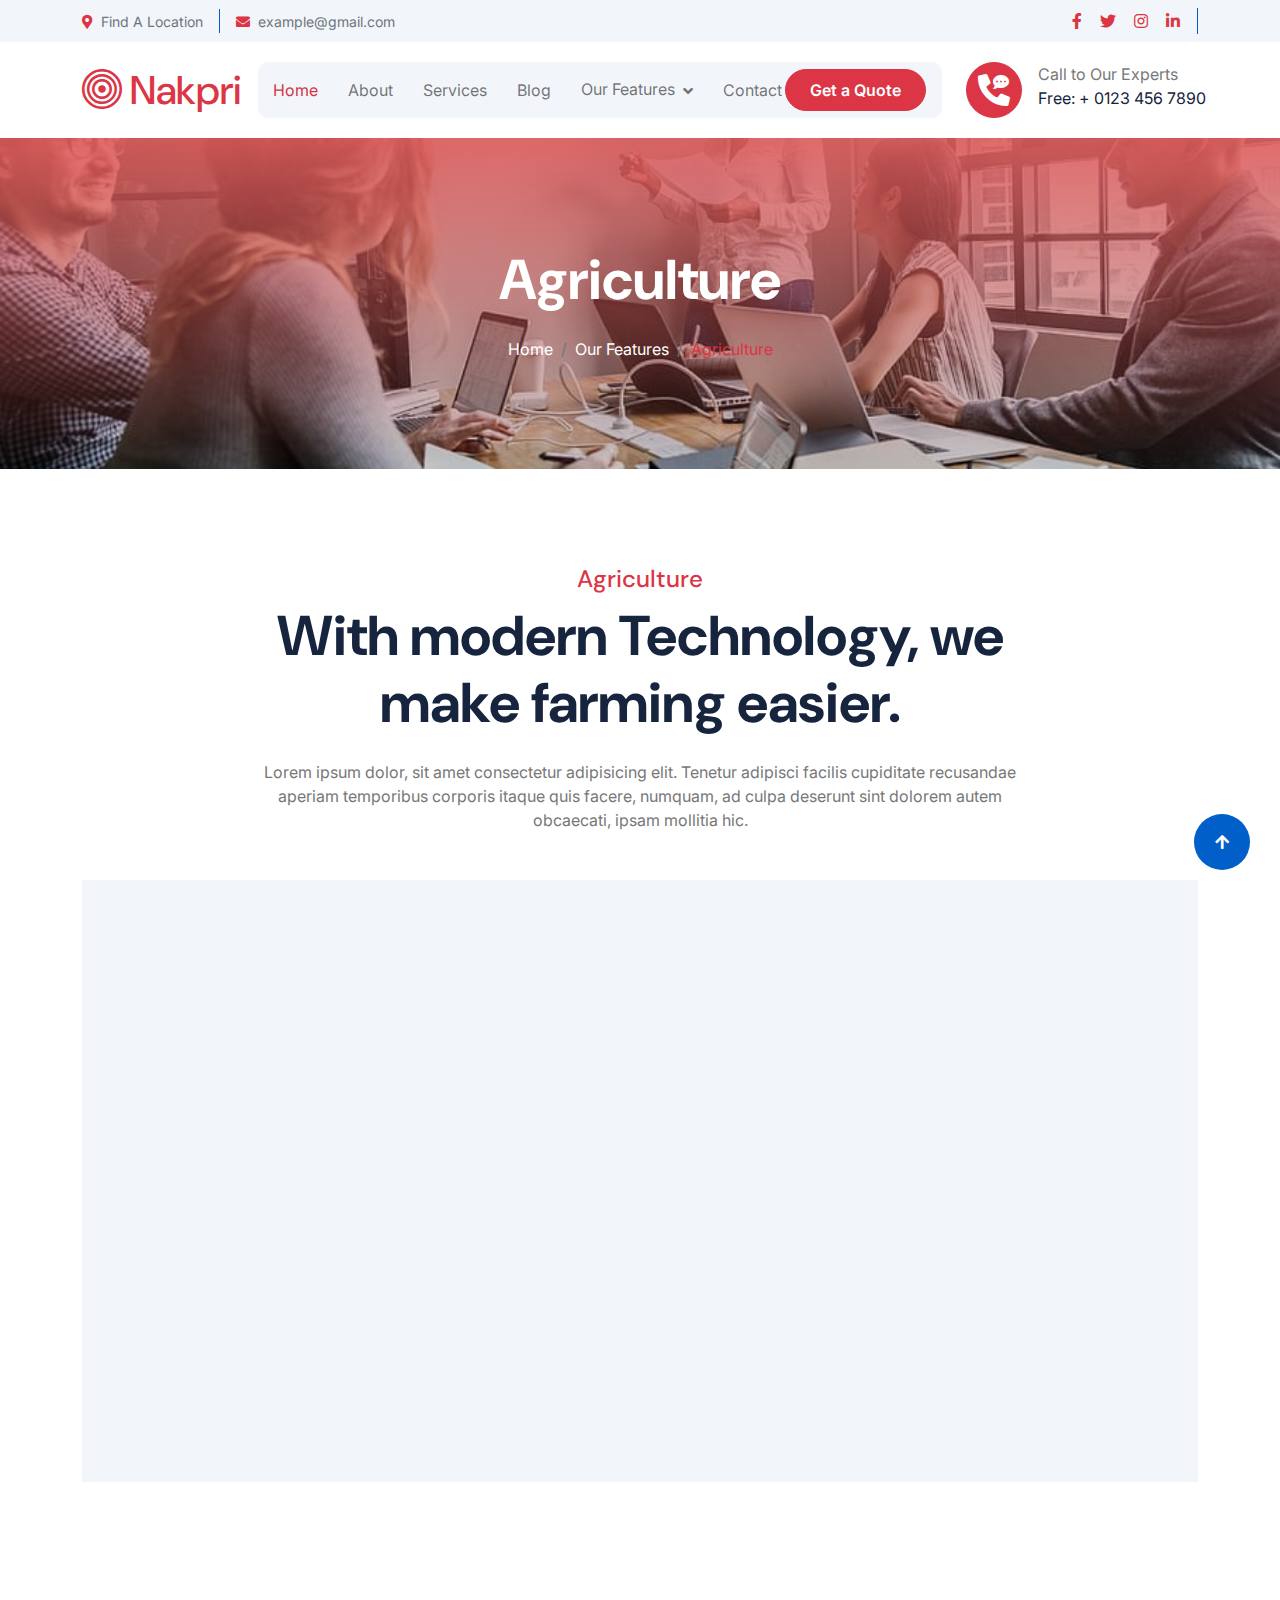
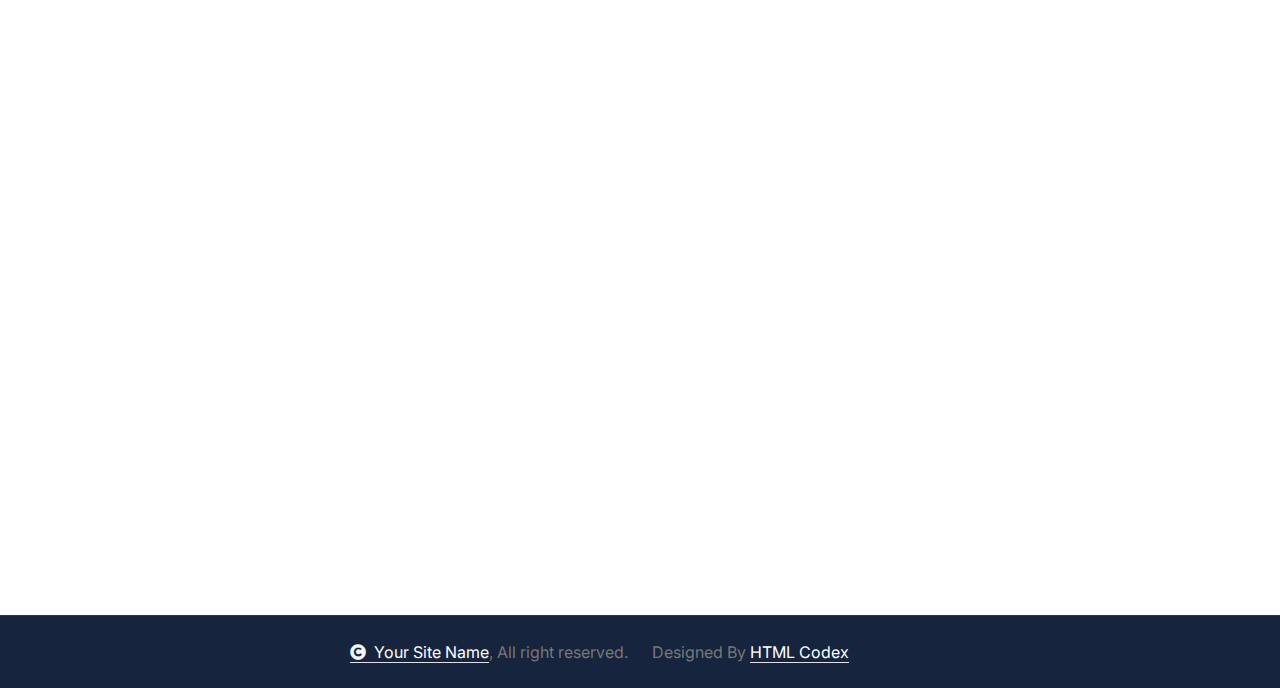
<file: team.html>
<!DOCTYPE html>
<html lang="en">

    <head>
        <meta charset="utf-8">
        <title>Nakpri Groupd Ltd - Service</title>
        <meta content="width=device-width, initial-scale=1.0" name="viewport">
        <meta content="" name="keywords">
        <meta content="" name="description">

        <!-- Google Web Fonts -->
        <link rel="preconnect" href="https://fonts.googleapis.com">
        <link rel="preconnect" href="https://fonts.gstatic.com" crossorigin>
        <link href="https://fonts.googleapis.com/css2?family=DM+Sans:ital,opsz,wght@0,9..40,100..1000;1,9..40,100..1000&family=Inter:slnt,wght@-10..0,100..900&display=swap" rel="stylesheet">

        <!-- Icon Font Stylesheet -->
        <link rel="stylesheet" href="https://use.fontawesome.com/releases/v5.15.4/css/all.css"/>
        <link href="https://cdn.jsdelivr.net/npm/bootstrap-icons@1.4.1/font/bootstrap-icons.css" rel="stylesheet">

        <!-- Libraries Stylesheet -->
        <link rel="stylesheet" href="lib/animate/animate.min.css"/>
        <link href="lib/lightbox/css/lightbox.min.css" rel="stylesheet">
        <link href="lib/owlcarousel/assets/owl.carousel.min.css" rel="stylesheet">


        <!-- Customized Bootstrap Stylesheet -->
        <link href="css/bootstrap.min.css" rel="stylesheet">

        <!-- Template Stylesheet -->
        <link href="css/style.css" rel="stylesheet">
    </head>

    <body>

       <!-- Spinner Start -->
       <div id="spinner" class="show bg-white position-fixed translate-middle w-100 vh-100 top-50 start-50 d-flex align-items-center justify-content-center">
        <div class="spinner-border text-danger" style="width: 3rem; height: 3rem;" role="status">
            <span class="sr-only">Loading...</span>
        </div>
    </div>
    <!-- Spinner End -->

    <!-- Topbar Start -->
    <div class="container-fluid topbar px-0 px-lg-4 bg-light py-2 d-none d-lg-block">
        <div class="container">
            <div class="row gx-0 align-items-center">
                <div class="col-lg-8 text-center text-lg-start mb-lg-0">
                    <div class="d-flex flex-wrap">
                        <div class="border-end border-primary pe-3">
                            <a href="#" class="text-muted small"><i class="fas fa-map-marker-alt text-danger me-2"></i>Find A Location</a>
                        </div>
                        <div class="ps-3">
                            <a href="mailto:example@gmail.com" class="text-muted small"><i class="fas fa-envelope text-danger me-2"></i>example@gmail.com</a>
                        </div>
                    </div>
                </div>
                <div class="col-lg-4 text-center text-lg-end">
                    <div class="d-flex justify-content-end">
                        <div class="d-flex border-end border-primary pe-3">
                            <a class="btn p-0 text-danger me-3" href="#"><i class="fab fa-facebook-f"></i></a>
                            <a class="btn p-0 text-danger me-3" href="#"><i class="fab fa-twitter"></i></a>
                            <a class="btn p-0 text-danger me-3" href="#"><i class="fab fa-instagram"></i></a>
                            <a class="btn p-0 text-danger me-0" href="#"><i class="fab fa-linkedin-in"></i></a>
                        </div>
                    </div>
                </div>
            </div>
        </div>
    </div>
    <!-- Topbar End -->

    <!-- Navbar & Hero Start -->
    <div class="container-fluid nav-bar px-0 px-lg-4 py-lg-0">
        <div class="container">
            <nav class="navbar navbar-expand-lg navbar-light"> 
                <a href="#" class="navbar-brand p-0">
                    <h1 class="text-danger mb-0"><i class="bi bi-bullseye me-2"></i>Nakpri</h1>
                    <!-- <img src="img/logo.png" alt="Logo"> -->
                </a>
                <button class="navbar-toggler" type="button" data-bs-toggle="collapse" data-bs-target="#navbarCollapse">
                    <span class="fa fa-bars"></span>
                </button>
                <div class="collapse navbar-collapse" id="navbarCollapse">
                    <div class="navbar-nav mx-0 mx-lg-auto">
                        <a href="index.html" class="nav-item nav-link active">Home</a>
                        <a href="about.html" class="nav-item nav-link">About</a>
                        <a href="service.html" class="nav-item nav-link">Services</a>
                        <a href="blog.html" class="nav-item nav-link">Blog</a>
                        <div class="nav-item dropdown">
                            <a href="#" class="nav-link" data-bs-toggle="dropdown">
                                <span class="dropdown-toggle">Our Features</span>
                            </a>
                            <div class="dropdown-menu">
                                <a href="feature.html" class="dropdown-item">Facility Management</a>
                                <a href="team.html" class="dropdown-item">Agriculture</a>
                                <a href="testimonial.html" class="dropdown-item"> IT Consultancy</a>
                                <a href="404.html" class="dropdown-item">Affiliate</a>
                                <a href="FAQ.html" class="dropdown-item">FAQs</a>
                            </div>
                        </div>
                        <a href="contact.html" class="nav-item nav-link">Contact</a>
                        <div class="nav-btn px-3">
                            <a href="#" class="btn btn-danger rounded-pill py-2 px-4 ms-3 flex-shrink-0"> Get a Quote</a>
                        </div>
                    </div>
                </div>
                <div class="d-none d-xl-flex flex-shrink-0 ps-4">
                    <a href="#" class="btn btn-danger btn-lg-square rounded-circle position-relative wow tada" data-wow-delay=".9s">
                        <i class="fa fa-phone-alt fa-2x"></i>
                        <div class="position-absolute" style="top: 7px; right: 12px;">
                            <span><i class="fa fa-comment-dots text-white"></i></span>
                        </div>
                    </a>
                    <div class="d-flex flex-column ms-3">
                        <span>Call to Our Experts</span>
                        <a href="tel:+ 0123 456 7890"><span class="text-dark">Free: + 0123 456 7890</span></a>
                    </div>
                </div>
            </nav>
        </div>
    </div>
    <!-- Navbar & Hero End -->

                
        <!-- Header Start -->
        <div class="container-fluid bg-breadcrumb">
            <div class="container text-center py-5" style="max-width: 900px;">
                <h4 class="text-white display-4 mb-4 wow fadeInDown" data-wow-delay="0.1s">Agriculture</h4>
                <ol class="breadcrumb d-flex justify-content-center mb-0 wow fadeInDown" data-wow-delay="0.3s">
                    <li class="breadcrumb-item"><a href="index.html">Home</a></li>
                    <li class="breadcrumb-item"><a href="#">Our Features</a></li>
                    <li class="breadcrumb-item active text-danger">Agriculture</li>
                </ol>    
            </div>
        </div>
        <!-- Header End -->


        <!-- Team Start -->
        <div class="container-fluid team py-5">
            <div class="container py-5">
                <div class="text-center mx-auto pb-5 wow fadeInUp" data-wow-delay="0.2s" style="max-width: 800px;">
                    <h4 class="text-danger">Agriculture</h4>
                    <h1 class="display-4 mb-4">With modern Technology, we make farming easier.</h1>
                    <p class="mb-0">Lorem ipsum dolor, sit amet consectetur adipisicing elit. Tenetur adipisci facilis cupiditate recusandae aperiam temporibus corporis itaque quis facere, numquam, ad culpa deserunt sint dolorem autem obcaecati, ipsam mollitia hic.
                    </p>
                </div>
                <!-- 404 Start -->
         <div class="container-fluid bg-light py-5">
            <div class="container py-5 text-center">
                <div class="row justify-content-center">
                    <div class="col-lg-6 wow fadeInUp" data-wow-delay="0.3s">
                        <i class="far fa-frown-open display-1 text-danger mb-4" style="width: 80px; height: 80px;"></i>
                        <h1 class="display-1">404</h1>
                        <h1 class="mb-4">Page is under development</h1>
                        <p class="mb-4">We’re sorry, the page you have looked for is under development! Thank you</p>
                        <a class="btn btn-danger rounded-pill py-3 px-5" href="index.html">Go Back To Home</a>
                    </div>
                </div>
            </div>
        </div>
        <!-- 404 End -->
            </div>
        </div>
        <!-- Team End -->


        <!-- Footer Start -->
        <div class="container-fluid footer py-5 wow fadeIn" data-wow-delay="0.2s">
            <div class="container py-5">
                <div class="row g-5">
                    <div class="col-xl-9">
                        <div class="mb-5">
                            <div class="row g-4">
                                <div class="col-md-6 col-lg-6 col-xl-5">
                                    <div class="footer-item">
                                        <a href="index.html" class="p-0">
                                            <h3 class="text-white"><i class="fab fa-slack me-3"></i> LifeSure</h3>
                                            <!-- <img src="img/logo.png" alt="Logo"> -->
                                        </a>
                                        <p class="text-white mb-4">Dolor amet sit justo amet elitr clita ipsum elitr est.Lorem ipsum dolor sit amet, consectetur adipiscing...</p>
                                        <div class="footer-btn d-flex">
                                            <a class="btn btn-md-square rounded-circle me-3" href="#"><i class="fab fa-facebook-f"></i></a>
                                            <a class="btn btn-md-square rounded-circle me-3" href="#"><i class="fab fa-twitter"></i></a>
                                            <a class="btn btn-md-square rounded-circle me-3" href="#"><i class="fab fa-instagram"></i></a>
                                            <a class="btn btn-md-square rounded-circle me-0" href="#"><i class="fab fa-linkedin-in"></i></a>
                                        </div>
                                    </div>
                                </div>
                                <div class="col-md-6 col-lg-6 col-xl-3">
                                    <div class="footer-item">
                                        <h4 class="text-white mb-4">Useful Links</h4>
                                        <a href="#"><i class="fas fa-angle-right me-2"></i> About Us</a>
                                        <a href="#"><i class="fas fa-angle-right me-2"></i> Features</a>
                                        <a href="#"><i class="fas fa-angle-right me-2"></i> Services</a>
                                        <a href="#"><i class="fas fa-angle-right me-2"></i> FAQ's</a>
                                        <a href="#"><i class="fas fa-angle-right me-2"></i> Blogs</a>
                                        <a href="#"><i class="fas fa-angle-right me-2"></i> Contact</a>
                                    </div>
                                </div>
                                <div class="col-md-6 col-lg-6 col-xl-4">
                                    <div class="footer-item">
                                        <h4 class="mb-4 text-white">Instagram</h4>
                                        <div class="row g-3">
                                            <div class="col-4">
                                                <div class="footer-instagram rounded">
                                                    <img src="img/instagram-footer-1.jpg" class="img-fluid w-100" alt="">
                                                    <div class="footer-search-icon">
                                                        <a href="img/instagram-footer-1.jpg" data-lightbox="footerInstagram-1" class="my-auto"><i class="fas fa-link text-white"></i></a>
                                                    </div>
                                                </div>
                                           </div>
                                           <div class="col-4">
                                                <div class="footer-instagram rounded">
                                                    <img src="img/instagram-footer-2.jpg" class="img-fluid w-100" alt="">
                                                    <div class="footer-search-icon">
                                                        <a href="img/instagram-footer-2.jpg" data-lightbox="footerInstagram-2" class="my-auto"><i class="fas fa-link text-white"></i></a>
                                                    </div>
                                                </div>
                                           </div>
                                            <div class="col-4">
                                                <div class="footer-instagram rounded">
                                                    <img src="img/instagram-footer-3.jpg" class="img-fluid w-100" alt="">
                                                    <div class="footer-search-icon">
                                                        <a href="img/instagram-footer-3.jpg" data-lightbox="footerInstagram-3" class="my-auto"><i class="fas fa-link text-white"></i></a>
                                                    </div>
                                                </div>
                                           </div>
                                            <div class="col-4">
                                                <div class="footer-instagram rounded">
                                                    <img src="img/instagram-footer-4.jpg" class="img-fluid w-100" alt="">
                                                    <div class="footer-search-icon">
                                                        <a href="img/instagram-footer-4.jpg" data-lightbox="footerInstagram-4" class="my-auto"><i class="fas fa-link text-white"></i></a>
                                                    </div>
                                                </div>
                                           </div>
                                            <div class="col-4">
                                                <div class="footer-instagram rounded">
                                                    <img src="img/instagram-footer-5.jpg" class="img-fluid w-100" alt="">
                                                    <div class="footer-search-icon">
                                                        <a href="img/instagram-footer-5.jpg" data-lightbox="footerInstagram-5" class="my-auto"><i class="fas fa-link text-white"></i></a>
                                                    </div>
                                                </div>
                                           </div>
                                           <div class="col-4">
                                                <div class="footer-instagram rounded">
                                                    <img src="img/instagram-footer-6.jpg" class="img-fluid w-100" alt="">
                                                    <div class="footer-search-icon">
                                                        <a href="img/instagram-footer-6.jpg" data-lightbox="footerInstagram-6" class="my-auto"><i class="fas fa-link text-white"></i></a>
                                                    </div>
                                                </div>
                                            </div>
                                        </div>
                                    </div>
                                </div>
                            </div>
                        </div>
                        <div class="pt-5" style="border-top: 1px solid rgba(255, 255, 255, 0.08);">
                            <div class="row g-0">
                                <div class="col-12">
                                    <div class="row g-4">
                                        <div class="col-lg-6 col-xl-4">
                                            <div class="d-flex">
                                                <div class="btn-xl-square bg-primary text-white rounded p-4 me-4">
                                                    <i class="fas fa-map-marker-alt fa-2x"></i>
                                                </div>
                                                <div>
                                                    <h4 class="text-white">Address</h4>
                                                    <p class="mb-0">123 Street New York.USA</p>
                                                </div>
                                            </div>
                                        </div>
                                        <div class="col-lg-6 col-xl-4">
                                            <div class="d-flex">
                                                <div class="btn-xl-square bg-primary text-white rounded p-4 me-4">
                                                    <i class="fas fa-envelope fa-2x"></i>
                                                </div>
                                                <div>
                                                    <h4 class="text-white">Mail Us</h4>
                                                    <p class="mb-0">info@example.com</p>
                                                </div>
                                            </div>
                                        </div>
                                        <div class="col-lg-6 col-xl-4">
                                            <div class="d-flex">
                                                <div class="btn-xl-square bg-primary text-white rounded p-4 me-4">
                                                    <i class="fa fa-phone-alt fa-2x"></i>
                                                </div>
                                                <div>
                                                    <h4 class="text-white">Telephone</h4>
                                                    <p class="mb-0">(+012) 3456 7890</p>
                                                </div>
                                            </div>
                                        </div>
                                    </div>
                                </div>
                            </div>
                        </div>
                    </div>
                    
                    <div class="col-xl-3">
                        <div class="footer-item">
                            <h4 class="text-white mb-4">Newsletter</h4>
                            <p class="text-white mb-3">Dolor amet sit justo amet elitr clita ipsum elitr est.Lorem ipsum dolor sit amet, consectetur adipiscing elit.</p>
                            <div class="position-relative rounded-pill mb-4">
                                <input class="form-control rounded-pill w-100 py-3 ps-4 pe-5" type="text" placeholder="Enter your email">
                                <button type="button" class="btn btn-primary rounded-pill position-absolute top-0 end-0 py-2 mt-2 me-2">SignUp</button>
                            </div>
                            <div class="d-flex flex-shrink-0">
                                <div class="footer-btn">
                                    <a href="#" class="btn btn-lg-square rounded-circle position-relative wow tada" data-wow-delay=".9s">
                                        <i class="fa fa-phone-alt fa-2x"></i>
                                        <div class="position-absolute" style="top: 2px; right: 12px;">
                                            <span><i class="fa fa-comment-dots text-secondary"></i></span>
                                        </div>
                                    </a>
                                </div>
                                <div class="d-flex flex-column ms-3 flex-shrink-0">
                                    <span>Call to Our Experts</span>
                                    <a href="tel:+ 0123 456 7890"><span class="text-white">Free: + 0123 456 7890</span></a>
                                </div>
                            </div>
                        </div>
                    </div>
                </div>
            </div>
        </div>
        <!-- Footer End -->
        
        <!-- Copyright Start -->
        <div class="container-fluid copyright py-4">
            <div class="container">
                <div class="row g-4 align-items-center">
                    <div class="col-md-6 text-center text-md-end mb-md-0">
                        <span class="text-body"><a href="#" class="border-bottom text-white"><i class="fas fa-copyright text-light me-2"></i>Your Site Name</a>, All right reserved.</span>
                    </div>
                    <div class="col-md-6 text-center text-md-start text-body">
                        <!--/*** This template is free as long as you keep the below author’s credit link/attribution link/backlink. ***/-->
                        <!--/*** If you'd like to use the template without the below author’s credit link/attribution link/backlink, ***/-->
                        <!--/*** you can purchase the Credit Removal License from "https://htmlcodex.com/credit-removal". ***/-->
                        Designed By <a class="border-bottom text-white" href="https://htmlcodex.com">HTML Codex</a>
                    </div>
                </div>
            </div>
        </div>
        <!-- Copyright End -->


        <!-- Back to Top -->
        <a href="#" class="btn btn-primary btn-lg-square rounded-circle back-to-top"><i class="fa fa-arrow-up"></i></a>   

        
        <!-- JavaScript Libraries -->
        <script src="https://ajax.googleapis.com/ajax/libs/jquery/3.6.4/jquery.min.js"></script>
        <script src="https://cdn.jsdelivr.net/npm/bootstrap@5.0.0/dist/js/bootstrap.bundle.min.js"></script>
        <script src="lib/wow/wow.min.js"></script>
        <script src="lib/easing/easing.min.js"></script>
        <script src="lib/waypoints/waypoints.min.js"></script>
        <script src="lib/counterup/counterup.min.js"></script>
        <script src="lib/lightbox/js/lightbox.min.js"></script>
        <script src="lib/owlcarousel/owl.carousel.min.js"></script>
        

        <!-- Template Javascript -->
        <script src="js/main.js"></script>
    </body>

</html>
</file>
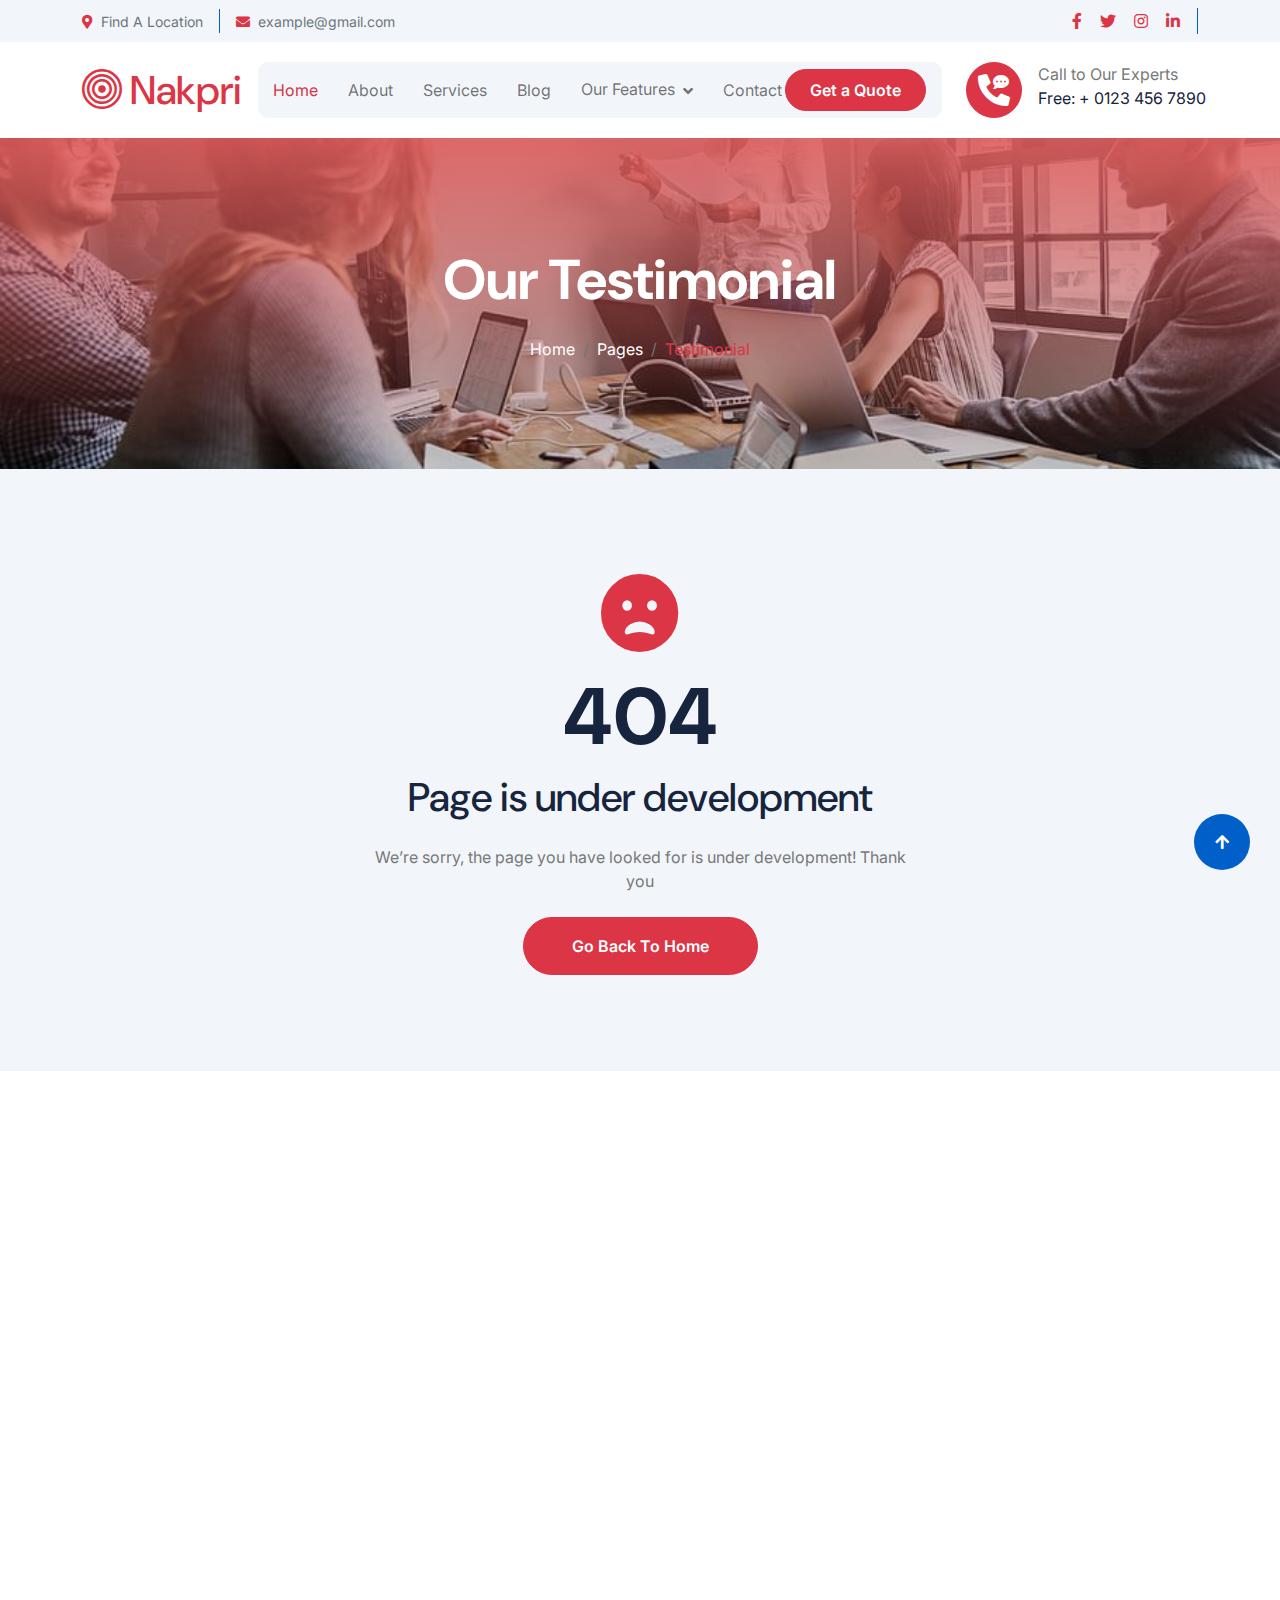
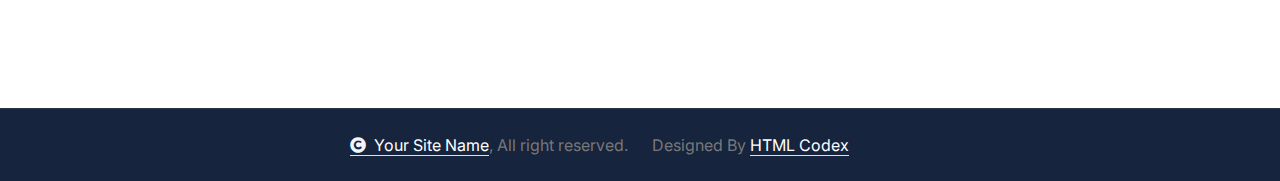
<file: testimonial.html>
<!DOCTYPE html>
<html lang="en">

    <head>
        <meta charset="utf-8">
        <title>Nakpri Groupd Ltd - Service</title>
        <meta content="width=device-width, initial-scale=1.0" name="viewport">
        <meta content="" name="keywords">
        <meta content="" name="description">

        <!-- Google Web Fonts -->
        <link rel="preconnect" href="https://fonts.googleapis.com">
        <link rel="preconnect" href="https://fonts.gstatic.com" crossorigin>
        <link href="https://fonts.googleapis.com/css2?family=DM+Sans:ital,opsz,wght@0,9..40,100..1000;1,9..40,100..1000&family=Inter:slnt,wght@-10..0,100..900&display=swap" rel="stylesheet">

        <!-- Icon Font Stylesheet -->
        <link rel="stylesheet" href="https://use.fontawesome.com/releases/v5.15.4/css/all.css"/>
        <link href="https://cdn.jsdelivr.net/npm/bootstrap-icons@1.4.1/font/bootstrap-icons.css" rel="stylesheet">

        <!-- Libraries Stylesheet -->
        <link rel="stylesheet" href="lib/animate/animate.min.css"/>
        <link href="lib/lightbox/css/lightbox.min.css" rel="stylesheet">
        <link href="lib/owlcarousel/assets/owl.carousel.min.css" rel="stylesheet">


        <!-- Customized Bootstrap Stylesheet -->
        <link href="css/bootstrap.min.css" rel="stylesheet">

        <!-- Template Stylesheet -->
        <link href="css/style.css" rel="stylesheet">
    </head>

    <body>

       <!-- Spinner Start -->
       <div id="spinner" class="show bg-white position-fixed translate-middle w-100 vh-100 top-50 start-50 d-flex align-items-center justify-content-center">
        <div class="spinner-border text-danger" style="width: 3rem; height: 3rem;" role="status">
            <span class="sr-only">Loading...</span>
        </div>
    </div>
    <!-- Spinner End -->

    <!-- Topbar Start -->
    <div class="container-fluid topbar px-0 px-lg-4 bg-light py-2 d-none d-lg-block">
        <div class="container">
            <div class="row gx-0 align-items-center">
                <div class="col-lg-8 text-center text-lg-start mb-lg-0">
                    <div class="d-flex flex-wrap">
                        <div class="border-end border-primary pe-3">
                            <a href="#" class="text-muted small"><i class="fas fa-map-marker-alt text-danger me-2"></i>Find A Location</a>
                        </div>
                        <div class="ps-3">
                            <a href="mailto:example@gmail.com" class="text-muted small"><i class="fas fa-envelope text-danger me-2"></i>example@gmail.com</a>
                        </div>
                    </div>
                </div>
                <div class="col-lg-4 text-center text-lg-end">
                    <div class="d-flex justify-content-end">
                        <div class="d-flex border-end border-primary pe-3">
                            <a class="btn p-0 text-danger me-3" href="#"><i class="fab fa-facebook-f"></i></a>
                            <a class="btn p-0 text-danger me-3" href="#"><i class="fab fa-twitter"></i></a>
                            <a class="btn p-0 text-danger me-3" href="#"><i class="fab fa-instagram"></i></a>
                            <a class="btn p-0 text-danger me-0" href="#"><i class="fab fa-linkedin-in"></i></a>
                        </div>
                    </div>
                </div>
            </div>
        </div>
    </div>
    <!-- Topbar End -->

    <!-- Navbar & Hero Start -->
    <div class="container-fluid nav-bar px-0 px-lg-4 py-lg-0">
        <div class="container">
            <nav class="navbar navbar-expand-lg navbar-light"> 
                <a href="#" class="navbar-brand p-0">
                    <h1 class="text-danger mb-0"><i class="bi bi-bullseye me-2"></i>Nakpri</h1>
                    <!-- <img src="img/logo.png" alt="Logo"> -->
                </a>
                <button class="navbar-toggler" type="button" data-bs-toggle="collapse" data-bs-target="#navbarCollapse">
                    <span class="fa fa-bars"></span>
                </button>
                <div class="collapse navbar-collapse" id="navbarCollapse">
                    <div class="navbar-nav mx-0 mx-lg-auto">
                        <a href="index.html" class="nav-item nav-link active">Home</a>
                        <a href="about.html" class="nav-item nav-link">About</a>
                        <a href="service.html" class="nav-item nav-link">Services</a>
                        <a href="blog.html" class="nav-item nav-link">Blog</a>
                        <div class="nav-item dropdown">
                            <a href="#" class="nav-link" data-bs-toggle="dropdown">
                                <span class="dropdown-toggle">Our Features</span>
                            </a>
                            <div class="dropdown-menu">
                                <a href="feature.html" class="dropdown-item">Facility Management</a>
                                <a href="team.html" class="dropdown-item">Agriculture</a>
                                <a href="testimonial.html" class="dropdown-item"> IT Consultancy</a>
                                <a href="404.html" class="dropdown-item">Affiliate</a>
                                <a href="FAQ.html" class="dropdown-item">FAQs</a>
                            </div>
                        </div>
                        <a href="contact.html" class="nav-item nav-link">Contact</a>
                        <div class="nav-btn px-3">
                            <a href="#" class="btn btn-danger rounded-pill py-2 px-4 ms-3 flex-shrink-0"> Get a Quote</a>
                        </div>
                    </div>
                </div>
                <div class="d-none d-xl-flex flex-shrink-0 ps-4">
                    <a href="#" class="btn btn-danger btn-lg-square rounded-circle position-relative wow tada" data-wow-delay=".9s">
                        <i class="fa fa-phone-alt fa-2x"></i>
                        <div class="position-absolute" style="top: 7px; right: 12px;">
                            <span><i class="fa fa-comment-dots text-white"></i></span>
                        </div>
                    </a>
                    <div class="d-flex flex-column ms-3">
                        <span>Call to Our Experts</span>
                        <a href="tel:+ 0123 456 7890"><span class="text-dark">Free: + 0123 456 7890</span></a>
                    </div>
                </div>
            </nav>
        </div>
    </div>
    <!-- Navbar & Hero End -->

    
        <!-- Header Start -->
        <div class="container-fluid bg-breadcrumb">
            <div class="container text-center py-5" style="max-width: 900px;">
                <h4 class="text-white display-4 mb-4 wow fadeInDown" data-wow-delay="0.1s">Our Testimonial</h4>
                <ol class="breadcrumb d-flex justify-content-center mb-0 wow fadeInDown" data-wow-delay="0.3s">
                    <li class="breadcrumb-item"><a href="index.html">Home</a></li>
                    <li class="breadcrumb-item"><a href="#">Pages</a></li>
                    <li class="breadcrumb-item active text-danger">Testimonial</li>
                </ol>    
            </div>
        </div>
        <!-- Header End -->


       
 <!-- 404 Start -->
 <div class="container-fluid bg-light py-5">
    <div class="container py-5 text-center">
        <div class="row justify-content-center">
            <div class="col-lg-6 wow fadeInUp" data-wow-delay="0.3s">
                <i class="far fa-frown-open display-1 text-danger mb-4" style="width: 80px; height: 80px;"></i>
                <h1 class="display-1">404</h1>
                <h1 class="mb-4">Page is under development</h1>
                <p class="mb-4">We’re sorry, the page you have looked for is under development! Thank you</p>
                <a class="btn btn-danger rounded-pill py-3 px-5" href="index.html">Go Back To Home</a>
            </div>
        </div>
    </div>
</div>
<!-- 404 End -->


        <!-- Footer Start -->
        <div class="container-fluid footer py-5 wow fadeIn" data-wow-delay="0.2s">
            <div class="container py-5">
                <div class="row g-5">
                    <div class="col-xl-9">
                        <div class="mb-5">
                            <div class="row g-4">
                                <div class="col-md-6 col-lg-6 col-xl-5">
                                    <div class="footer-item">
                                        <a href="index.html" class="p-0">
                                            <h3 class="text-white"><i class="fab fa-slack me-3"></i> LifeSure</h3>
                                            <!-- <img src="img/logo.png" alt="Logo"> -->
                                        </a>
                                        <p class="text-white mb-4">Dolor amet sit justo amet elitr clita ipsum elitr est.Lorem ipsum dolor sit amet, consectetur adipiscing...</p>
                                        <div class="footer-btn d-flex">
                                            <a class="btn btn-md-square rounded-circle me-3" href="#"><i class="fab fa-facebook-f"></i></a>
                                            <a class="btn btn-md-square rounded-circle me-3" href="#"><i class="fab fa-twitter"></i></a>
                                            <a class="btn btn-md-square rounded-circle me-3" href="#"><i class="fab fa-instagram"></i></a>
                                            <a class="btn btn-md-square rounded-circle me-0" href="#"><i class="fab fa-linkedin-in"></i></a>
                                        </div>
                                    </div>
                                </div>
                                <div class="col-md-6 col-lg-6 col-xl-3">
                                    <div class="footer-item">
                                        <h4 class="text-white mb-4">Useful Links</h4>
                                        <a href="#"><i class="fas fa-angle-right me-2"></i> About Us</a>
                                        <a href="#"><i class="fas fa-angle-right me-2"></i> Features</a>
                                        <a href="#"><i class="fas fa-angle-right me-2"></i> Services</a>
                                        <a href="#"><i class="fas fa-angle-right me-2"></i> FAQ's</a>
                                        <a href="#"><i class="fas fa-angle-right me-2"></i> Blogs</a>
                                        <a href="#"><i class="fas fa-angle-right me-2"></i> Contact</a>
                                    </div>
                                </div>
                                <div class="col-md-6 col-lg-6 col-xl-4">
                                    <div class="footer-item">
                                        <h4 class="mb-4 text-white">Instagram</h4>
                                        <div class="row g-3">
                                            <div class="col-4">
                                                <div class="footer-instagram rounded">
                                                    <img src="img/instagram-footer-1.jpg" class="img-fluid w-100" alt="">
                                                    <div class="footer-search-icon">
                                                        <a href="img/instagram-footer-1.jpg" data-lightbox="footerInstagram-1" class="my-auto"><i class="fas fa-link text-white"></i></a>
                                                    </div>
                                                </div>
                                           </div>
                                           <div class="col-4">
                                                <div class="footer-instagram rounded">
                                                    <img src="img/instagram-footer-2.jpg" class="img-fluid w-100" alt="">
                                                    <div class="footer-search-icon">
                                                        <a href="img/instagram-footer-2.jpg" data-lightbox="footerInstagram-2" class="my-auto"><i class="fas fa-link text-white"></i></a>
                                                    </div>
                                                </div>
                                           </div>
                                            <div class="col-4">
                                                <div class="footer-instagram rounded">
                                                    <img src="img/instagram-footer-3.jpg" class="img-fluid w-100" alt="">
                                                    <div class="footer-search-icon">
                                                        <a href="img/instagram-footer-3.jpg" data-lightbox="footerInstagram-3" class="my-auto"><i class="fas fa-link text-white"></i></a>
                                                    </div>
                                                </div>
                                           </div>
                                            <div class="col-4">
                                                <div class="footer-instagram rounded">
                                                    <img src="img/instagram-footer-4.jpg" class="img-fluid w-100" alt="">
                                                    <div class="footer-search-icon">
                                                        <a href="img/instagram-footer-4.jpg" data-lightbox="footerInstagram-4" class="my-auto"><i class="fas fa-link text-white"></i></a>
                                                    </div>
                                                </div>
                                           </div>
                                            <div class="col-4">
                                                <div class="footer-instagram rounded">
                                                    <img src="img/instagram-footer-5.jpg" class="img-fluid w-100" alt="">
                                                    <div class="footer-search-icon">
                                                        <a href="img/instagram-footer-5.jpg" data-lightbox="footerInstagram-5" class="my-auto"><i class="fas fa-link text-white"></i></a>
                                                    </div>
                                                </div>
                                           </div>
                                           <div class="col-4">
                                                <div class="footer-instagram rounded">
                                                    <img src="img/instagram-footer-6.jpg" class="img-fluid w-100" alt="">
                                                    <div class="footer-search-icon">
                                                        <a href="img/instagram-footer-6.jpg" data-lightbox="footerInstagram-6" class="my-auto"><i class="fas fa-link text-white"></i></a>
                                                    </div>
                                                </div>
                                            </div>
                                        </div>
                                    </div>
                                </div>
                            </div>
                        </div>
                        <div class="pt-5" style="border-top: 1px solid rgba(255, 255, 255, 0.08);">
                            <div class="row g-0">
                                <div class="col-12">
                                    <div class="row g-4">
                                        <div class="col-lg-6 col-xl-4">
                                            <div class="d-flex">
                                                <div class="btn-xl-square bg-primary text-white rounded p-4 me-4">
                                                    <i class="fas fa-map-marker-alt fa-2x"></i>
                                                </div>
                                                <div>
                                                    <h4 class="text-white">Address</h4>
                                                    <p class="mb-0">123 Street New York.USA</p>
                                                </div>
                                            </div>
                                        </div>
                                        <div class="col-lg-6 col-xl-4">
                                            <div class="d-flex">
                                                <div class="btn-xl-square bg-primary text-white rounded p-4 me-4">
                                                    <i class="fas fa-envelope fa-2x"></i>
                                                </div>
                                                <div>
                                                    <h4 class="text-white">Mail Us</h4>
                                                    <p class="mb-0">info@example.com</p>
                                                </div>
                                            </div>
                                        </div>
                                        <div class="col-lg-6 col-xl-4">
                                            <div class="d-flex">
                                                <div class="btn-xl-square bg-primary text-white rounded p-4 me-4">
                                                    <i class="fa fa-phone-alt fa-2x"></i>
                                                </div>
                                                <div>
                                                    <h4 class="text-white">Telephone</h4>
                                                    <p class="mb-0">(+012) 3456 7890</p>
                                                </div>
                                            </div>
                                        </div>
                                    </div>
                                </div>
                            </div>
                        </div>
                    </div>
                    
                    <div class="col-xl-3">
                        <div class="footer-item">
                            <h4 class="text-white mb-4">Newsletter</h4>
                            <p class="text-white mb-3">Dolor amet sit justo amet elitr clita ipsum elitr est.Lorem ipsum dolor sit amet, consectetur adipiscing elit.</p>
                            <div class="position-relative rounded-pill mb-4">
                                <input class="form-control rounded-pill w-100 py-3 ps-4 pe-5" type="text" placeholder="Enter your email">
                                <button type="button" class="btn btn-primary rounded-pill position-absolute top-0 end-0 py-2 mt-2 me-2">SignUp</button>
                            </div>
                            <div class="d-flex flex-shrink-0">
                                <div class="footer-btn">
                                    <a href="#" class="btn btn-lg-square rounded-circle position-relative wow tada" data-wow-delay=".9s">
                                        <i class="fa fa-phone-alt fa-2x"></i>
                                        <div class="position-absolute" style="top: 2px; right: 12px;">
                                            <span><i class="fa fa-comment-dots text-secondary"></i></span>
                                        </div>
                                    </a>
                                </div>
                                <div class="d-flex flex-column ms-3 flex-shrink-0">
                                    <span>Call to Our Experts</span>
                                    <a href="tel:+ 0123 456 7890"><span class="text-white">Free: + 0123 456 7890</span></a>
                                </div>
                            </div>
                        </div>
                    </div>
                </div>
            </div>
        </div>
        <!-- Footer End -->
        
        <!-- Copyright Start -->
        <div class="container-fluid copyright py-4">
            <div class="container">
                <div class="row g-4 align-items-center">
                    <div class="col-md-6 text-center text-md-end mb-md-0">
                        <span class="text-body"><a href="#" class="border-bottom text-white"><i class="fas fa-copyright text-light me-2"></i>Your Site Name</a>, All right reserved.</span>
                    </div>
                    <div class="col-md-6 text-center text-md-start text-body">
                        <!--/*** This template is free as long as you keep the below author’s credit link/attribution link/backlink. ***/-->
                        <!--/*** If you'd like to use the template without the below author’s credit link/attribution link/backlink, ***/-->
                        <!--/*** you can purchase the Credit Removal License from "https://htmlcodex.com/credit-removal". ***/-->
                        Designed By <a class="border-bottom text-white" href="https://htmlcodex.com">HTML Codex</a>
                    </div>
                </div>
            </div>
        </div>
        <!-- Copyright End -->


        <!-- Back to Top -->
        <a href="#" class="btn btn-primary btn-lg-square rounded-circle back-to-top"><i class="fa fa-arrow-up"></i></a>   

        
        <!-- JavaScript Libraries -->
        <script src="https://ajax.googleapis.com/ajax/libs/jquery/3.6.4/jquery.min.js"></script>
        <script src="https://cdn.jsdelivr.net/npm/bootstrap@5.0.0/dist/js/bootstrap.bundle.min.js"></script>
        <script src="lib/wow/wow.min.js"></script>
        <script src="lib/easing/easing.min.js"></script>
        <script src="lib/waypoints/waypoints.min.js"></script>
        <script src="lib/counterup/counterup.min.js"></script>
        <script src="lib/lightbox/js/lightbox.min.js"></script>
        <script src="lib/owlcarousel/owl.carousel.min.js"></script>
        

        <!-- Template Javascript -->
        <script src="js/main.js"></script>
    </body>

</html>
</file>
<file: css/style.css>
/*** Spinner Start ***/
#spinner {
    opacity: 0;
    visibility: hidden;
    transition: opacity .5s ease-out, visibility 0s linear .5s;
    z-index: 99999;
}

#spinner.show {
    transition: opacity .5s ease-out, visibility 0s linear 0s;
    visibility: visible;
    opacity: 1;
}
/*** Spinner End ***/

.back-to-top {
    position: fixed;
    right: 30px;
    bottom: 30px;
    transition: 0.5s;
    z-index: 99;
}


/*** Button Start ***/
.btn {
    font-weight: 600;
    transition: .5s;
}

.btn-square {
    width: 32px;
    height: 32px;
}

.btn-sm-square {
    width: 34px;
    height: 34px;
}

.btn-md-square {
    width: 44px;
    height: 44px;
}

.btn-lg-square {
    width: 56px;
    height: 56px;
}

.btn-xl-square {
    width: 66px;
    height: 66px;
}

.btn-square,
.btn-sm-square,
.btn-md-square,
.btn-lg-square,
.btn-xl-square {
    padding: 0;
    display: flex;
    align-items: center;
    justify-content: center;
    font-weight: normal;
}

.btn.btn-primary {
    color: var(--bs-white);
    border: none;
}

.btn.btn-primary:hover {
    background: var(--bs-dark);
    color: var(--bs-white);
}

.btn.btn-light {
    color: var(--bs-primary);
    border: none;
}

.btn.btn-light:hover {
    color: var(--bs-white);
    background: var(--bs-dark);
}

.btn.btn-dark {
    color: var(--bs-white);
    border: none;
}

.btn.btn-dark:hover {
    color: var(--bs-primary);
    background: var(--bs-light);
}


/*** Topbar Start ***/ 
.topbar .dropdown-toggle::after {
    border: none;
    content: "\f107";
    font-family: "Font Awesome 5 Free";
    font-weight: 600;
    vertical-align: middle;
    margin-left: 8px;
    color: var(--bs-primary);
}

.topbar .dropdown .dropdown-menu a:hover {
    background: var(--bs-primary);
    color: var(--bs-white);
}

.topbar .dropdown .dropdown-menu {
    transform: rotateX(0deg);
    visibility: visible;
    background: var(--bs-light);
    padding-top: 10px;
    border: 0;
    transition: .5s;
    opacity: 1;
}
/*** Topbar End ***/


/*** Navbar Start ***/
.nav-bar {
    background: var(--bs-white);
    transition: 1s;
}

.navbar-light .navbar-brand img {
    max-height: 60px;
    transition: .5s;
}

.nav-bar .navbar-light .navbar-brand img {
    max-height: 50px;
}

.navbar .navbar-nav .nav-item .nav-link {
    padding: 0;
}

.navbar .navbar-nav .nav-item {
    display: flex;
    align-items: center;
    padding: 15px;
}

.navbar-light .navbar-nav .nav-item:hover,
.navbar-light .navbar-nav .nav-item.active,
.navbar-light .navbar-nav .nav-item:hover .nav-link,
.navbar-light .navbar-nav .nav-item.active .nav-link {
    color: var(--bs-primary);
}

@media (max-width: 991px) {
    .navbar {
        padding: 20px 0;
    }

    .navbar .navbar-nav .nav-link {
        padding: 0;
    }

    .navbar .navbar-nav .nav-item {
        display: flex;
        padding: 20px;
        flex-direction: column;
        justify-content: start;
        align-items: start;
    }

    .navbar .navbar-nav .nav-btn {
        display: flex;
        justify-content: start;
    }

    .navbar .navbar-nav {
        width: 100%;
        display: flex;
        margin-top: 20px;
        padding-bottom: 20px;
        background: var(--bs-light);
        border-radius: 10px;
    }

    .navbar.navbar-expand-lg .navbar-toggler {
        padding: 8px 15px;
        border: 1px solid var(--bs-primary);
        color: var(--bs-primary);
    }
}

.navbar .dropdown-toggle::after {
    border: none;
    content: "\f107";
    font-family: "Font Awesome 5 Free";
    font-weight: 600;
    vertical-align: middle;
    margin-left: 8px;
}

.dropdown .dropdown-menu .dropdown-item:hover {
    background: var(--bs-primary);
    color: var(--bs-white);
}

@media (min-width: 992px) {
    .navbar {
        padding: 20px 0;
    }

    .navbar .nav-btn {
        display: flex;
        align-items: center;
        justify-content: end;
    }

    .navbar .navbar-nav {
        width: 100%;
        display: flex;
        justify-content: center;
        align-items: center;
        background: var(--bs-light);
        border-radius: 10px;
    }

    .navbar .navbar-nav .nav-btn {
        width: 100%;
        display: flex;
        margin-left: auto;
    }

    .navbar .nav-item .dropdown-menu {
        display: block;
        visibility: hidden;
        top: 100%;
        transform: rotateX(-75deg);
        transform-origin: 0% 0%;
        border: 0;
        border-radius: 10px;
        transition: .5s;
        opacity: 0;
    }

    .navbar .nav-item:hover .dropdown-menu {
        transform: rotateX(0deg);
        visibility: visible;
        margin-top: 20px;
        background: var(--bs-light);
        transition: .5s;
        opacity: 1;
    }
}
/*** Navbar End ***/


/*** Carousel Hero Header Start ***/
.header-carousel .header-carousel-item {
    height: 700px;
}

.header-carousel .owl-nav .owl-prev,
.header-carousel .owl-nav .owl-next {
    position: absolute;
    width: 60px;
    height: 60px;
    border-radius: 60px;
    background: var(--bs-light);
    color: var(--bs-primary);
    font-size: 26px;
    display: flex;
    align-items: center;
    justify-content: center;
    transition: 0.5s;
}

.header-carousel .owl-nav .owl-prev {
    bottom: 30px;
    left: 50%;
    transform: translateX(-50%);
    margin-left: 30px;
}
.header-carousel .owl-nav .owl-next {
    bottom: 30px;
    right: 50%;
    transform: translateX(-50%);
    margin-right: 30px;
}

.header-carousel .owl-nav .owl-prev:hover,
.header-carousel .owl-nav .owl-next:hover {
    box-shadow: inset 0 0 100px 0 var(--bs-secondary);
    color: var(--bs-white);
}

.header-carousel .header-carousel-item .carousel-caption {
    position: absolute;
    width: 100%;
    height: 100%;
    left: 0;
    bottom: 0;
    background: rgba(0, 0, 0, .2);
    display: flex;
    align-items: center;
}

@media (max-width: 991px) {
    .header-carousel .header-carousel-item .carousel-caption {
        padding-top: 45px;
    }

    .header-carousel .header-carousel-item {
        height: 1300px;
    }
}

@media (max-width: 767px) {
    .header-carousel .header-carousel-item {
        height: 950px;
    }

    .header-carousel .owl-nav .owl-prev {
        bottom: -30px;
        left: 50%;
        transform: translateX(-50%);
        margin-left: -45px;
    }

    .header-carousel .owl-nav .owl-next {
        bottom: -30px;
        left: 50%;
        transform: translateX(-50%);
        margin-left: 45px;
    }
}
/*** Carousel Hero Header End ***/


/*** Single Page Hero Header Start ***/
.bg-breadcrumb {
    position: relative;
    overflow: hidden;
    background: linear-gradient(rgba(222, 92, 92, 0.9), rgba(0, 0, 0, 0.2)), url(../img/about-image-1.jpg);
    background-position: center center;
    background-repeat: no-repeat;
    background-size: cover;
    padding: 60px 0 60px 0;
    transition: 0.5s;
}

.bg-breadcrumb .breadcrumb {
    position: relative;
}

.bg-breadcrumb .breadcrumb .breadcrumb-item a {
    color: var(--bs-white);
}
/*** Single Page Hero Header End ***/


/*** Feature Start ***/
.feature .feature-item {
    border-radius: 10px;
    background: var(--bs-white);
    transition: 0.5s;
}

.feature .feature-item:hover {
    background: var(--bs-primary);
}

.feature .feature-item .feature-icon {
    position: relative;
    width: 100px;
    display: inline-flex;
    align-items: center;
    justify-content: center;
    border-bottom-left-radius: 10px;
    border-bottom-right-radius: 10px;
    background: var(--bs-light);
}

.feature .feature-item:hover .feature-icon i {
    z-index: 9;
}

.feature .feature-item .feature-icon::after {
    content: "";
    position: absolute;
    width: 100%;
    height: 0;
    top: 0;
    left: 0;
    border-bottom-left-radius: 10px;
    border-bottom-right-radius: 10px;
    background: var(--bs-dark);
    transition: 0.5s;
    z-index: 1;
}

.feature .feature-item:hover .feature-icon::after {
    height: 100%;
}

.feature .feature-item .feature-icon {
    color: var(--bs-primary);
}

.feature .feature-item .feature-icon,
.feature .feature-item h4,
.feature .feature-item p {
    transition: 0.5s;
}

.feature .feature-item:hover .feature-icon {
    color: var(--bs-white);
}
.feature .feature-item:hover h4,
.feature .feature-item:hover p {
    color: var(--bs-white);
}

.feature .feature-item:hover a.btn {
    background: var(--bs-white);
    color: var(--bs-primary);
}

.feature .feature-item:hover a.btn:hover {
    background: var(--bs-dark);
    color: var(--bs-white);
}
/*** Feature End ***/


/*** Service Start ***/
.service .service-item {
    border-radius: 10px;
}
.service .service-item .service-img {
    position: relative;
    overflow: hidden;
    border-top-left-radius: 10px;
    border-top-right-radius: 10px;
}

.service .service-item .service-img img {
    transition: 0.5s;
}

.service .service-item:hover .service-img img {
    transform: scale(1.1);
}

.service .service-item .service-img::after {
    content: "";
    position: absolute;
    width: 100%;
    height: 0;
    top: 0;
    left: 0;
    border-top-left-radius: 10px;
    border-top-right-radius: 10px;
    background: rgba(1, 95, 201, .2);
    transition: 0.5s;
    z-index: 1;
}

.service .service-item:hover .service-img::after {
    height: 100%;
}

.service .service-item .service-img .service-icon {
    position: absolute;
    width: 70px;
    bottom: 0;
    right: 25px;
    border-top-left-radius: 10px;
    border-top-right-radius: 10px;
    background: var(--bs-light);
    display: flex;
    align-items: center;
    justify-content: center;
    transition: 0.5s;
    z-index: 9;
}

.service .service-item .service-img .service-icon i {
    color: var(--bs-primary);
    transition: 0.5s;
}

.service .service-item:hover .service-img .service-icon i {
    transform: rotateX(360deg);
    color: var(--bs-white);
}

.service .service-item:hover .service-img .service-icon {
    bottom: 0;
    color: var(--bs-white);
    background: var(--bs-primary);
}

.service .service-content {
    position: relative;
    border-bottom-left-radius: 10px;
    border-bottom-right-radius: 10px;
    background: var(--bs-light);
}

.service .service-item .service-content .service-content-inner {
    position: relative;
    z-index: 9;
}

.service .service-item .service-content .service-content-inner .h4,
.service .service-item .service-content .service-content-inner p {
    transition: 0.5s;
}

.service .service-item:hover .service-content .service-content-inner .h4,
.service .service-item:hover .service-content .service-content-inner p {
    color: var(--bs-white);
}

.service .service-item:hover .service-content .service-content-inner .btn.btn-primary {
    color: var(--bs-primary);
    background: var(--bs-white);
}

.service .service-item:hover .service-content .service-content-inner .btn.btn-primary:hover {
    color: var(--bs-white);
    background: var(--bs-dark);
}

.service .service-item:hover .service-content .service-content-inner .h4:hover {
    color: var(--bs-dark);
}

.service .service-item .service-content::after {
    content: "";
    position: absolute;
    width: 100%;
    height: 0;
    bottom: 0;
    left: 0;
    border-bottom-left-radius: 10px;
    border-bottom-right-radius: 10px;
    background: var(--bs-primary);
    transition: 0.5s;
    z-index: 1;
}

.service .service-item:hover .service-content::after {
    height: 100%;
}
/*** Service End ***/


/*** FAQs Start ***/
.faq-section .accordion .accordion-item .accordion-header .accordion-button {
    color: var(--bs-white);
    background: rgba(1, 95, 201, .8);
    font-size: 18px;
}

.faq-section .accordion .accordion-item .accordion-header .accordion-button.collapsed {
    color: var(--bs-primary);
    background: var(--bs-light);
}
/*** FAQs End ***/


/*** Blog Start ***/
.blog .blog-item {
    border-radius: 10px;
    transition: 0.5s;
}

.blog .blog-item:hover {
    box-shadow: 0 0 45px rgba(0, 0, 0, .1);
}

.blog .blog-item:hover .blog-content {
    background: var(--bs-white);
}

.blog .blog-item .blog-img {
    border-top-left-radius: 10px;
    border-top-right-radius: 10px;
    position: relative;
    overflow: hidden;
}

.blog .blog-item .blog-img img {
    transition: 0.5s;
}

.blog .blog-item:hover .blog-img img {
    transform: scale(1.2);
}

.blog .blog-item .blog-img::after {
    content: "";
    position: absolute;
    width: 100%;
    height: 0;
    top: 0;
    left: 0;
    border-top-left-radius: 10px;
    border-top-right-radius: 10px;
    background: rgba(1, 95, 201, .2);
    transition: 0.5s;
    z-index: 1;
}

.blog .blog-item:hover .blog-img::after {
    height: 100%;
}

.blog .blog-item .blog-img .blog-categiry {
    position: absolute;
    bottom: 0;
    right: 0;
    border-top-left-radius: 10px;
    display: inline-flex;
    color: var(--bs-white);
    background: var(--bs-primary);
    z-index: 9;
}

.blog .blog-item .blog-content {
    border-bottom-left-radius: 10px;
    border-bottom-right-radius: 10px;
    background: var(--bs-light);
}

.blog .blog-item .blog-content a.btn {
    color: var(--bs-dark);
}

.blog .blog-item:hover .blog-content a.btn:hover {
    color: var(--bs-primary);
}
/*** Blog End ***/


/*** Team Start ***/
.team .team-item .team-img {
    position: relative;
    overflow: hidden;
    border-top-left-radius: 10px;
    border-top-right-radius: 10px;
} 

.team .team-item .team-img img {
    transition: 0.5s;
}

.team .team-item:hover .team-img img {
    transform: scale(1.1);
}

.team .team-item .team-img::after {
    content: "";
    position: absolute;
    width: 100%;
    height: 0;
    top: 0;
    left: 0;
    border-top-left-radius: 10px;
    border-top-right-radius: 10px;
    transition: 0.5s;
}

.team .team-item:hover .team-img::after {
    height: 100%;
    background: rgba(255, 255, 255, 0.3);
}

.team .team-item .team-img .team-icon {
    position: absolute;
    bottom: 20px;
    right: 20px;
    margin-bottom: -100%;
    transition: 0.5s;
    z-index: 9;
}

.team .team-item:hover .team-img .team-icon {
    margin-bottom: 0;
}

.team .team-item .team-title {
    color: var(--bs-white);
    background: var(--bs-primary);
    border-bottom-left-radius: 10px;
    border-bottom-right-radius: 10px;
    transition: 0.5s;
}

.team .team-item .team-title h4 {
    color: var(--bs-white);
}

.team .team-item:hover .team-title {
    background: var(--bs-dark);
}
/*** Team End ***/


/*** Testimonial Start ***/
.testimonial-carousel .owl-stage-outer {
    margin-top: 58px;
    margin-right: -1px;
}

.testimonial .owl-nav .owl-prev {
    position: absolute;
    top: -58px;
    left: 0;
    background: var(--bs-primary);
    color: var(--bs-white);
    padding: 5px 30px;
    border-radius: 30px;
    transition: 0.5s;
}

.testimonial .owl-nav .owl-prev:hover {
    background: var(--bs-dark);
    color: var(--bs-white);
}

.testimonial .owl-nav .owl-next {
    position: absolute;
    top: -58px;
    right: 0;
    background: var(--bs-primary);
    color: var(--bs-white);
    padding: 5px 30px;
    border-radius: 30px;
    transition: 0.5s;
}

.testimonial .owl-nav .owl-next:hover {
    background: var(--bs-dark);
    color: var(--bs-white);
}
/*** Testimonial End ***/


/**************************************/
/************ Portfolio CSS ***********/
/**************************************/
.portfolio {
    position: relative;
    padding: 90px 0 60px 0;
    background: #f2f2f2;
}

.portfolio .portfolio-item {
    margin-bottom: 30px;
    overflow: hidden;
}

.portfolio .portfolio-item .portfolio-img {
    position: relative;
    background: white;
    overflow: hidden;
    
}

.portfolio .portfolio-item .link-preview,
.portfolio .portfolio-item .link-details {
    position: absolute;
    display: inline-block;
    padding: 5px 0;
    line-height: 1;
    text-align: center;
    width: 45px;
    height: 35px;
    background: #4F84C4;
    border: 1px solid #ffffff;
    transition: 0.3s;
    opacity: 0;
}

.portfolio .portfolio-item .link-preview i,
.portfolio .portfolio-item .link-details i {
    font-size: 22px;
    color: #ffffff;
}

.portfolio .portfolio-item .link-preview:hover,
.portfolio .portfolio-item .link-details:hover {
    background: #ffffff;
    border: 1px solid #4F84C4;
}

.portfolio .portfolio-item .link-preview:hover i,
.portfolio .portfolio-item .link-details:hover i {
    color: #353535;
}

.portfolio .portfolio-item .link-preview {
    left: 0;
    top: calc(50% - 18px);
}

.portfolio .portfolio-item .link-details {
    right: 0;
    top: calc(50% - 18px);
}

.portfolio .portfolio-item:hover .link-preview {
    opacity: 1;
    left: calc(50% - 50px);
}

.portfolio .portfolio-item:hover .link-details {
    opacity: 1;
    right: calc(50% - 50px);
}

.portfolio .portfolio-item .portfolio-info {
    position: relative;
    width: 100%;
    padding: 30px 15px;
    text-align: center;
    background: #ffffff;
}

.portfolio .portfolio-item .portfolio-info h3 {
    font-size: 18px;
    font-weight: 700;
    margin-bottom: 10px;
}

.portfolio .portfolio-item .portfolio-info p {
    margin: 0;
    font-size: 14px;
    font-weight: 300;
    text-transform: uppercase;
}


/**************************************/
/******** Section Header CSS **********/
/**************************************/
.section-header {
    position: relative;
    max-width: 700px;
    margin: 0 auto 60px auto;
    padding-bottom: 25px;
}

.section-header h2 {
    
    font-size: 35px;
    font-weight: 700;
    text-transform: uppercase;
    letter-spacing: 6px;
    text-align: center;
}

.section-header::after {
    content: '';
    position: absolute;
    display: inline-block;
    width: 100px;
    height: 5px;
    background: #cccccc;
    border-radius: 0 0 5px 5px;
    bottom: 0;
    left: calc(50% - 50px);
}

.section-header p {
    font-size: 22px;
    text-align: center;
    margin: 0;
}

/** Agriculture Page Video Card Starts**/
.video-card {
    display: flex;
    align-items:center;
    gap: 10px;
    border-radius: 10px;
    background-color: var(--bs-dark);
    width: fit-content;
}
.video-card video {
    width: 100%;
    max-width: 400px;
    border-radius: 10px;
}
.video-text {
    width: 100%;
    font-size: 18px;
    text-align:center;
}
.video-text h1{
    font-size: 60px;
    text-align:center;
}

/** Responsive video card **/
@media (max-width: 768px) {
            .video-card {
                flex-direction: column;
                text-align: center;
            }
            .video-text h1{
                font-size: 30px;
            }
            .video-text {
                float: none;
                text-align: center;
                width: 100%;
            }
        }
/** Agriculture Page Video Card Finish **/

/*** Contact Start ***/
.contact .contact-img {
    position: relative;
}

.contact .contact-img::after {
    content: "";
    position: absolute;
    width: 100%;
    height: 100%;
    top: 0;
    left: 0;
    border-radius: 30% 70% 70% 30% / 30% 30% 70% 70%;
    background: rgba(255, 255, 255, 0.9);
    z-index: 1;
    animation-name: image-efects;
    animation-duration: 10s;
    animation-delay: 1s;
    animation-iteration-count: infinite;
    animation-direction: alternate;
    transition: 0.5s
}

@keyframes image-efects {
    0%  {border-radius: 30% 70% 70% 30% / 30% 30% 70% 70%;}

    25% {border-radius: 35% 65% 27% 73% / 71% 25% 75% 29%;}

    50% {border-radius: 41% 59% 45% 55% / 32% 21% 79% 68%;}

    75% {border-radius: 69% 31% 39% 61% / 70% 83% 17% 30%;}

    100% {border-radius: 30% 70% 70% 30% / 30% 30% 70% 70%;}
}

.contact .contact-img .contact-img-inner {
    position: relative;
    z-index: 9;
}
/*** Contact End ***/


/*** Footer Start ***/
.footer {
    background: var(--bs-dark);
}

.footer .footer-item {
    display: flex;
    flex-direction: column;
}

.footer .footer-item a {
    line-height: 35px;
    color: var(--bs-body);
    transition: 0.5s;
}

.footer .footer-item p {
    line-height: 35px;
}

.footer .footer-item a:hover {
    color: var(--bs-primary);
}

.footer .footer-item .footer-btn a,
.footer .footer-item .footer-btn a i {
    transition: 0.5s;
}

.footer .footer-item .footer-btn a:hover {
    background: var(--bs-white);
}

.footer .footer-item .footer-btn a:hover i {
    color: var(--bs-primary);
}


.footer .footer-item .footer-instagram {
    position: relative;
    overflow: hidden;
}

.footer .footer-item .footer-instagram img {
    transition: 0.5s;
}

.footer .footer-item .footer-instagram:hover img {
    transform: scale(1.2);
}

.footer .footer-item .footer-instagram .footer-search-icon {
    position: absolute;
    width: 100%;
    height: 100%;
    top: 0;
    left: 0;
    display: flex;
    align-items: center;
    justify-content: center;
    transition: 0.5s;
    opacity: 0;
}

.footer .footer-item .footer-instagram:hover .footer-search-icon {
    opacity: 1;
    background: rgba(0, 0, 0, .6);
}

.footer .footer-item .footer-btn a {
    background: var(--bs-light);
    color: var(--bs-primary);
}

.footer .footer-item .footer-btn a:hover {
    background: var(--bs-primary);
}

.footer .footer-item .footer-btn a:hover i {
    color: var(--bs-white);
}
/*** Footer End ***/


/*** copyright Start ***/
.copyright {
    background: var(--bs-dark);
    border-top: 1px solid rgba(255, 255, 255, .08);
}
/*** copyright end ***/
</file>
